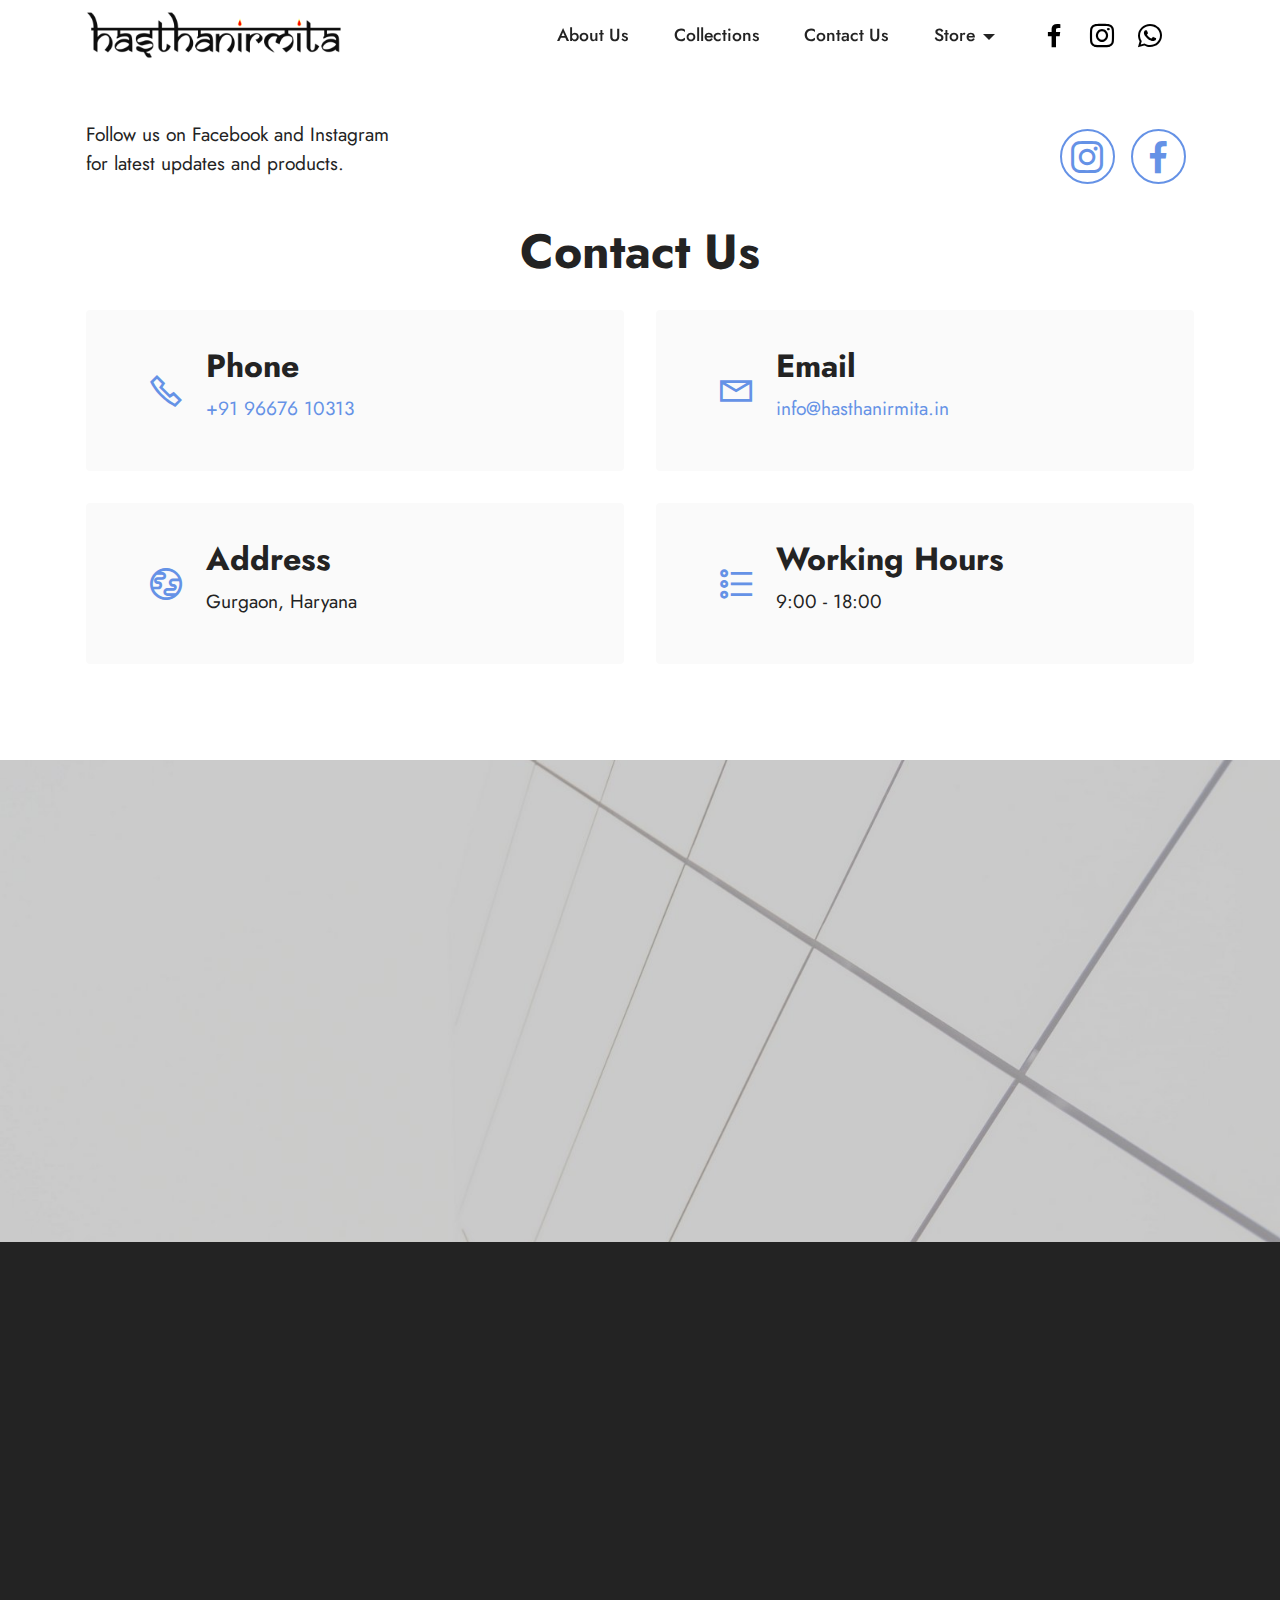
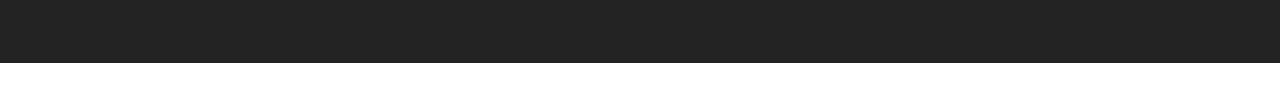
<file: contact.html>
<!DOCTYPE html>
<html  >
<head>
  <!-- Site made with Mobirise Website Builder v5.1.4, https://mobirise.com -->
  <meta charset="UTF-8">
  <meta http-equiv="X-UA-Compatible" content="IE=edge">
  <meta name="generator" content="Mobirise v5.1.4, mobirise.com">
  <meta name="viewport" content="width=device-width, initial-scale=1, minimum-scale=1">
  <link rel="shortcut icon" href="assets/images/logo-tetst-128x127.png" type="image/x-icon">
  <meta name="description" content="">
  
  
  <title>Contact Us</title>
  <link rel="stylesheet" href="assets/web/assets/mobirise-icons2/mobirise2.css">
  <link rel="stylesheet" href="assets/tether/tether.min.css">
  <link rel="stylesheet" href="assets/bootstrap/css/bootstrap.min.css">
  <link rel="stylesheet" href="assets/bootstrap/css/bootstrap-grid.min.css">
  <link rel="stylesheet" href="assets/bootstrap/css/bootstrap-reboot.min.css">
  <link rel="stylesheet" href="assets/dropdown/css/style.css">
  <link rel="stylesheet" href="assets/animatecss/animate.css">
  <link rel="stylesheet" href="assets/socicon/css/styles.css">
  <link rel="stylesheet" href="assets/formstyler/jquery.formstyler.css">
  <link rel="stylesheet" href="assets/formstyler/jquery.formstyler.theme.css">
  <link rel="stylesheet" href="assets/datepicker/jquery.datetimepicker.min.css">
  <link rel="stylesheet" href="assets/theme/css/style.css">
  <link rel="preload" as="style" href="assets/mobirise/css/mbr-additional.css"><link rel="stylesheet" href="assets/mobirise/css/mbr-additional.css" type="text/css">
  
  
  
  
</head>
<body>
  
  <section class="menu menu3 cid-sahpuvnNBE" once="menu" id="menu3-1p">
    
    <nav class="navbar navbar-dropdown navbar-fixed-top navbar-expand-lg">
        <div class="container">
            <div class="navbar-brand">
                <span class="navbar-logo">
                    
                        <img src="assets/images/namexl-710x131.png" alt="logo" style="height: 3rem;">
                    
                </span>
                
            </div>
            <button class="navbar-toggler" type="button" data-toggle="collapse" data-target="#navbarSupportedContent" aria-controls="navbarNavAltMarkup" aria-expanded="false" aria-label="Toggle navigation">
                <div class="hamburger">
                    <span></span>
                    <span></span>
                    <span></span>
                    <span></span>
                </div>
            </button>
            <div class="collapse navbar-collapse" id="navbarSupportedContent">
                <ul class="navbar-nav nav-dropdown nav-right" data-app-modern-menu="true"><li class="nav-item"><a class="nav-link link text-black display-4" href="index.html#features13-5">
                            About Us</a></li>
                    <li class="nav-item"><a class="nav-link link text-black display-4" href="index.html#features4-4">Collections</a></li><li class="nav-item"><a class="nav-link link text-black text-primary display-4" href="contact.html">Contact Us</a></li>
                    <li class="nav-item dropdown"><a class="nav-link link dropdown-toggle text-black display-4" href="#" aria-expanded="false" data-toggle="dropdown-submenu">Store</a><div class="dropdown-menu"><a class="dropdown-item text-black text-primary display-4" href="Store.html" aria-expanded="false">Catalogue</a><div class="dropdown"><a class="dropdown-item text-black dropdown-toggle display-4" href="#" aria-expanded="false" data-toggle="dropdown-submenu">Collections&nbsp;</a><div class="dropdown-menu dropdown-submenu"><a class="dropdown-item text-black display-4" href="#" aria-expanded="false">Alta</a><a class="dropdown-item text-black display-4" href="#" aria-expanded="false">Bharavi  </a><a class="dropdown-item text-black display-4" href="#" aria-expanded="false">Rainbow</a><a class="dropdown-item text-black display-4" href="#" aria-expanded="false">Ray</a><a class="dropdown-item text-black display-4" href="#" aria-expanded="false">Shubro</a></div></div><div class="dropdown"><a class="dropdown-item text-black dropdown-toggle display-4" href="#" aria-expanded="false" data-toggle="dropdown-submenu">New Arrivals</a><div class="dropdown-menu dropdown-submenu"><a class="dropdown-item text-black display-4" href="#" aria-expanded="false">CottonCandy</a><a class="dropdown-item text-black display-4" href="#" aria-expanded="false">Lush</a><a class="dropdown-item text-black display-4" href="#" aria-expanded="false">Kantha</a><a class="dropdown-item text-black display-4" href="#" aria-expanded="false">Angelic</a><a class="dropdown-item text-black display-4" href="#" aria-expanded="false">Unicorn</a></div></div></div></li></ul>
                <div class="icons-menu">
                    <a class="iconfont-wrapper" href="http://facebook.com/hasthanirmita" target="_blank">
                        <span class="p-2 mbr-iconfont socicon-facebook socicon"></span>
                    </a>
                    <a class="iconfont-wrapper" href="https://www.instagram.com/hasthanirmita/" target="_blank">
                        <span class="p-2 mbr-iconfont socicon-instagram socicon"></span>
                    </a>
                    <a class="iconfont-wrapper" href="https://www.whatsapp.com/catalog/919667610313/" target="_blank">
                        <span class="p-2 mbr-iconfont socicon-whatsapp socicon"></span>
                    </a>
                    
                </div>
                
            </div>
        </div>
    </nav>
</section>

<section class="contacts4 cid-scUhQ3WU3W" id="contacts4-1r">

    

    

    <div class="container">
        <div class="row align-items-center justify-content-center">
            <div class="text-content col-12 col-md-6">
                
                <p class="mbr-text mbr-fonts-style display-7">Follow us on Facebook and Instagram <br>for latest updates and products.</p>
            </div>
            <div class="icons d-flex align-items-center col-12 col-md-6 justify-content-end mt-md-0 mt-2 flex-wrap">
                <a href="https://instagram.com/hasthanirmita" target="_blank">
                    <span class="mbr-iconfont mbr-iconfont-social socicon-instagram socicon"></span>
                </a>
                <a href="https://www.facebook.com/pages/Mobirise/1616226671953247" target="_blank">
                    <span class="socicon-facebook socicon mbr-iconfont mbr-iconfont-social"></span>
                </a>
                
                
                
                
                
                
                
                
            </div>
        </div>
    </div>
    
</section>

<section class="contacts2 cid-scUhRImj1k" id="contacts2-1s">
    <!---->
    
    
    <div class="container">
        <div class="mbr-section-head">
            <h3 class="mbr-section-title mbr-fonts-style align-center mb-0 display-2">
                <strong>Contact Us</strong></h3>
            
        </div>
        <div class="row justify-content-center mt-4">
            <div class="card col-12 col-md-6">
                <div class="card-wrapper">
                    <div class="image-wrapper">
                        <span class="mbr-iconfont mobi-mbri-phone mobi-mbri"></span>
                    </div>
                    <div class="text-wrapper">
                        <h6 class="card-title mbr-fonts-style mb-1 display-5">
                            <strong>Phone</strong>
                        </h6>
                        <p class="mbr-text mbr-fonts-style display-7">
                            <a href="tel:+12345678910" class="text-primary">+91 96676 10313</a></p>
                    </div>
                </div>
            </div>
            <div class="card col-12 col-md-6">
                <div class="card-wrapper">
                    <div class="image-wrapper">
                        <span class="mbr-iconfont mobi-mbri-letter mobi-mbri"></span>
                    </div>
                    <div class="text-wrapper">
                        <h6 class="card-title mbr-fonts-style mb-1 display-5">
                            <strong>Email</strong>
                        </h6>
                        <p class="mbr-text mbr-fonts-style display-7">
                            <a href="mailto:info@hasthanirmita.in" class="text-primary">info@hasthanirmita.in</a>&nbsp; &nbsp; &nbsp; &nbsp; &nbsp; &nbsp; &nbsp; &nbsp; &nbsp; &nbsp; &nbsp; &nbsp; &nbsp;</p>
                    </div>
                </div>
            </div>
            <div class="card col-12 col-md-6">
                <div class="card-wrapper">
                    <div class="image-wrapper">
                        <span class="mbr-iconfont mobi-mbri-globe mobi-mbri"></span>
                    </div>
                    <div class="text-wrapper">
                        <h6 class="card-title mbr-fonts-style mb-1 display-5">
                            <strong>Address</strong>
                        </h6>
                        <p class="mbr-text mbr-fonts-style display-7">
                            Gurgaon, Haryana</p>
                    </div>
                </div>
            </div>
            <div class="card col-12 col-md-6">
                <div class="card-wrapper">
                    <div class="image-wrapper">
                        <span class="mbr-iconfont mobi-mbri-bulleted-list mobi-mbri"></span>
                    </div>
                    <div class="text-wrapper">
                        <h6 class="card-title mbr-fonts-style mb-1 display-5">
                            <strong>Working Hours</strong>
                        </h6>
                        <p class="mbr-text mbr-fonts-style display-7">
                            9:00 - 18:00&nbsp;</p>
                    </div>
                </div>
            </div>
        </div>
    </div>
</section>

<section class="form5 cid-scUk63vK08" id="form5-1v">
    
    <div class="mbr-overlay"></div>
    <div class="container">
        <div class="mbr-section-head">
            <h3 class="mbr-section-title mbr-fonts-style align-center mb-0 display-2"><strong>Drop us your message</strong></h3>
            
        </div>
        <div class="row justify-content-center mt-4">
            <div class="col-lg-8 mx-auto mbr-form" data-form-type="formoid">
                <form action="https://mobirise.eu/" method="POST" class="mbr-form form-with-styler" data-form-title="Form Name"><input type="hidden" name="email" data-form-email="true" value="bQcTwyNT4XC7o7KHTzJxIROjOydw1ZcbM1fYg7houVGljC8li9zQdN7bpQKy3zmeH//HlXBwer8RyeNrwR4qD4n19H2GfZrTIVBwdju5ERKdpYnxxPub1U27Hbt99foE">
                    <div class="">
                        <div hidden="hidden" data-form-alert="" class="alert alert-success col-12">Thanks for filling out the form!
We will get in touch with you soon.</div>
                        <div hidden="hidden" data-form-alert-danger="" class="alert alert-danger col-12">Oops...! some
                            problem!</div>
                    </div>
                    <div class="dragArea row">
                        <div class="col-md col-sm-12 form-group" data-for="name">
                            <input type="text" name="name" placeholder="Name" data-form-field="name" class="form-control" value="" id="name-form5-1v">
                        </div>
                        <div class="col-md col-sm-12 form-group" data-for="email">
                            <input type="email" name="email" placeholder="E-mail" data-form-field="email" class="form-control" value="" id="email-form5-1v">
                        </div>
                        
                        <div class="col-12 form-group" data-for="textarea">
                            <textarea name="textarea" placeholder="Message" data-form-field="textarea" class="form-control" id="textarea-form5-1v"></textarea>
                        </div>
                        <div class="col-lg-12 col-md-12 col-sm-12 align-center mbr-section-btn">
                            <button type="submit" class="btn btn-primary display-4">Send message</button>
                        </div>
                    </div>
                </form>
            </div>
        </div>
    </div>
</section>

<section class="footer4 cid-scbjDQZ7M6" once="footers" id="footer4-1q">

    
    
    <div class="container">
        <div class="row mbr-white">
            <div class="col-6 col-lg-3">
                <div class="media-wrap col-md-8 col-12">
                    
                        <img src="assets/images/favicon-1-226x227.png" alt="Mobirise">
                    
                </div>
            </div>
            <div class="col-12 col-md-6 col-lg-3">
                <h5 class="mbr-section-subtitle mbr-fonts-style mb-2 display-7">
                    <strong>About</strong>
                </h5>
                <p class="mbr-text mbr-fonts-style mb-4 display-4">This brand resemble women and the weavers of this country.This brand aims at changing the image of homegrown saree.</p>
                <h5 class="mbr-section-subtitle mbr-fonts-style mb-3 display-7">&nbsp;</h5>
                
            </div>
            <div class="col-12 col-md-6 col-lg-3">
                <h5 class="mbr-section-subtitle mbr-fonts-style mb-2 display-7"><strong>Contact Us</strong></h5>
                <ul class="list mbr-fonts-style display-4">
                    <li class="mbr-text item-wrap">Help Center</li>
                    <li class="mbr-text item-wrap">Forums</li>
                    <li class="mbr-text item-wrap">Address</li>
                    <li class="mbr-text item-wrap"><a href="mailto:info@hasthanirmita.in" class="text-white">info@hasthanirmita.in
</a></li>
                </ul>
            </div>
            <div class="col-12 col-md-6 col-lg-3">
                <h5 class="mbr-section-subtitle mbr-fonts-style mb-2 display-7"><strong>New Collections</strong></h5>
                <ul class="list mbr-fonts-style display-4">
                    <li class="mbr-text item-wrap">Angelic Collection</li>
                    <li class="mbr-text item-wrap">Kantha Collection&nbsp;</li>
                    <li class="mbr-text item-wrap">Unicorn Collection</li>
                    <li class="mbr-text item-wrap">Lush Collection</li>
                </ul>
            </div>
            <div class="col-12 mt-4">
                <p class="mbr-text mb-0 mbr-fonts-style copyright align-center display-7"><br>&nbsp; &nbsp; &nbsp; &nbsp; &nbsp; &nbsp; &nbsp; &nbsp; &nbsp; &nbsp; &nbsp;© Copyright 2020 hasthanirmita - All Rights Reserved
                </p>
            </div>
        </div>
    </div>
</section><section style="background-color: #fff; font-family: -apple-system, BlinkMacSystemFont, 'Segoe UI', 'Roboto', 'Helvetica Neue', Arial, sans-serif; color:#aaa; font-size:12px; padding: 0; align-items: center; display: flex;"><a href="https://mobirise.site/y" style="flex: 1 1; height: 3rem; padding-left: 1rem;"></a><p style="flex: 0 0 auto; margin:0; padding-right:1rem;">This <a href="https://mobirise.site/e" style="color:#aaa;">page</a> was created with Mobirise</p></section><script src="assets/web/assets/jquery/jquery.min.js"></script>  <script src="assets/popper/popper.min.js"></script>  <script src="assets/tether/tether.min.js"></script>  <script src="assets/bootstrap/js/bootstrap.min.js"></script>  <script src="assets/smoothscroll/smooth-scroll.js"></script>  <script src="assets/dropdown/js/nav-dropdown.js"></script>  <script src="assets/dropdown/js/navbar-dropdown.js"></script>  <script src="assets/touchswipe/jquery.touch-swipe.min.js"></script>  <script src="assets/viewportchecker/jquery.viewportchecker.js"></script>  <script src="assets/sociallikes/social-likes.js"></script>  <script src="assets/formstyler/jquery.formstyler.js"></script>  <script src="assets/formstyler/jquery.formstyler.min.js"></script>  <script src="assets/datepicker/jquery.datetimepicker.full.js"></script>  <script src="assets/theme/js/script.js"></script>  <script src="assets/formoid/formoid.min.js"></script>  
  
  
 <div id="scrollToTop" class="scrollToTop mbr-arrow-up"><a style="text-align: center;"><i class="mbr-arrow-up-icon mbr-arrow-up-icon-cm cm-icon cm-icon-smallarrow-up"></i></a></div>
    <input name="animation" type="hidden">
  </body>
</html>
</file>
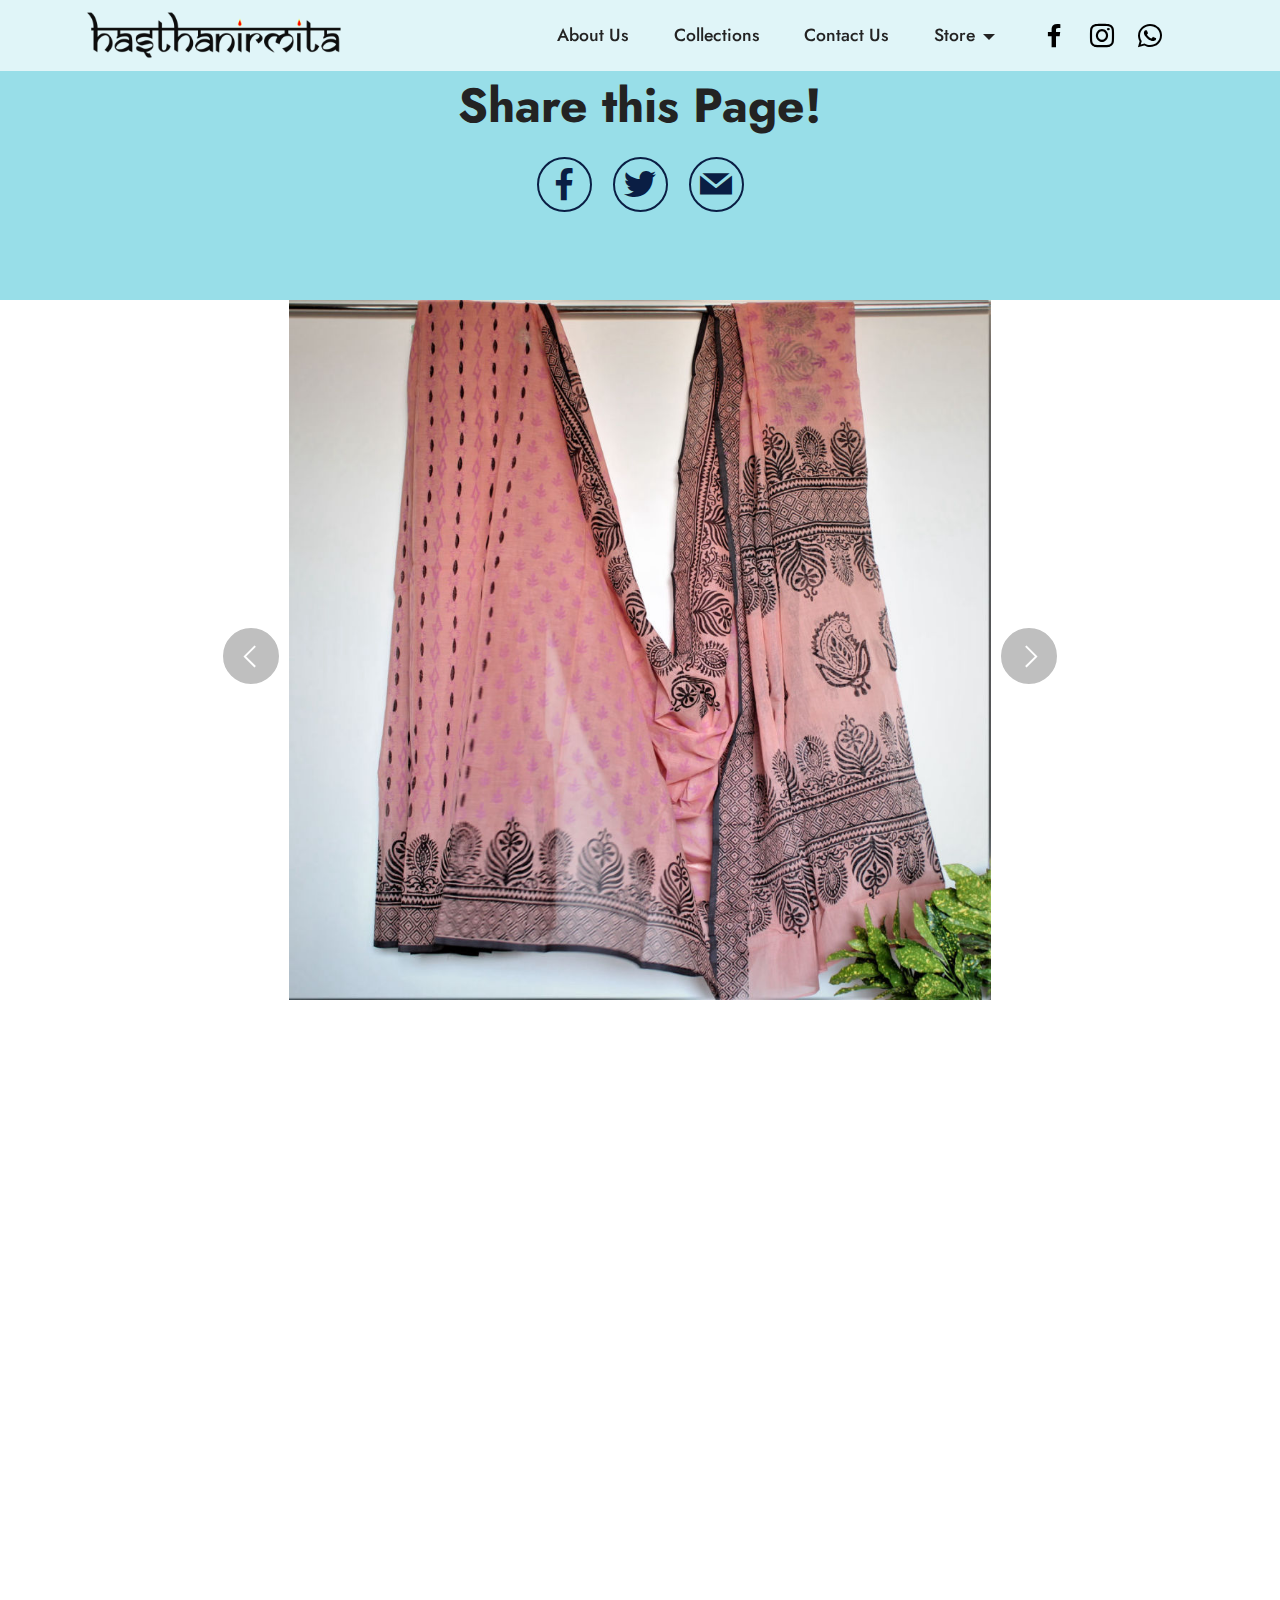
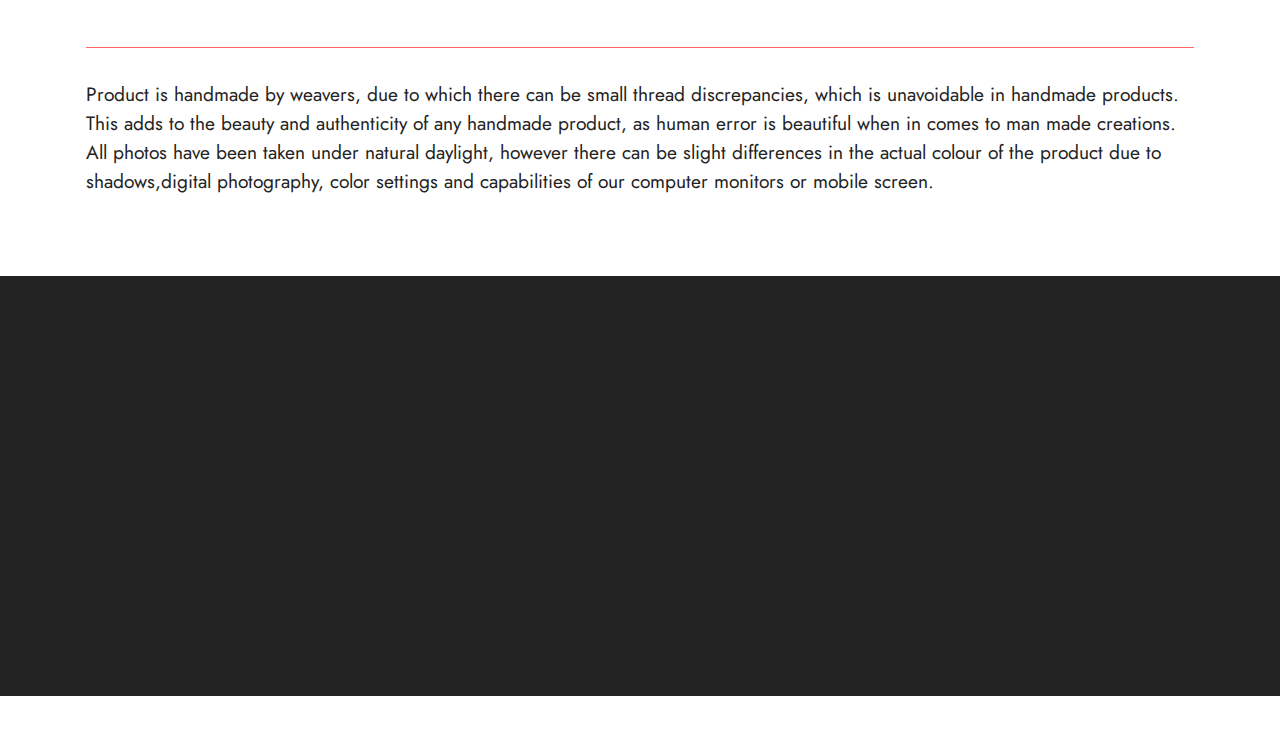
<file: handloomSaree.html>
<!DOCTYPE html>
<html  >
<head>
  <!-- Site made with Mobirise Website Builder v5.1.4, https://mobirise.com -->
  <meta charset="UTF-8">
  <meta http-equiv="X-UA-Compatible" content="IE=edge">
  <meta name="generator" content="Mobirise v5.1.4, mobirise.com">
  <meta name="viewport" content="width=device-width, initial-scale=1, minimum-scale=1">
  <link rel="shortcut icon" href="assets/images/logo-tetst-128x127.png" type="image/x-icon">
  <meta name="description" content="">
  
  
  <title>handloomSaree</title>
  <link rel="stylesheet" href="assets/web/assets/mobirise-icons2/mobirise2.css">
  <link rel="stylesheet" href="assets/tether/tether.min.css">
  <link rel="stylesheet" href="assets/bootstrap/css/bootstrap.min.css">
  <link rel="stylesheet" href="assets/bootstrap/css/bootstrap-grid.min.css">
  <link rel="stylesheet" href="assets/bootstrap/css/bootstrap-reboot.min.css">
  <link rel="stylesheet" href="assets/dropdown/css/style.css">
  <link rel="stylesheet" href="assets/animatecss/animate.css">
  <link rel="stylesheet" href="assets/socicon/css/styles.css">
  <link rel="stylesheet" href="assets/theme/css/style.css">
  <link rel="preload" as="style" href="assets/mobirise/css/mbr-additional.css"><link rel="stylesheet" href="assets/mobirise/css/mbr-additional.css" type="text/css">
  
  
  
  
</head>
<body>
  
  <section class="menu menu3 cid-sahpuvnNBE" once="menu" id="menu3-g">
    
    <nav class="navbar navbar-dropdown navbar-fixed-top navbar-expand-lg">
        <div class="container">
            <div class="navbar-brand">
                <span class="navbar-logo">
                    
                        <img src="assets/images/namexl-710x131.png" alt="logo" style="height: 3rem;">
                    
                </span>
                
            </div>
            <button class="navbar-toggler" type="button" data-toggle="collapse" data-target="#navbarSupportedContent" aria-controls="navbarNavAltMarkup" aria-expanded="false" aria-label="Toggle navigation">
                <div class="hamburger">
                    <span></span>
                    <span></span>
                    <span></span>
                    <span></span>
                </div>
            </button>
            <div class="collapse navbar-collapse" id="navbarSupportedContent">
                <ul class="navbar-nav nav-dropdown nav-right" data-app-modern-menu="true"><li class="nav-item"><a class="nav-link link text-black display-4" href="index.html#features13-5">
                            About Us</a></li>
                    <li class="nav-item"><a class="nav-link link text-black display-4" href="index.html#features4-4">Collections</a></li><li class="nav-item"><a class="nav-link link text-black text-primary display-4" href="contact.html">Contact Us</a></li>
                    <li class="nav-item dropdown"><a class="nav-link link dropdown-toggle text-black display-4" href="#" aria-expanded="false" data-toggle="dropdown-submenu">Store</a><div class="dropdown-menu"><a class="dropdown-item text-black text-primary display-4" href="Store.html" aria-expanded="false">Catalogue</a><div class="dropdown"><a class="dropdown-item text-black dropdown-toggle display-4" href="#" aria-expanded="false" data-toggle="dropdown-submenu">Collections&nbsp;</a><div class="dropdown-menu dropdown-submenu"><a class="dropdown-item text-black display-4" href="#" aria-expanded="false">Alta</a><a class="dropdown-item text-black display-4" href="#" aria-expanded="false">Bharavi  </a><a class="dropdown-item text-black display-4" href="#" aria-expanded="false">Rainbow</a><a class="dropdown-item text-black display-4" href="#" aria-expanded="false">Ray</a><a class="dropdown-item text-black display-4" href="#" aria-expanded="false">Shubro</a></div></div><div class="dropdown"><a class="dropdown-item text-black dropdown-toggle display-4" href="#" aria-expanded="false" data-toggle="dropdown-submenu">New Arrivals</a><div class="dropdown-menu dropdown-submenu"><a class="dropdown-item text-black display-4" href="#" aria-expanded="false">CottonCandy</a><a class="dropdown-item text-black display-4" href="#" aria-expanded="false">Lush</a><a class="dropdown-item text-black display-4" href="#" aria-expanded="false">Kantha</a><a class="dropdown-item text-black display-4" href="#" aria-expanded="false">Angelic</a><a class="dropdown-item text-black display-4" href="#" aria-expanded="false">Unicorn</a></div></div></div></li></ul>
                <div class="icons-menu">
                    <a class="iconfont-wrapper" href="http://facebook.com/hasthanirmita" target="_blank">
                        <span class="p-2 mbr-iconfont socicon-facebook socicon"></span>
                    </a>
                    <a class="iconfont-wrapper" href="https://www.instagram.com/hasthanirmita/" target="_blank">
                        <span class="p-2 mbr-iconfont socicon-instagram socicon"></span>
                    </a>
                    <a class="iconfont-wrapper" href="https://www.whatsapp.com/catalog/919667610313/" target="_blank">
                        <span class="p-2 mbr-iconfont socicon-whatsapp socicon"></span>
                    </a>
                    
                </div>
                
            </div>
        </div>
    </nav>
</section>

<section class="social2 cid-scmohFrhub" id="share2-q">
    
     
    
    

    <div class="container">
        <div class="media-container-row">
            <div class="col-12">
                <h3 class="mbr-section-title align-center mb-3 mbr-fonts-style display-2">
                    <strong>Share this Page!</strong>
                </h3>
                <div>
                    <div class="mbr-social-likes align-center" data-counters="false">
                        <span class="btn btn-social facebook m-2">
                            <i class="socicon socicon-facebook"></i>
                        </span>
                        <span class="btn btn-social twitter m-2">
                            <i class="socicon socicon-twitter"></i>
                        </span>
                        
                        
                        
                        <span class="btn btn-social mailru m-2">
                            <i class="socicon socicon-mail"></i>
                        </span>
                    </div>
                </div>
            </div>
        </div>
    </div>
</section>

<section class="slider2 cid-scxKosaeDo" id="slider2-10">
    

    
    <div class="container">
        <div class="row justify-content-center">
            <div class="col-12 col-md-10">
                <div class="carousel slide carousel-fade" id="sdnCRCkJeJ" data-ride="carousel" data-interval="3000">
                    
                    <ol class="carousel-indicators">
                        <li data-slide-to="0" class="active" data-target="#sdnCRCkJeJ"></li>
                        <li data-slide-to="1" data-target="#sdnCRCkJeJ"></li>
                        <li data-slide-to="2" data-target="#sdnCRCkJeJ"></li>
                    </ol>
                    <div class="carousel-inner">
                        <div class="carousel-item slider-image item active">
                            <div class="item-wrapper">
                                <img class="d-block w-100" src="assets/images/img-1200-980x978.jpg">
                                
                            </div>
                        </div>
                        <div class="carousel-item slider-image item">
                            <div class="item-wrapper">
                                <img class="d-block w-100" src="assets/images/img-1203-980x980.jpg">
                                
                            </div>
                        </div>
                        <div class="carousel-item slider-image item">
                            <div class="item-wrapper">
                                <img class="d-block w-100" src="assets/images/img-1202-980x980.jpg">
                                
                            </div>
                        </div>
                    </div>
                    <a class="carousel-control carousel-control-prev" role="button" data-slide="prev" href="#sdnCRCkJeJ">
                        <span class="mobi-mbri mobi-mbri-arrow-prev" aria-hidden="true"></span>
                        <span class="sr-only">Previous</span>
                    </a>
                    <a class="carousel-control carousel-control-next" role="button" data-slide="next" href="#sdnCRCkJeJ">
                        <span class="mobi-mbri mobi-mbri-arrow-next" aria-hidden="true"></span>
                        <span class="sr-only">Next</span>
                    </a>
                </div>
            </div>
        </div>
    </div>
</section>

<section class="features11 cid-scmnYWpXpX" id="features12-n">

    
    
    <div class="container">
        <div class="row align-items-center">
            <div class="col-12 col-lg">
                <div class="card-wrapper">
                    <div class="card-box">
                        <h4 class="card-title mbr-fonts-style mb-4 display-2">
                            <strong>handloom saree</strong></h4>
                        <p class="mbr-text mbr-fonts-style mb-4 display-7">🌸Cotton candy series🌸. 
<br>Fabric: hand lock printed cotton saree in peachy pink. 
<br>Comes with a running blouse piece</p>
                        <div class="mbr-text mbr-fonts-style counter-container display-7">
                            <ul>
                                <li>Cotton saree</li>
                                <li>No returns</li>
                                <li>Shipped world wide</li>
                            </ul>
                        </div>
                        <div class="mbr-section-btn mb-4"><a class="btn btn-secondary display-4" href="handloomSaree.html#top">Place an Order</a></div>
                    </div>
                </div>
            </div>
            <div class="col-12 col-lg-6 md-pb">
                <div class="image-wrapper">
                    <img src="assets/images/img-1200-980x978.jpg" alt="saree">
                </div>
            </div>
        </div>
    </div>
</section>

<section class="tabs content18 cid-scmr11riHI" id="tabs1-u">

    

    
    <div class="container">
        
        <div class="row justify-content-center mt-4">
            <div class="col-12 col-md-12">
                <ul class="nav nav-tabs mb-4" role="tablist">
                    <li class="nav-item first mbr-fonts-style"><a class="nav-link mbr-fonts-style show active display-7" role="tab" data-toggle="tab" href="#tabs1-u_tab0" aria-selected="true"><strong>&nbsp;Details&nbsp;</strong></a></li>
                    <li class="nav-item"><a class="nav-link mbr-fonts-style active display-7" role="tab" data-toggle="tab" href="#tabs1-u_tab1" aria-selected="true"><strong>More Info</strong></a></li>
                    
                    
                    
                    
                </ul>
                <div class="tab-content">
                    <div id="tab1" class="tab-pane in active" role="tabpanel">
                        <div class="row">
                            <div class="col-md-12">
                                <p class="mbr-text mbr-fonts-style display-7">Product is handmade by weavers, due to which there can be small thread discrepancies, which is unavoidable in handmade products. This adds to the beauty and authenticity of any handmade product, as human error is beautiful when in comes to man made creations. All photos have been taken under natural daylight, however there can be slight differences in the actual colour of the product due to shadows,digital photography, color settings and capabilities of our computer monitors or mobile screen.</p>
                            </div>
                        </div>
                    </div>
                    <div id="tab2" class="tab-pane" role="tabpanel">
                        <div class="row">
                            <div class="col-md-12">
                                <p class="mbr-text mbr-fonts-style display-7">No returns or exchanges (due to the recent pandemics). For price details and placing order DM.
<br>Shipped world wide.</p>
                            </div>
                        </div>
                    </div>
                    
                    
                    
                    
                </div>
            </div>
        </div>
    </div>
</section>

<section class="footer4 cid-scbjDQZ7M6" once="footers" id="footer4-h">

    
    
    <div class="container">
        <div class="row mbr-white">
            <div class="col-6 col-lg-3">
                <div class="media-wrap col-md-8 col-12">
                    
                        <img src="assets/images/favicon-1-226x227.png" alt="Mobirise">
                    
                </div>
            </div>
            <div class="col-12 col-md-6 col-lg-3">
                <h5 class="mbr-section-subtitle mbr-fonts-style mb-2 display-7">
                    <strong>About</strong>
                </h5>
                <p class="mbr-text mbr-fonts-style mb-4 display-4">This brand resemble women and the weavers of this country.This brand aims at changing the image of homegrown saree.</p>
                <h5 class="mbr-section-subtitle mbr-fonts-style mb-3 display-7">&nbsp;</h5>
                
            </div>
            <div class="col-12 col-md-6 col-lg-3">
                <h5 class="mbr-section-subtitle mbr-fonts-style mb-2 display-7"><strong>Contact Us</strong></h5>
                <ul class="list mbr-fonts-style display-4">
                    <li class="mbr-text item-wrap">Help Center</li>
                    <li class="mbr-text item-wrap">Forums</li>
                    <li class="mbr-text item-wrap">Address</li>
                    <li class="mbr-text item-wrap"><a href="mailto:info@hasthanirmita.in" class="text-white">info@hasthanirmita.in
</a></li>
                </ul>
            </div>
            <div class="col-12 col-md-6 col-lg-3">
                <h5 class="mbr-section-subtitle mbr-fonts-style mb-2 display-7"><strong>New Collections</strong></h5>
                <ul class="list mbr-fonts-style display-4">
                    <li class="mbr-text item-wrap">Angelic Collection</li>
                    <li class="mbr-text item-wrap">Kantha Collection&nbsp;</li>
                    <li class="mbr-text item-wrap">Unicorn Collection</li>
                    <li class="mbr-text item-wrap">Lush Collection</li>
                </ul>
            </div>
            <div class="col-12 mt-4">
                <p class="mbr-text mb-0 mbr-fonts-style copyright align-center display-7"><br>&nbsp; &nbsp; &nbsp; &nbsp; &nbsp; &nbsp; &nbsp; &nbsp; &nbsp; &nbsp; &nbsp;© Copyright 2020 hasthanirmita - All Rights Reserved
                </p>
            </div>
        </div>
    </div>
</section><section style="background-color: #fff; font-family: -apple-system, BlinkMacSystemFont, 'Segoe UI', 'Roboto', 'Helvetica Neue', Arial, sans-serif; color:#aaa; font-size:12px; padding: 0; align-items: center; display: flex;"><a href="https://mobirise.site/e" style="flex: 1 1; height: 3rem; padding-left: 1rem;"></a><p style="flex: 0 0 auto; margin:0; padding-right:1rem;"><a href="https://mobirise.site/t" style="color:#aaa;">Designed</a> with Mobirise bootstrap site template</p></section><script src="assets/web/assets/jquery/jquery.min.js"></script>  <script src="assets/popper/popper.min.js"></script>  <script src="assets/tether/tether.min.js"></script>  <script src="assets/bootstrap/js/bootstrap.min.js"></script>  <script src="assets/smoothscroll/smooth-scroll.js"></script>  <script src="assets/dropdown/js/nav-dropdown.js"></script>  <script src="assets/dropdown/js/navbar-dropdown.js"></script>  <script src="assets/touchswipe/jquery.touch-swipe.min.js"></script>  <script src="assets/viewportchecker/jquery.viewportchecker.js"></script>  <script src="assets/sociallikes/social-likes.js"></script>  <script src="assets/mbr-tabs/mbr-tabs.js"></script>  <script src="assets/theme/js/script.js"></script>  
  
  
 <div id="scrollToTop" class="scrollToTop mbr-arrow-up"><a style="text-align: center;"><i class="mbr-arrow-up-icon mbr-arrow-up-icon-cm cm-icon cm-icon-smallarrow-up"></i></a></div>
    <input name="animation" type="hidden">
  </body>
</html>
</file>
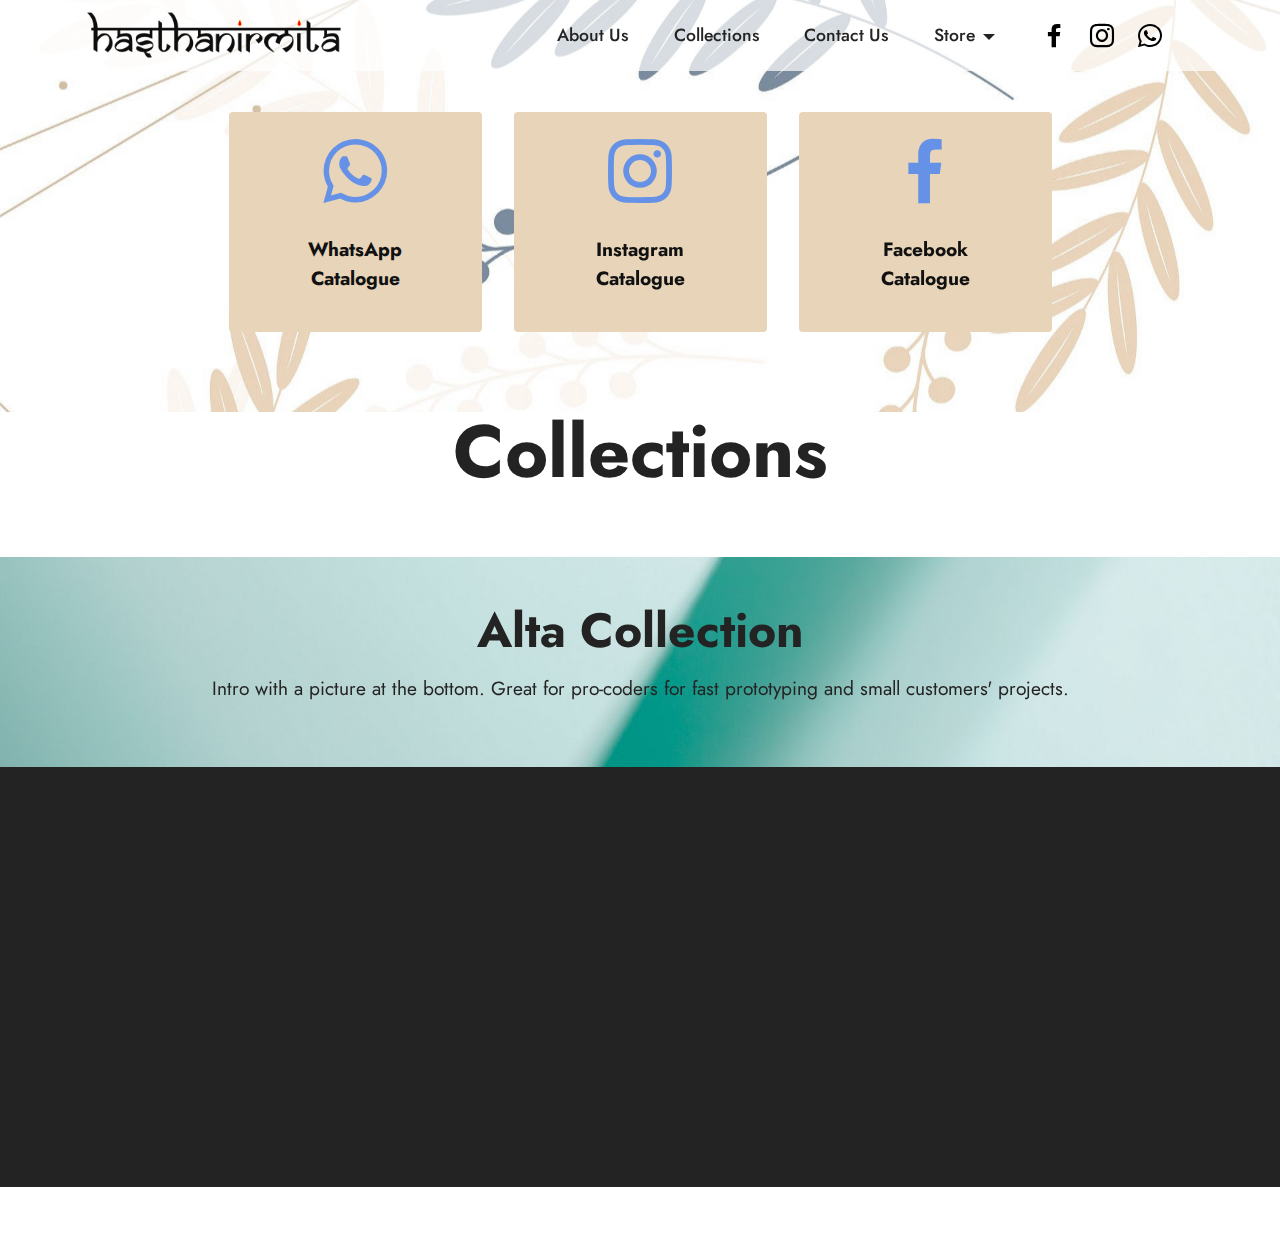
<file: Store.html>
<!DOCTYPE html>
<html  >
<head>
  <!-- Site made with Mobirise Website Builder v5.1.4, https://mobirise.com -->
  <meta charset="UTF-8">
  <meta http-equiv="X-UA-Compatible" content="IE=edge">
  <meta name="generator" content="Mobirise v5.1.4, mobirise.com">
  <meta name="viewport" content="width=device-width, initial-scale=1, minimum-scale=1">
  <link rel="shortcut icon" href="assets/images/logo-tetst-128x127.png" type="image/x-icon">
  <meta name="description" content="">
  
  
  <title>Storefront</title>
  <link rel="stylesheet" href="assets/web/assets/mobirise-icons2/mobirise2.css">
  <link rel="stylesheet" href="assets/tether/tether.min.css">
  <link rel="stylesheet" href="assets/bootstrap/css/bootstrap.min.css">
  <link rel="stylesheet" href="assets/bootstrap/css/bootstrap-grid.min.css">
  <link rel="stylesheet" href="assets/bootstrap/css/bootstrap-reboot.min.css">
  <link rel="stylesheet" href="assets/animatecss/animate.css">
  <link rel="stylesheet" href="assets/dropdown/css/style.css">
  <link rel="stylesheet" href="assets/socicon/css/styles.css">
  <link rel="stylesheet" href="assets/theme/css/style.css">
  <link rel="preload" as="style" href="assets/mobirise/css/mbr-additional.css"><link rel="stylesheet" href="assets/mobirise/css/mbr-additional.css" type="text/css">
  
  
  
  
</head>
<body>
  
  <section class="menu menu3 cid-sahpuvnNBE" once="menu" id="menu3-e">
    
    <nav class="navbar navbar-dropdown navbar-fixed-top navbar-expand-lg">
        <div class="container">
            <div class="navbar-brand">
                <span class="navbar-logo">
                    
                        <img src="assets/images/namexl-710x131.png" alt="logo" style="height: 3rem;">
                    
                </span>
                
            </div>
            <button class="navbar-toggler" type="button" data-toggle="collapse" data-target="#navbarSupportedContent" aria-controls="navbarNavAltMarkup" aria-expanded="false" aria-label="Toggle navigation">
                <div class="hamburger">
                    <span></span>
                    <span></span>
                    <span></span>
                    <span></span>
                </div>
            </button>
            <div class="collapse navbar-collapse" id="navbarSupportedContent">
                <ul class="navbar-nav nav-dropdown nav-right" data-app-modern-menu="true"><li class="nav-item"><a class="nav-link link text-black display-4" href="index.html#features13-5">
                            About Us</a></li>
                    <li class="nav-item"><a class="nav-link link text-black display-4" href="index.html#features4-4">Collections</a></li><li class="nav-item"><a class="nav-link link text-black text-primary display-4" href="contact.html">Contact Us</a></li>
                    <li class="nav-item dropdown"><a class="nav-link link dropdown-toggle text-black display-4" href="#" aria-expanded="false" data-toggle="dropdown-submenu">Store</a><div class="dropdown-menu"><a class="dropdown-item text-black text-primary display-4" href="Store.html" aria-expanded="false">Catalogue</a><div class="dropdown"><a class="dropdown-item text-black dropdown-toggle display-4" href="#" aria-expanded="false" data-toggle="dropdown-submenu">Collections&nbsp;</a><div class="dropdown-menu dropdown-submenu"><a class="dropdown-item text-black display-4" href="#" aria-expanded="false">Alta</a><a class="dropdown-item text-black display-4" href="#" aria-expanded="false">Bharavi  </a><a class="dropdown-item text-black display-4" href="#" aria-expanded="false">Rainbow</a><a class="dropdown-item text-black display-4" href="#" aria-expanded="false">Ray</a><a class="dropdown-item text-black display-4" href="#" aria-expanded="false">Shubro</a></div></div><div class="dropdown"><a class="dropdown-item text-black dropdown-toggle display-4" href="#" aria-expanded="false" data-toggle="dropdown-submenu">New Arrivals</a><div class="dropdown-menu dropdown-submenu"><a class="dropdown-item text-black display-4" href="#" aria-expanded="false">CottonCandy</a><a class="dropdown-item text-black display-4" href="#" aria-expanded="false">Lush</a><a class="dropdown-item text-black display-4" href="#" aria-expanded="false">Kantha</a><a class="dropdown-item text-black display-4" href="#" aria-expanded="false">Angelic</a><a class="dropdown-item text-black display-4" href="#" aria-expanded="false">Unicorn</a></div></div></div></li></ul>
                <div class="icons-menu">
                    <a class="iconfont-wrapper" href="http://facebook.com/hasthanirmita" target="_blank">
                        <span class="p-2 mbr-iconfont socicon-facebook socicon"></span>
                    </a>
                    <a class="iconfont-wrapper" href="https://www.instagram.com/hasthanirmita/" target="_blank">
                        <span class="p-2 mbr-iconfont socicon-instagram socicon"></span>
                    </a>
                    <a class="iconfont-wrapper" href="https://www.whatsapp.com/catalog/919667610313/" target="_blank">
                        <span class="p-2 mbr-iconfont socicon-whatsapp socicon"></span>
                    </a>
                    
                </div>
                
            </div>
        </div>
    </nav>
</section>

<section class="features1 cid-scmBZbITkk mbr-parallax-background" id="features2-x">

    

    <div class="mbr-overlay" style="opacity: 0.3; background-color: rgb(255, 255, 255);">
    </div>
    <div class="container">
        <div class="row justify-content-center">
            <div class="col-12 col-md-6 col-lg-3">
                <div class="card-wrapper">
                    <div class="card-box align-center">
                        <a href="http://wa.me/c/919667610313" target="_blank"><span class="mbr-iconfont socicon-whatsapp socicon"></span></a>
                        <h4 class="card-title align-center mbr-black mbr-fonts-style display-7"><strong>WhatsApp<br>Catalogue</strong></h4>
                    </div>
                </div>
            </div>
            <div class="col-12 col-md-6 col-lg-3">
                <div class="card-wrapper">
                    <div class="card-box align-center">
                        <a href="http://instaram.com/hasthanirmita" target="_blank"><span class="mbr-iconfont socicon-instagram socicon"></span></a>
                        <h4 class="card-title align-center mbr-black mbr-fonts-style display-7">
                            <strong>Instagram<br>Catalogue</strong></h4>
                    </div>
                </div>
            </div>
            <div class="col-12 col-md-6 col-lg-3">
                <div class="card-wrapper">
                    <div class="card-box align-center">
                        <a href="http://facebook.com/hasthanirmita" target="_blank"><span class="mbr-iconfont socicon-facebook socicon"></span></a>
                        <h4 class="card-title align-center mbr-black mbr-fonts-style display-7">
                            <strong>Facebook<br>Catalogue</strong></h4>
                    </div>
                </div>
            </div>
            
        </div>
    </div>
</section>

<section class="features17 cid-scVe7i8qtU" id="features18-1z">

    

    
    <div class="container">
        <div class="mbr-section-head">
            <div class="col-12">
                <h4 class="mbr-section-title mbr-fonts-style align-center mb-0 display-1">
                    <strong>Collections</strong></h4>
                
            </div>
        </div>
        <div class="row mt-4">
            <div class="col-12 col-md-6">
                <div class="card-wrapper mb-4">
                    
                </div>
            </div>
            
            
            
        </div>
    </div>
</section>

<section class="header10 cid-scVfaDAHv7 mbr-parallax-background" id="header10-21">

    

    

    <div class="align-center container-fluid">
        <div class="row justify-content-center">
            <div class="col-md-12 col-lg-9">
                <h1 class="mbr-section-title mbr-fonts-style mb-3 display-2"><strong>Alta Collection</strong></h1>
                <p class="mbr-text mbr-fonts-style display-7">
                    Intro with a picture at the bottom. Great for pro-coders for fast prototyping and small customers' projects.</p>
                
                
            </div>
        </div>
    </div>
</section>

<section class="footer4 cid-scbjDQZ7M6" once="footers" id="footer4-f">

    
    
    <div class="container">
        <div class="row mbr-white">
            <div class="col-6 col-lg-3">
                <div class="media-wrap col-md-8 col-12">
                    
                        <img src="assets/images/favicon-1-226x227.png" alt="Mobirise">
                    
                </div>
            </div>
            <div class="col-12 col-md-6 col-lg-3">
                <h5 class="mbr-section-subtitle mbr-fonts-style mb-2 display-7">
                    <strong>About</strong>
                </h5>
                <p class="mbr-text mbr-fonts-style mb-4 display-4">This brand resemble women and the weavers of this country.This brand aims at changing the image of homegrown saree.</p>
                <h5 class="mbr-section-subtitle mbr-fonts-style mb-3 display-7">&nbsp;</h5>
                
            </div>
            <div class="col-12 col-md-6 col-lg-3">
                <h5 class="mbr-section-subtitle mbr-fonts-style mb-2 display-7"><strong>Contact Us</strong></h5>
                <ul class="list mbr-fonts-style display-4">
                    <li class="mbr-text item-wrap">Help Center</li>
                    <li class="mbr-text item-wrap">Forums</li>
                    <li class="mbr-text item-wrap">Address</li>
                    <li class="mbr-text item-wrap"><a href="mailto:info@hasthanirmita.in" class="text-white">info@hasthanirmita.in
</a></li>
                </ul>
            </div>
            <div class="col-12 col-md-6 col-lg-3">
                <h5 class="mbr-section-subtitle mbr-fonts-style mb-2 display-7"><strong>New Collections</strong></h5>
                <ul class="list mbr-fonts-style display-4">
                    <li class="mbr-text item-wrap">Angelic Collection</li>
                    <li class="mbr-text item-wrap">Kantha Collection&nbsp;</li>
                    <li class="mbr-text item-wrap">Unicorn Collection</li>
                    <li class="mbr-text item-wrap">Lush Collection</li>
                </ul>
            </div>
            <div class="col-12 mt-4">
                <p class="mbr-text mb-0 mbr-fonts-style copyright align-center display-7"><br>&nbsp; &nbsp; &nbsp; &nbsp; &nbsp; &nbsp; &nbsp; &nbsp; &nbsp; &nbsp; &nbsp;© Copyright 2020 hasthanirmita - All Rights Reserved
                </p>
            </div>
        </div>
    </div>
</section><section style="background-color: #fff; font-family: -apple-system, BlinkMacSystemFont, 'Segoe UI', 'Roboto', 'Helvetica Neue', Arial, sans-serif; color:#aaa; font-size:12px; padding: 0; align-items: center; display: flex;"><a href="https://mobirise.site/h" style="flex: 1 1; height: 3rem; padding-left: 1rem;"></a><p style="flex: 0 0 auto; margin:0; padding-right:1rem;">Created with <a href="https://mobirise.site/b" style="color:#aaa;">Mobirise</a> site theme</p></section><script src="assets/web/assets/jquery/jquery.min.js"></script>  <script src="assets/popper/popper.min.js"></script>  <script src="assets/tether/tether.min.js"></script>  <script src="assets/bootstrap/js/bootstrap.min.js"></script>  <script src="assets/smoothscroll/smooth-scroll.js"></script>  <script src="assets/parallax/jarallax.min.js"></script>  <script src="assets/viewportchecker/jquery.viewportchecker.js"></script>  <script src="assets/dropdown/js/nav-dropdown.js"></script>  <script src="assets/dropdown/js/navbar-dropdown.js"></script>  <script src="assets/touchswipe/jquery.touch-swipe.min.js"></script>  <script src="assets/theme/js/script.js"></script>  
  
  
 <div id="scrollToTop" class="scrollToTop mbr-arrow-up"><a style="text-align: center;"><i class="mbr-arrow-up-icon mbr-arrow-up-icon-cm cm-icon cm-icon-smallarrow-up"></i></a></div>
    <input name="animation" type="hidden">
  </body>
</html>
</file>
<file: assets/web/assets/mobirise-icons2/mobirise2.css>
@font-face {
  font-family: 'Moririse2';
  font-display: swap;
  src:  url('mobirise2.eot?f2bix4');
  src:  url('mobirise2.eot?f2bix4#iefix') format('embedded-opentype'),
    url('mobirise2.ttf?f2bix4') format('truetype'),
    url('mobirise2.woff?f2bix4') format('woff'),
    url('mobirise2.svg?f2bix4#mobirise2') format('svg');
  font-weight: normal;
  font-style: normal;
}

[class^="mobi-"], [class*=" mobi-"] {
  /* use !important to prevent issues with browser extensions that change fonts */
  font-family: 'Moririse2' !important;
  speak: none;
  font-style: normal;
  font-weight: normal;
  font-variant: normal;
  text-transform: none;
  line-height: 1;

  /* Better Font Rendering =========== */
  -webkit-font-smoothing: antialiased;
  -moz-osx-font-smoothing: grayscale;
}

.mobi-mbri-add-submenu:before {
  content: "\e900";
}
.mobi-mbri-alert:before {
  content: "\e901";
}
.mobi-mbri-align-center:before {
  content: "\e902";
}
.mobi-mbri-align-justify:before {
  content: "\e903";
}
.mobi-mbri-align-left:before {
  content: "\e904";
}
.mobi-mbri-align-right:before {
  content: "\e905";
}
.mobi-mbri-android:before {
  content: "\e906";
}
.mobi-mbri-apple:before {
  content: "\e907";
}
.mobi-mbri-arrow-down:before {
  content: "\e908";
}
.mobi-mbri-arrow-next:before {
  content: "\e909";
}
.mobi-mbri-arrow-prev:before {
  content: "\e90a";
}
.mobi-mbri-arrow-up:before {
  content: "\e90b";
}
.mobi-mbri-bold:before {
  content: "\e90c";
}
.mobi-mbri-bookmark:before {
  content: "\e90d";
}
.mobi-mbri-bootstrap:before {
  content: "\e90e";
}
.mobi-mbri-briefcase:before {
  content: "\e90f";
}
.mobi-mbri-browse:before {
  content: "\e910";
}
.mobi-mbri-bulleted-list:before {
  content: "\e911";
}
.mobi-mbri-calendar:before {
  content: "\e912";
}
.mobi-mbri-camera:before {
  content: "\e913";
}
.mobi-mbri-cart-add:before {
  content: "\e914";
}
.mobi-mbri-cart-full:before {
  content: "\e915";
}
.mobi-mbri-cash:before {
  content: "\e916";
}
.mobi-mbri-change-style:before {
  content: "\e917";
}
.mobi-mbri-chat:before {
  content: "\e918";
}
.mobi-mbri-clock:before {
  content: "\e919";
}
.mobi-mbri-close:before {
  content: "\e91a";
}
.mobi-mbri-cloud:before {
  content: "\e91b";
}
.mobi-mbri-code:before {
  content: "\e91c";
}
.mobi-mbri-contact-form:before {
  content: "\e91d";
}
.mobi-mbri-credit-card:before {
  content: "\e91e";
}
.mobi-mbri-cursor-click:before {
  content: "\e91f";
}
.mobi-mbri-cust-feedback:before {
  content: "\e920";
}
.mobi-mbri-database:before {
  content: "\e921";
}
.mobi-mbri-delivery:before {
  content: "\e922";
}
.mobi-mbri-desktop:before {
  content: "\e923";
}
.mobi-mbri-devices:before {
  content: "\e924";
}
.mobi-mbri-down:before {
  content: "\e925";
}
.mobi-mbri-download-2:before {
  content: "\e926";
}
.mobi-mbri-download:before {
  content: "\e927";
}
.mobi-mbri-drag-n-drop-2:before {
  content: "\e928";
}
.mobi-mbri-drag-n-drop:before {
  content: "\e929";
}
.mobi-mbri-edit-2:before {
  content: "\e92a";
}
.mobi-mbri-edit:before {
  content: "\e92b";
}
.mobi-mbri-error:before {
  content: "\e92c";
}
.mobi-mbri-extension:before {
  content: "\e92d";
}
.mobi-mbri-features:before {
  content: "\e92e";
}
.mobi-mbri-file:before {
  content: "\e92f";
}
.mobi-mbri-flag:before {
  content: "\e930";
}
.mobi-mbri-folder:before {
  content: "\e931";
}
.mobi-mbri-gift:before {
  content: "\e932";
}
.mobi-mbri-github:before {
  content: "\e933";
}
.mobi-mbri-globe-2:before {
  content: "\e934";
}
.mobi-mbri-globe:before {
  content: "\e935";
}
.mobi-mbri-growing-chart:before {
  content: "\e936";
}
.mobi-mbri-hearth:before {
  content: "\e937";
}
.mobi-mbri-help:before {
  content: "\e938";
}
.mobi-mbri-home:before {
  content: "\e939";
}
.mobi-mbri-hot-cup:before {
  content: "\e93a";
}
.mobi-mbri-idea:before {
  content: "\e93b";
}
.mobi-mbri-image-gallery:before {
  content: "\e93c";
}
.mobi-mbri-image-slider:before {
  content: "\e93d";
}
.mobi-mbri-info:before {
  content: "\e93e";
}
.mobi-mbri-italic:before {
  content: "\e93f";
}
.mobi-mbri-key:before {
  content: "\e940";
}
.mobi-mbri-laptop:before {
  content: "\e941";
}
.mobi-mbri-layers:before {
  content: "\e942";
}
.mobi-mbri-left-right:before {
  content: "\e943";
}
.mobi-mbri-left:before {
  content: "\e944";
}
.mobi-mbri-letter:before {
  content: "\e945";
}
.mobi-mbri-like:before {
  content: "\e946";
}
.mobi-mbri-link:before {
  content: "\e947";
}
.mobi-mbri-lock:before {
  content: "\e948";
}
.mobi-mbri-login:before {
  content: "\e949";
}
.mobi-mbri-logout:before {
  content: "\e94a";
}
.mobi-mbri-magic-stick:before {
  content: "\e94b";
}
.mobi-mbri-map-pin:before {
  content: "\e94c";
}
.mobi-mbri-menu:before {
  content: "\e94d";
}
.mobi-mbri-mobile-2:before {
  content: "\e94e";
}
.mobi-mbri-mobile-horizontal:before {
  content: "\e94f";
}
.mobi-mbri-mobile:before {
  content: "\e950";
}
.mobi-mbri-mobirise:before {
  content: "\e951";
}
.mobi-mbri-more-horizontal:before {
  content: "\e952";
}
.mobi-mbri-more-vertical:before {
  content: "\e953";
}
.mobi-mbri-music:before {
  content: "\e954";
}
.mobi-mbri-new-file:before {
  content: "\e955";
}
.mobi-mbri-numbered-list:before {
  content: "\e956";
}
.mobi-mbri-opened-folder:before {
  content: "\e957";
}
.mobi-mbri-pages:before {
  content: "\e958";
}
.mobi-mbri-paper-plane:before {
  content: "\e959";
}
.mobi-mbri-paperclip:before {
  content: "\e95a";
}
.mobi-mbri-phone:before {
  content: "\e95b";
}
.mobi-mbri-photo:before {
  content: "\e95c";
}
.mobi-mbri-photos:before {
  content: "\e95d";
}
.mobi-mbri-pin:before {
  content: "\e95e";
}
.mobi-mbri-play:before {
  content: "\e95f";
}
.mobi-mbri-plus:before {
  content: "\e960";
}
.mobi-mbri-preview:before {
  content: "\e961";
}
.mobi-mbri-print:before {
  content: "\e962";
}
.mobi-mbri-protect:before {
  content: "\e963";
}
.mobi-mbri-question:before {
  content: "\e964";
}
.mobi-mbri-quote-left:before {
  content: "\e965";
}
.mobi-mbri-quote-right:before {
  content: "\e966";
}
.mobi-mbri-redo:before {
  content: "\e967";
}
.mobi-mbri-refresh:before {
  content: "\e968";
}
.mobi-mbri-responsive-2:before {
  content: "\e969";
}
.mobi-mbri-responsive:before {
  content: "\e96a";
}
.mobi-mbri-right:before {
  content: "\e96b";
}
.mobi-mbri-rocket:before {
  content: "\e96c";
}
.mobi-mbri-sad-face:before {
  content: "\e96d";
}
.mobi-mbri-sale:before {
  content: "\e96e";
}
.mobi-mbri-save:before {
  content: "\e96f";
}
.mobi-mbri-search:before {
  content: "\e970";
}
.mobi-mbri-setting-2:before {
  content: "\e971";
}
.mobi-mbri-setting-3:before {
  content: "\e972";
}
.mobi-mbri-setting:before {
  content: "\e973";
}
.mobi-mbri-share:before {
  content: "\e974";
}
.mobi-mbri-shopping-bag:before {
  content: "\e975";
}
.mobi-mbri-shopping-basket:before {
  content: "\e976";
}
.mobi-mbri-shopping-cart:before {
  content: "\e977";
}
.mobi-mbri-sites:before {
  content: "\e978";
}
.mobi-mbri-smile-face:before {
  content: "\e979";
}
.mobi-mbri-speed:before {
  content: "\e97a";
}
.mobi-mbri-star:before {
  content: "\e97b";
}
.mobi-mbri-success:before {
  content: "\e97c";
}
.mobi-mbri-sun:before {
  content: "\e97d";
}
.mobi-mbri-sun2:before {
  content: "\e97e";
}
.mobi-mbri-tablet-vertical:before {
  content: "\e97f";
}
.mobi-mbri-tablet:before {
  content: "\e980";
}
.mobi-mbri-target:before {
  content: "\e981";
}
.mobi-mbri-timer:before {
  content: "\e982";
}
.mobi-mbri-to-ftp:before {
  content: "\e983";
}
.mobi-mbri-to-local-drive:before {
  content: "\e984";
}
.mobi-mbri-touch-swipe:before {
  content: "\e985";
}
.mobi-mbri-touch:before {
  content: "\e986";
}
.mobi-mbri-trash:before {
  content: "\e987";
}
.mobi-mbri-underline:before {
  content: "\e988";
}
.mobi-mbri-undo:before {
  content: "\e989";
}
.mobi-mbri-unlink:before {
  content: "\e98a";
}
.mobi-mbri-unlock:before {
  content: "\e98b";
}
.mobi-mbri-up-down:before {
  content: "\e98c";
}
.mobi-mbri-up:before {
  content: "\e98d";
}
.mobi-mbri-update:before {
  content: "\e98e";
}
.mobi-mbri-upload-2:before {
  content: "\e98f";
}
.mobi-mbri-upload:before {
  content: "\e990";
}
.mobi-mbri-user-2:before {
  content: "\e991";
}
.mobi-mbri-user:before {
  content: "\e992";
}
.mobi-mbri-users:before {
  content: "\e993";
}
.mobi-mbri-video-play:before {
  content: "\e994";
}
.mobi-mbri-video:before {
  content: "\e995";
}
.mobi-mbri-watch:before {
  content: "\e996";
}
.mobi-mbri-website-theme-2:before {
  content: "\e997";
}
.mobi-mbri-website-theme:before {
  content: "\e998";
}
.mobi-mbri-wifi:before {
  content: "\e999";
}
.mobi-mbri-windows:before {
  content: "\e99a";
}
.mobi-mbri-zoom-in:before {
  content: "\e99b";
}
.mobi-mbri-zoom-out:before {
  content: "\e99c";
}
</file>
<file: assets/dropdown/css/style.css>
.navbar-dropdown {
  left: 0;
  padding: 0;
  position: absolute;
  right: 0;
  top: 0;
  transition: all 0.45s ease;
  z-index: 1030;
  background: #282828; }
  .navbar-dropdown .navbar-logo {
    margin-right: 0.8rem;
    transition: margin 0.3s ease-in-out;
    vertical-align: middle; }
    .navbar-dropdown .navbar-logo img {
      height: 3.125rem;
      transition: all 0.3s ease-in-out; }
    .navbar-dropdown .navbar-logo.mbr-iconfont {
      font-size: 3.125rem;
      line-height: 3.125rem; }
  .navbar-dropdown .navbar-caption {
    font-weight: 700;
    white-space: normal;
    vertical-align: -4px;
    line-height: 3.125rem !important; }
    .navbar-dropdown .navbar-caption, .navbar-dropdown .navbar-caption:hover {
      color: inherit;
      text-decoration: none; }
  .navbar-dropdown .mbr-iconfont + .navbar-caption {
    vertical-align: -1px; }
  .navbar-dropdown.navbar-fixed-top {
    position: fixed; }
  .navbar-dropdown .navbar-brand span {
    vertical-align: -4px; }
  .navbar-dropdown.bg-color.transparent {
    background: none; }
  .navbar-dropdown.navbar-short .navbar-brand {
    padding: 0.625rem 0; }
    .navbar-dropdown.navbar-short .navbar-brand span {
      vertical-align: -1px; }
  .navbar-dropdown.navbar-short .navbar-caption {
    line-height: 2.375rem !important;
    vertical-align: -2px; }
  .navbar-dropdown.navbar-short .navbar-logo {
    margin-right: 0.5rem; }
    .navbar-dropdown.navbar-short .navbar-logo img {
      height: 2.375rem; }
    .navbar-dropdown.navbar-short .navbar-logo.mbr-iconfont {
      font-size: 2.375rem;
      line-height: 2.375rem; }
  .navbar-dropdown.navbar-short .mbr-table-cell {
    height: 3.625rem; }
  .navbar-dropdown .navbar-close {
    left: 0.6875rem;
    position: fixed;
    top: 0.75rem;
    z-index: 1000; }
  .navbar-dropdown .hamburger-icon {
    content: "";
    display: inline-block;
    vertical-align: middle;
    width: 16px;
    -webkit-box-shadow: 0 -6px 0 1px #282828,0 0 0 1px #282828,0 6px 0 1px #282828;
    -moz-box-shadow: 0 -6px 0 1px #282828,0 0 0 1px #282828,0 6px 0 1px #282828;
    box-shadow: 0 -6px 0 1px #282828,0 0 0 1px #282828,0 6px 0 1px #282828; }

.dropdown-menu .dropdown-toggle[data-toggle="dropdown-submenu"]::after {
  border-bottom: 0.35em solid transparent;
  border-left: 0.35em solid;
  border-right: 0;
  border-top: 0.35em solid transparent;
  margin-left: 0.3rem; }

.dropdown-menu .dropdown-item:focus {
  outline: 0; }

.nav-dropdown {
  font-size: 0.75rem;
  font-weight: 500;
  height: auto !important; }
  .nav-dropdown .nav-btn {
    padding-left: 1rem; }
  .nav-dropdown .link {
    margin: .667em 1.667em;
    font-weight: 500;
    padding: 0;
    transition: color .2s ease-in-out; }
    .nav-dropdown .link.dropdown-toggle {
      margin-right: 2.583em; }
      .nav-dropdown .link.dropdown-toggle::after {
        margin-left: .25rem;
        border-top: 0.35em solid;
        border-right: 0.35em solid transparent;
        border-left: 0.35em solid transparent;
        border-bottom: 0; }
      .nav-dropdown .link.dropdown-toggle[aria-expanded="true"] {
        margin: 0;
        padding: 0.667em 3.263em  0.667em 1.667em; }
  .nav-dropdown .link::after,
  .nav-dropdown .dropdown-item::after {
    color: inherit; }
  .nav-dropdown .btn {
    font-size: 0.75rem;
    font-weight: 700;
    letter-spacing: 0;
    margin-bottom: 0;
    padding-left: 1.25rem;
    padding-right: 1.25rem; }
  .nav-dropdown .dropdown-menu {
    border-radius: 0;
    border: 0;
    left: 0;
    margin: 0;
    padding-bottom: 1.25rem;
    padding-top: 1.25rem;
    position: relative; }
  .nav-dropdown .dropdown-submenu {
    margin-left: 0.125rem;
    top: 0; }
  .nav-dropdown .dropdown-item {
    font-weight: 500;
    line-height: 2;
    padding: 0.3846em 4.615em 0.3846em 1.5385em;
    position: relative;
    transition: color .2s ease-in-out, background-color .2s ease-in-out; }
    .nav-dropdown .dropdown-item::after {
      margin-top: -0.3077em;
      position: absolute;
      right: 1.1538em;
      top: 50%; }
    .nav-dropdown .dropdown-item:focus, .nav-dropdown .dropdown-item:hover {
      background: none; }

@media (max-width: 767px) {
  .nav-dropdown.navbar-toggleable-sm {
    bottom: 0;
    display: none;
    left: 0;
    overflow-x: hidden;
    position: fixed;
    top: 0;
    transform: translateX(-100%);
    -ms-transform: translateX(-100%);
    -webkit-transform: translateX(-100%);
    width: 18.75rem;
    z-index: 999; } }
.nav-dropdown.navbar-toggleable-xl {
  bottom: 0;
  display: none;
  left: 0;
  overflow-x: hidden;
  position: fixed;
  top: 0;
  transform: translateX(-100%);
  -ms-transform: translateX(-100%);
  -webkit-transform: translateX(-100%);
  width: 18.75rem;
  z-index: 999; }

.nav-dropdown-sm {
  display: block !important;
  overflow-x: hidden;
  overflow: auto;
  padding-top: 3.875rem; }
  .nav-dropdown-sm::after {
    content: "";
    display: block;
    height: 3rem;
    width: 100%; }
  .nav-dropdown-sm.collapse.in ~ .navbar-close {
    display: block !important; }
  .nav-dropdown-sm.collapsing, .nav-dropdown-sm.collapse.in {
    transform: translateX(0);
    -ms-transform: translateX(0);
    -webkit-transform: translateX(0);
    transition: all 0.25s ease-out;
    -webkit-transition: all 0.25s ease-out;
    background: #282828; }
  .nav-dropdown-sm.collapsing[aria-expanded="false"] {
    transform: translateX(-100%);
    -ms-transform: translateX(-100%);
    -webkit-transform: translateX(-100%); }
  .nav-dropdown-sm .nav-item {
    display: block;
    margin-left: 0 !important;
    padding-left: 0; }
  .nav-dropdown-sm .link,
  .nav-dropdown-sm .dropdown-item {
    border-top: 1px dotted rgba(255, 255, 255, 0.1);
    font-size: 0.8125rem;
    line-height: 1.6;
    margin: 0 !important;
    padding: 0.875rem 2.4rem 0.875rem 1.5625rem !important;
    position: relative;
    white-space: normal; }
    .nav-dropdown-sm .link:focus, .nav-dropdown-sm .link:hover,
    .nav-dropdown-sm .dropdown-item:focus,
    .nav-dropdown-sm .dropdown-item:hover {
      background: rgba(0, 0, 0, 0.2) !important;
      color: #c0a375; }
  .nav-dropdown-sm .nav-btn {
    position: relative;
    padding: 1.5625rem 1.5625rem 0 1.5625rem; }
    .nav-dropdown-sm .nav-btn::before {
      border-top: 1px dotted rgba(255, 255, 255, 0.1);
      content: "";
      left: 0;
      position: absolute;
      top: 0;
      width: 100%; }
    .nav-dropdown-sm .nav-btn + .nav-btn {
      padding-top: 0.625rem; }
      .nav-dropdown-sm .nav-btn + .nav-btn::before {
        display: none; }
  .nav-dropdown-sm .btn {
    padding: 0.625rem 0; }
  .nav-dropdown-sm .dropdown-toggle[data-toggle="dropdown-submenu"]::after {
    margin-left: .25rem;
    border-top: 0.35em solid;
    border-right: 0.35em solid transparent;
    border-left: 0.35em solid transparent;
    border-bottom: 0; }
  .nav-dropdown-sm .dropdown-toggle[data-toggle="dropdown-submenu"][aria-expanded="true"]::after {
    border-top: 0;
    border-right: 0.35em solid transparent;
    border-left: 0.35em solid transparent;
    border-bottom: 0.35em solid; }
  .nav-dropdown-sm .dropdown-menu {
    margin: 0;
    padding: 0;
    position: relative;
    top: 0;
    left: 0;
    width: 100%;
    border: 0;
    float: none;
    border-radius: 0;
    background: none; }
  .nav-dropdown-sm .dropdown-submenu {
    left: 100%;
    margin-left: 0.125rem;
    margin-top: -1.25rem;
    top: 0; }

.navbar-toggleable-sm .nav-dropdown .dropdown-menu {
  position: absolute; }

.navbar-toggleable-sm .nav-dropdown .dropdown-submenu {
  left: 100%;
  margin-left: 0.125rem;
  margin-top: -1.25rem;
  top: 0; }

.navbar-toggleable-sm.opened .nav-dropdown .dropdown-menu {
  position: relative; }

.navbar-toggleable-sm.opened .nav-dropdown .dropdown-submenu {
  left: 0;
  margin-left: 00rem;
  margin-top: 0rem;
  top: 0; }

.is-builder .nav-dropdown.collapsing {
  transition: none !important; }

/*# sourceMappingURL=style.css.map */
</file>
<file: assets/socicon/css/styles.css>
@charset "UTF-8";

@font-face {
  font-family: 'Socicon';
  src:  url('../fonts/socicon.eot');
  src:  url('../fonts/socicon.eot?#iefix') format('embedded-opentype'),
    url('../fonts/socicon.woff2') format('woff2'),
    url('../fonts/socicon.ttf') format('truetype'),
    url('../fonts/socicon.woff') format('woff'),
    url('../fonts/socicon.svg#socicon') format('svg');
  font-weight: normal;
  font-style: normal;
}

[data-icon]:before {
  font-family: "socicon" !important;
  content: attr(data-icon);
  font-style: normal !important;
  font-weight: normal !important;
  font-variant: normal !important;
  text-transform: none !important;
  speak: none;
  line-height: 1;
  -webkit-font-smoothing: antialiased;
  -moz-osx-font-smoothing: grayscale;
}

[class^="socicon-"], [class*=" socicon-"] {
  /* use !important to prevent issues with browser extensions that change fonts */
  font-family: 'Socicon' !important;
  speak: none;
  font-style: normal;
  font-weight: normal;
  font-variant: normal;
  text-transform: none;
  line-height: 1;

  /* Better Font Rendering =========== */
  -webkit-font-smoothing: antialiased;
  -moz-osx-font-smoothing: grayscale;
}

.socicon-eitaa:before {
  content: "\e97c";
}
.socicon-soroush:before {
  content: "\e97d";
}
.socicon-bale:before {
  content: "\e97e";
}
.socicon-zazzle:before {
  content: "\e97b";
}
.socicon-society6:before {
  content: "\e97a";
}
.socicon-redbubble:before {
  content: "\e979";
}
.socicon-avvo:before {
  content: "\e978";
}
.socicon-stitcher:before {
  content: "\e977";
}
.socicon-googlehangouts:before {
  content: "\e974";
}
.socicon-dlive:before {
  content: "\e975";
}
.socicon-vsco:before {
  content: "\e976";
}
.socicon-flipboard:before {
  content: "\e973";
}
.socicon-ubuntu:before {
  content: "\e958";
}
.socicon-artstation:before {
  content: "\e959";
}
.socicon-invision:before {
  content: "\e95a";
}
.socicon-torial:before {
  content: "\e95b";
}
.socicon-collectorz:before {
  content: "\e95c";
}
.socicon-seenthis:before {
  content: "\e95d";
}
.socicon-googleplaymusic:before {
  content: "\e95e";
}
.socicon-debian:before {
  content: "\e95f";
}
.socicon-filmfreeway:before {
  content: "\e960";
}
.socicon-gnome:before {
  content: "\e961";
}
.socicon-itchio:before {
  content: "\e962";
}
.socicon-jamendo:before {
  content: "\e963";
}
.socicon-mix:before {
  content: "\e964";
}
.socicon-sharepoint:before {
  content: "\e965";
}
.socicon-tinder:before {
  content: "\e966";
}
.socicon-windguru:before {
  content: "\e967";
}
.socicon-cdbaby:before {
  content: "\e968";
}
.socicon-elementaryos:before {
  content: "\e969";
}
.socicon-stage32:before {
  content: "\e96a";
}
.socicon-tiktok:before {
  content: "\e96b";
}
.socicon-gitter:before {
  content: "\e96c";
}
.socicon-letterboxd:before {
  content: "\e96d";
}
.socicon-threema:before {
  content: "\e96e";
}
.socicon-splice:before {
  content: "\e96f";
}
.socicon-metapop:before {
  content: "\e970";
}
.socicon-naver:before {
  content: "\e971";
}
.socicon-remote:before {
  content: "\e972";
}
.socicon-internet:before {
  content: "\e957";
}
.socicon-moddb:before {
  content: "\e94b";
}
.socicon-indiedb:before {
  content: "\e94c";
}
.socicon-traxsource:before {
  content: "\e94d";
}
.socicon-gamefor:before {
  content: "\e94e";
}
.socicon-pixiv:before {
  content: "\e94f";
}
.socicon-myanimelist:before {
  content: "\e950";
}
.socicon-blackberry:before {
  content: "\e951";
}
.socicon-wickr:before {
  content: "\e952";
}
.socicon-spip:before {
  content: "\e953";
}
.socicon-napster:before {
  content: "\e954";
}
.socicon-beatport:before {
  content: "\e955";
}
.socicon-hackerone:before {
  content: "\e956";
}
.socicon-hackernews:before {
  content: "\e946";
}
.socicon-smashwords:before {
  content: "\e947";
}
.socicon-kobo:before {
  content: "\e948";
}
.socicon-bookbub:before {
  content: "\e949";
}
.socicon-mailru:before {
  content: "\e94a";
}
.socicon-gitlab:before {
  content: "\e945";
}
.socicon-instructables:before {
  content: "\e944";
}
.socicon-portfolio:before {
  content: "\e943";
}
.socicon-codered:before {
  content: "\e940";
}
.socicon-origin:before {
  content: "\e941";
}
.socicon-nextdoor:before {
  content: "\e942";
}
.socicon-udemy:before {
  content: "\e93f";
}
.socicon-livemaster:before {
  content: "\e93e";
}
.socicon-crunchbase:before {
  content: "\e93b";
}
.socicon-homefy:before {
  content: "\e93c";
}
.socicon-calendly:before {
  content: "\e93d";
}
.socicon-realtor:before {
  content: "\e90f";
}
.socicon-tidal:before {
  content: "\e910";
}
.socicon-qobuz:before {
  content: "\e911";
}
.socicon-natgeo:before {
  content: "\e912";
}
.socicon-mastodon:before {
  content: "\e913";
}
.socicon-unsplash:before {
  content: "\e914";
}
.socicon-homeadvisor:before {
  content: "\e915";
}
.socicon-angieslist:before {
  content: "\e916";
}
.socicon-codepen:before {
  content: "\e917";
}
.socicon-slack:before {
  content: "\e918";
}
.socicon-openaigym:before {
  content: "\e919";
}
.socicon-logmein:before {
  content: "\e91a";
}
.socicon-fiverr:before {
  content: "\e91b";
}
.socicon-gotomeeting:before {
  content: "\e91c";
}
.socicon-aliexpress:before {
  content: "\e91d";
}
.socicon-guru:before {
  content: "\e91e";
}
.socicon-appstore:before {
  content: "\e91f";
}
.socicon-homes:before {
  content: "\e920";
}
.socicon-zoom:before {
  content: "\e921";
}
.socicon-alibaba:before {
  content: "\e922";
}
.socicon-craigslist:before {
  content: "\e923";
}
.socicon-wix:before {
  content: "\e924";
}
.socicon-redfin:before {
  content: "\e925";
}
.socicon-googlecalendar:before {
  content: "\e926";
}
.socicon-shopify:before {
  content: "\e927";
}
.socicon-freelancer:before {
  content: "\e928";
}
.socicon-seedrs:before {
  content: "\e929";
}
.socicon-bing:before {
  content: "\e92a";
}
.socicon-doodle:before {
  content: "\e92b";
}
.socicon-bonanza:before {
  content: "\e92c";
}
.socicon-squarespace:before {
  content: "\e92d";
}
.socicon-toptal:before {
  content: "\e92e";
}
.socicon-gust:before {
  content: "\e92f";
}
.socicon-ask:before {
  content: "\e930";
}
.socicon-trulia:before {
  content: "\e931";
}
.socicon-loomly:before {
  content: "\e932";
}
.socicon-ghost:before {
  content: "\e933";
}
.socicon-upwork:before {
  content: "\e934";
}
.socicon-fundable:before {
  content: "\e935";
}
.socicon-booking:before {
  content: "\e936";
}
.socicon-googlemaps:before {
  content: "\e937";
}
.socicon-zillow:before {
  content: "\e938";
}
.socicon-niconico:before {
  content: "\e939";
}
.socicon-toneden:before {
  content: "\e93a";
}
.socicon-augment:before {
  content: "\e908";
}
.socicon-bitbucket:before {
  content: "\e909";
}
.socicon-fyuse:before {
  content: "\e90a";
}
.socicon-yt-gaming:before {
  content: "\e90b";
}
.socicon-sketchfab:before {
  content: "\e90c";
}
.socicon-mobcrush:before {
  content: "\e90d";
}
.socicon-microsoft:before {
  content: "\e90e";
}
.socicon-pandora:before {
  content: "\e907";
}
.socicon-messenger:before {
  content: "\e906";
}
.socicon-gamewisp:before {
  content: "\e905";
}
.socicon-bloglovin:before {
  content: "\e904";
}
.socicon-tunein:before {
  content: "\e903";
}
.socicon-gamejolt:before {
  content: "\e901";
}
.socicon-trello:before {
  content: "\e902";
}
.socicon-spreadshirt:before {
  content: "\e900";
}
.socicon-500px:before {
  content: "\e000";
}
.socicon-8tracks:before {
  content: "\e001";
}
.socicon-airbnb:before {
  content: "\e002";
}
.socicon-alliance:before {
  content: "\e003";
}
.socicon-amazon:before {
  content: "\e004";
}
.socicon-amplement:before {
  content: "\e005";
}
.socicon-android:before {
  content: "\e006";
}
.socicon-angellist:before {
  content: "\e007";
}
.socicon-apple:before {
  content: "\e008";
}
.socicon-appnet:before {
  content: "\e009";
}
.socicon-baidu:before {
  content: "\e00a";
}
.socicon-bandcamp:before {
  content: "\e00b";
}
.socicon-battlenet:before {
  content: "\e00c";
}
.socicon-mixer:before {
  content: "\e00d";
}
.socicon-bebee:before {
  content: "\e00e";
}
.socicon-bebo:before {
  content: "\e00f";
}
.socicon-behance:before {
  content: "\e010";
}
.socicon-blizzard:before {
  content: "\e011";
}
.socicon-blogger:before {
  content: "\e012";
}
.socicon-buffer:before {
  content: "\e013";
}
.socicon-chrome:before {
  content: "\e014";
}
.socicon-coderwall:before {
  content: "\e015";
}
.socicon-curse:before {
  content: "\e016";
}
.socicon-dailymotion:before {
  content: "\e017";
}
.socicon-deezer:before {
  content: "\e018";
}
.socicon-delicious:before {
  content: "\e019";
}
.socicon-deviantart:before {
  content: "\e01a";
}
.socicon-diablo:before {
  content: "\e01b";
}
.socicon-digg:before {
  content: "\e01c";
}
.socicon-discord:before {
  content: "\e01d";
}
.socicon-disqus:before {
  content: "\e01e";
}
.socicon-douban:before {
  content: "\e01f";
}
.socicon-draugiem:before {
  content: "\e020";
}
.socicon-dribbble:before {
  content: "\e021";
}
.socicon-drupal:before {
  content: "\e022";
}
.socicon-ebay:before {
  content: "\e023";
}
.socicon-ello:before {
  content: "\e024";
}
.socicon-endomodo:before {
  content: "\e025";
}
.socicon-envato:before {
  content: "\e026";
}
.socicon-etsy:before {
  content: "\e027";
}
.socicon-facebook:before {
  content: "\e028";
}
.socicon-feedburner:before {
  content: "\e029";
}
.socicon-filmweb:before {
  content: "\e02a";
}
.socicon-firefox:before {
  content: "\e02b";
}
.socicon-flattr:before {
  content: "\e02c";
}
.socicon-flickr:before {
  content: "\e02d";
}
.socicon-formulr:before {
  content: "\e02e";
}
.socicon-forrst:before {
  content: "\e02f";
}
.socicon-foursquare:before {
  content: "\e030";
}
.socicon-friendfeed:before {
  content: "\e031";
}
.socicon-github:before {
  content: "\e032";
}
.socicon-goodreads:before {
  content: "\e033";
}
.socicon-google:before {
  content: "\e034";
}
.socicon-googlescholar:before {
  content: "\e035";
}
.socicon-googlegroups:before {
  content: "\e036";
}
.socicon-googlephotos:before {
  content: "\e037";
}
.socicon-googleplus:before {
  content: "\e038";
}
.socicon-grooveshark:before {
  content: "\e039";
}
.socicon-hackerrank:before {
  content: "\e03a";
}
.socicon-hearthstone:before {
  content: "\e03b";
}
.socicon-hellocoton:before {
  content: "\e03c";
}
.socicon-heroes:before {
  content: "\e03d";
}
.socicon-smashcast:before {
  content: "\e03e";
}
.socicon-horde:before {
  content: "\e03f";
}
.socicon-houzz:before {
  content: "\e040";
}
.socicon-icq:before {
  content: "\e041";
}
.socicon-identica:before {
  content: "\e042";
}
.socicon-imdb:before {
  content: "\e043";
}
.socicon-instagram:before {
  content: "\e044";
}
.socicon-issuu:before {
  content: "\e045";
}
.socicon-istock:before {
  content: "\e046";
}
.socicon-itunes:before {
  content: "\e047";
}
.socicon-keybase:before {
  content: "\e048";
}
.socicon-lanyrd:before {
  content: "\e049";
}
.socicon-lastfm:before {
  content: "\e04a";
}
.socicon-line:before {
  content: "\e04b";
}
.socicon-linkedin:before {
  content: "\e04c";
}
.socicon-livejournal:before {
  content: "\e04d";
}
.socicon-lyft:before {
  content: "\e04e";
}
.socicon-macos:before {
  content: "\e04f";
}
.socicon-mail:before {
  content: "\e050";
}
.socicon-medium:before {
  content: "\e051";
}
.socicon-meetup:before {
  content: "\e052";
}
.socicon-mixcloud:before {
  content: "\e053";
}
.socicon-modelmayhem:before {
  content: "\e054";
}
.socicon-mumble:before {
  content: "\e055";
}
.socicon-myspace:before {
  content: "\e056";
}
.socicon-newsvine:before {
  content: "\e057";
}
.socicon-nintendo:before {
  content: "\e058";
}
.socicon-npm:before {
  content: "\e059";
}
.socicon-odnoklassniki:before {
  content: "\e05a";
}
.socicon-openid:before {
  content: "\e05b";
}
.socicon-opera:before {
  content: "\e05c";
}
.socicon-outlook:before {
  content: "\e05d";
}
.socicon-overwatch:before {
  content: "\e05e";
}
.socicon-patreon:before {
  content: "\e05f";
}
.socicon-paypal:before {
  content: "\e060";
}
.socicon-periscope:before {
  content: "\e061";
}
.socicon-persona:before {
  content: "\e062";
}
.socicon-pinterest:before {
  content: "\e063";
}
.socicon-play:before {
  content: "\e064";
}
.socicon-player:before {
  content: "\e065";
}
.socicon-playstation:before {
  content: "\e066";
}
.socicon-pocket:before {
  content: "\e067";
}
.socicon-qq:before {
  content: "\e068";
}
.socicon-quora:before {
  content: "\e069";
}
.socicon-raidcall:before {
  content: "\e06a";
}
.socicon-ravelry:before {
  content: "\e06b";
}
.socicon-reddit:before {
  content: "\e06c";
}
.socicon-renren:before {
  content: "\e06d";
}
.socicon-researchgate:before {
  content: "\e06e";
}
.socicon-residentadvisor:before {
  content: "\e06f";
}
.socicon-reverbnation:before {
  content: "\e070";
}
.socicon-rss:before {
  content: "\e071";
}
.socicon-sharethis:before {
  content: "\e072";
}
.socicon-skype:before {
  content: "\e073";
}
.socicon-slideshare:before {
  content: "\e074";
}
.socicon-smugmug:before {
  content: "\e075";
}
.socicon-snapchat:before {
  content: "\e076";
}
.socicon-songkick:before {
  content: "\e077";
}
.socicon-soundcloud:before {
  content: "\e078";
}
.socicon-spotify:before {
  content: "\e079";
}
.socicon-stackexchange:before {
  content: "\e07a";
}
.socicon-stackoverflow:before {
  content: "\e07b";
}
.socicon-starcraft:before {
  content: "\e07c";
}
.socicon-stayfriends:before {
  content: "\e07d";
}
.socicon-steam:before {
  content: "\e07e";
}
.socicon-storehouse:before {
  content: "\e07f";
}
.socicon-strava:before {
  content: "\e080";
}
.socicon-streamjar:before {
  content: "\e081";
}
.socicon-stumbleupon:before {
  content: "\e082";
}
.socicon-swarm:before {
  content: "\e083";
}
.socicon-teamspeak:before {
  content: "\e084";
}
.socicon-teamviewer:before {
  content: "\e085";
}
.socicon-technorati:before {
  content: "\e086";
}
.socicon-telegram:before {
  content: "\e087";
}
.socicon-tripadvisor:before {
  content: "\e088";
}
.socicon-tripit:before {
  content: "\e089";
}
.socicon-triplej:before {
  content: "\e08a";
}
.socicon-tumblr:before {
  content: "\e08b";
}
.socicon-twitch:before {
  content: "\e08c";
}
.socicon-twitter:before {
  content: "\e08d";
}
.socicon-uber:before {
  content: "\e08e";
}
.socicon-ventrilo:before {
  content: "\e08f";
}
.socicon-viadeo:before {
  content: "\e090";
}
.socicon-viber:before {
  content: "\e091";
}
.socicon-viewbug:before {
  content: "\e092";
}
.socicon-vimeo:before {
  content: "\e093";
}
.socicon-vine:before {
  content: "\e094";
}
.socicon-vkontakte:before {
  content: "\e095";
}
.socicon-warcraft:before {
  content: "\e096";
}
.socicon-wechat:before {
  content: "\e097";
}
.socicon-weibo:before {
  content: "\e098";
}
.socicon-whatsapp:before {
  content: "\e099";
}
.socicon-wikipedia:before {
  content: "\e09a";
}
.socicon-windows:before {
  content: "\e09b";
}
.socicon-wordpress:before {
  content: "\e09c";
}
.socicon-wykop:before {
  content: "\e09d";
}
.socicon-xbox:before {
  content: "\e09e";
}
.socicon-xing:before {
  content: "\e09f";
}
.socicon-yahoo:before {
  content: "\e0a0";
}
.socicon-yammer:before {
  content: "\e0a1";
}
.socicon-yandex:before {
  content: "\e0a2";
}
.socicon-yelp:before {
  content: "\e0a3";
}
.socicon-younow:before {
  content: "\e0a4";
}
.socicon-youtube:before {
  content: "\e0a5";
}
.socicon-zapier:before {
  content: "\e0a6";
}
.socicon-zerply:before {
  content: "\e0a7";
}
.socicon-zomato:before {
  content: "\e0a8";
}
.socicon-zynga:before {
  content: "\e0a9";
}
</file>
<file: assets/theme/css/style.css>
section {
  background-color: #ffffff;
}

body {
  font-style: normal;
  line-height: 1.5;
  font-weight: 400;
  color: #232323;
  position: relative;
}

section,
.container,
.container-fluid {
  position: relative;
  word-wrap: break-word;
}

a.mbr-iconfont:hover {
  text-decoration: none;
}

.article .lead p,
.article .lead ul,
.article .lead ol,
.article .lead pre,
.article .lead blockquote {
  margin-bottom: 0;
}

a {
  font-style: normal;
  font-weight: 400;
  cursor: pointer;
}

a, a:hover {
  text-decoration: none;
}

.mbr-section-title {
  font-style: normal;
  line-height: 1.3;
}

.mbr-section-subtitle {
  line-height: 1.3;
}

.mbr-text {
  font-style: normal;
  line-height: 1.7;
}

h1,
h2,
h3,
h4,
h5,
h6,
.display-1,
.display-2,
.display-4,
.display-5,
.display-7,
span,
p,
a {
  line-height: 1;
  word-break: break-word;
  word-wrap: break-word;
  font-weight: 400;
}

b,
strong {
  font-weight: bold;
}

input:-webkit-autofill, input:-webkit-autofill:hover, input:-webkit-autofill:focus, input:-webkit-autofill:active {
  transition-delay: 9999s;
  transition-property: background-color, color;
}

textarea[type="hidden"] {
  display: none;
}

section {
  background-position: 50% 50%;
  background-repeat: no-repeat;
  background-size: cover;
}

section .mbr-background-video,
section .mbr-background-video-preview {
  position: absolute;
  bottom: 0;
  left: 0;
  right: 0;
  top: 0;
}

.hidden {
  visibility: hidden;
}

.mbr-z-index20 {
  z-index: 20;
}

/*! Base colors */
.mbr-white {
  color: #ffffff;
}

.mbr-black {
  color: #111111;
}

.mbr-bg-white {
  background-color: #ffffff;
}

.mbr-bg-black {
  background-color: #000000;
}

/*! Text-aligns */
.align-left {
  text-align: left;
}

.align-center {
  text-align: center;
}

.align-right {
  text-align: right;
}

/*! Font-weight  */
.mbr-light {
  font-weight: 300;
}

.mbr-regular {
  font-weight: 400;
}

.mbr-semibold {
  font-weight: 500;
}

.mbr-bold {
  font-weight: 700;
}

/*! Media  */
.media-content {
  flex-basis: 100%;
}

.media-container-row {
  display: flex;
  flex-direction: row;
  flex-wrap: wrap;
  justify-content: center;
  align-content: center;
  align-items: start;
}

.media-container-row .media-size-item {
  width: 400px;
}

.media-container-column {
  display: flex;
  flex-direction: column;
  flex-wrap: wrap;
  justify-content: center;
  align-content: center;
  align-items: stretch;
}

.media-container-column > * {
  width: 100%;
}

@media (min-width: 992px) {
  .media-container-row {
    flex-wrap: nowrap;
  }
}

figure {
  margin-bottom: 0;
  overflow: hidden;
}

figure[mbr-media-size] {
  transition: width 0.1s;
}

img,
iframe {
  display: block;
  width: 100%;
}

.card {
  background-color: transparent;
  border: none;
}

.card-box {
  width: 100%;
}

.card-img {
  text-align: center;
  flex-shrink: 0;
  -webkit-flex-shrink: 0;
}

.media {
  max-width: 100%;
  margin: 0 auto;
}

.mbr-figure {
  align-self: center;
}

.media-container > div {
  max-width: 100%;
}

.mbr-figure img,
.card-img img {
  width: 100%;
}

@media (max-width: 991px) {
  .media-size-item {
    width: auto !important;
  }
  .media {
    width: auto;
  }
  .mbr-figure {
    width: 100% !important;
  }
}

/*! Buttons */
.mbr-section-btn {
  margin-left: -0.6rem;
  margin-right: -0.6rem;
  font-size: 0;
}

.btn {
  font-weight: 600;
  border-width: 1px;
  font-style: normal;
  margin: 0.6rem 0.6rem;
  white-space: normal;
  transition: all 0.2s ease-in-out;
  display: inline-flex;
  align-items: center;
  justify-content: center;
  word-break: break-word;
}

.btn-sm {
  font-weight: 600;
  letter-spacing: 0px;
  transition: all 0.3s ease-in-out;
}

.btn-md {
  font-weight: 600;
  letter-spacing: 0px;
  transition: all 0.3s ease-in-out;
}

.btn-lg {
  font-weight: 600;
  letter-spacing: 0px;
  transition: all 0.3s ease-in-out;
}

.btn-form {
  margin: 0;
}

.btn-form:hover {
  cursor: pointer;
}

nav .mbr-section-btn {
  margin-left: 0rem;
  margin-right: 0rem;
}

/*! Btn icon margin */
.btn .mbr-iconfont,
.btn.btn-sm .mbr-iconfont {
  order: 1;
  cursor: pointer;
  margin-left: 0.5rem;
  vertical-align: sub;
}

.btn.btn-md .mbr-iconfont,
.btn.btn-md .mbr-iconfont {
  margin-left: 0.8rem;
}

.mbr-regular {
  font-weight: 400;
}

.mbr-semibold {
  font-weight: 500;
}

.mbr-bold {
  font-weight: 700;
}

[type="submit"] {
  -webkit-appearance: none;
}

/*! Full-screen */
.mbr-fullscreen .mbr-overlay {
  min-height: 100vh;
}

.mbr-fullscreen {
  display: flex;
  display: -moz-flex;
  display: -ms-flex;
  display: -o-flex;
  align-items: center;
  min-height: 100vh;
  padding-top: 3rem;
  padding-bottom: 3rem;
}

/*! Map */
.map {
  height: 25rem;
  position: relative;
}

.map iframe {
  width: 100%;
  height: 100%;
}

/*! Scroll to top arrow */
.mbr-arrow-up {
  bottom: 25px;
  right: 90px;
  position: fixed;
  text-align: right;
  z-index: 5000;
  color: #ffffff;
  font-size: 32px;
}

.mbr-arrow-up a {
  background: rgba(0, 0, 0, 0.2);
  border-radius: 50%;
  color: #fff;
  display: inline-block;
  height: 60px;
  width: 60px;
  outline-style: none !important;
  position: relative;
  text-decoration: none;
  transition: all 0.3s ease-in-out;
  cursor: pointer;
  text-align: center;
}

.mbr-arrow-up a:hover {
  background-color: rgba(0, 0, 0, 0.4);
}

.mbr-arrow-up a i {
  line-height: 60px;
}

.mbr-arrow-up-icon {
  display: block;
  color: #fff;
}

.mbr-arrow-up-icon::before {
  content: "\203a";
  display: inline-block;
  font-family: serif;
  font-size: 32px;
  line-height: 1;
  font-style: normal;
  position: relative;
  top: 6px;
  left: -4px;
  -webkit-transform: rotate(-90deg);
          transform: rotate(-90deg);
}

/*! Arrow Down */
.mbr-arrow {
  position: absolute;
  bottom: 45px;
  left: 50%;
  width: 60px;
  height: 60px;
  cursor: pointer;
  background-color: rgba(80, 80, 80, 0.5);
  border-radius: 50%;
  -webkit-transform: translateX(-50%);
          transform: translateX(-50%);
}

@media (max-width: 767px) {
  .mbr-arrow {
    display: none;
  }
}

.mbr-arrow > a {
  display: inline-block;
  text-decoration: none;
  outline-style: none;
  -webkit-animation: arrowdown 1.7s ease-in-out infinite;
          animation: arrowdown 1.7s ease-in-out infinite;
  color: #ffffff;
}

.mbr-arrow > a > i {
  position: absolute;
  top: -2px;
  left: 15px;
  font-size: 2rem;
}

#scrollToTop a i::before {
  content: "";
  position: absolute;
  display: block;
  border-bottom: 3px solid #fff;
  border-left: 3px solid #fff;
  width: 40%;
  height: 40%;
  left: 50%;
  top: 50%;
  -webkit-transform: rotate(135deg);
  transform: translateY(-30%) translateX(-50%) rotate(135deg);
}

@keyframes arrowdown {
  0% {
    -webkit-transform: translateY(0px);
            transform: translateY(0px);
  }
  50% {
    -webkit-transform: translateY(-5px);
            transform: translateY(-5px);
  }
  100% {
    -webkit-transform: translateY(0px);
            transform: translateY(0px);
  }
}

@-webkit-keyframes arrowdown {
  0% {
    -webkit-transform: translateY(0px);
            transform: translateY(0px);
  }
  50% {
    -webkit-transform: translateY(-5px);
            transform: translateY(-5px);
  }
  100% {
    -webkit-transform: translateY(0px);
            transform: translateY(0px);
  }
}

@media (max-width: 500px) {
  .mbr-arrow-up {
    left: 50%;
    right: auto;
  }
}

/*Gradients animation*/
@keyframes gradient-animation {
  from {
    background-position: 0% 100%;
    -webkit-animation-timing-function: ease-in-out;
            animation-timing-function: ease-in-out;
  }
  to {
    background-position: 100% 0%;
    -webkit-animation-timing-function: ease-in-out;
            animation-timing-function: ease-in-out;
  }
}

@-webkit-keyframes gradient-animation {
  from {
    background-position: 0% 100%;
    -webkit-animation-timing-function: ease-in-out;
            animation-timing-function: ease-in-out;
  }
  to {
    background-position: 100% 0%;
    -webkit-animation-timing-function: ease-in-out;
            animation-timing-function: ease-in-out;
  }
}

.bg-gradient {
  background-size: 200% 200%;
  animation: gradient-animation 5s infinite alternate;
  -webkit-animation: gradient-animation 5s infinite alternate;
}

.menu .navbar-brand {
  display: -webkit-flex;
}

.menu .navbar-brand span {
  display: flex;
  display: -webkit-flex;
}

.menu .navbar-brand .navbar-caption-wrap {
  display: -webkit-flex;
}

.menu .navbar-brand .navbar-logo img {
  display: -webkit-flex;
}

@media (min-width: 768px) and (max-width: 991px) {
  .menu .navbar-toggleable-sm .navbar-nav {
    display: -ms-flexbox;
  }
}

@media (max-width: 991px) {
  .menu .navbar-collapse {
    max-height: 93.5vh;
  }
  .menu .navbar-collapse.show {
    overflow: auto;
  }
}

@media (min-width: 992px) {
  .menu .navbar-nav.nav-dropdown {
    display: -webkit-flex;
  }
  .menu .navbar-toggleable-sm .navbar-collapse {
    display: -webkit-flex !important;
  }
  .menu .collapsed .navbar-collapse {
    max-height: 93.5vh;
  }
  .menu .collapsed .navbar-collapse.show {
    overflow: auto;
  }
}

@media (max-width: 767px) {
  .menu .navbar-collapse {
    max-height: 80vh;
  }
}

.nav-link .mbr-iconfont {
  margin-right: .5rem;
}

.navbar {
  display: -webkit-flex;
  -webkit-flex-wrap: wrap;
  -webkit-align-items: center;
  -webkit-justify-content: space-between;
}

.navbar-collapse {
  -webkit-flex-basis: 100%;
  -webkit-flex-grow: 1;
  -webkit-align-items: center;
}

.nav-dropdown .link {
  padding: 0.667em 1.667em !important;
  margin: 0 !important;
}

.nav {
  display: -webkit-flex;
  -webkit-flex-wrap: wrap;
}

.row {
  display: -webkit-flex;
  -webkit-flex-wrap: wrap;
}

.justify-content-center {
  -webkit-justify-content: center;
}

.form-inline {
  display: -webkit-flex;
}

.card-wrapper {
  -webkit-flex: 1;
}

.carousel-control {
  z-index: 10;
  display: -webkit-flex;
}

.carousel-controls {
  display: -webkit-flex;
}

.media {
  display: -webkit-flex;
}

.form-group:focus {
  outline: none;
}

.jq-selectbox__select {
  padding: 7px 0;
  position: relative;
}

.jq-selectbox__dropdown {
  overflow: hidden;
  border-radius: 10px;
  position: absolute;
  top: 100%;
  left: 0 !important;
  width: 100% !important;
}

.jq-selectbox__trigger-arrow {
  right: 0;
  -webkit-transform: translateY(-50%);
          transform: translateY(-50%);
}

.jq-selectbox li {
  padding: 1.07em 0.5em;
}

input[type="range"] {
  padding-left: 0 !important;
  padding-right: 0 !important;
}

.modal-dialog,
.modal-content {
  height: 100%;
}

.modal-dialog .carousel-inner {
  height: calc(100vh - 1.75rem);
}

@media (max-width: 575px) {
  .modal-dialog .carousel-inner {
    height: calc(100vh - 1rem);
  }
}

.carousel-item {
  text-align: center;
}

.carousel-item img {
  margin: auto;
}

.navbar-toggler {
  align-self: flex-start;
  padding: 0.25rem 0.75rem;
  font-size: 1.25rem;
  line-height: 1;
  background: transparent;
  border: 1px solid transparent;
  border-radius: 0.25rem;
}

.navbar-toggler:focus,
.navbar-toggler:hover {
  text-decoration: none;
}

.navbar-toggler-icon {
  display: inline-block;
  width: 1.5em;
  height: 1.5em;
  vertical-align: middle;
  content: "";
  background: no-repeat center center;
  background-size: 100% 100%;
}

.navbar-toggler-left {
  position: absolute;
  left: 1rem;
}

.navbar-toggler-right {
  position: absolute;
  right: 1rem;
}

.card-img {
  width: auto;
}

.menu .navbar.collapsed:not(.beta-menu) {
  flex-direction: column;
}

.carousel-item.active,
.carousel-item-next,
.carousel-item-prev {
  display: flex;
}

.note-air-layout .dropup .dropdown-menu,
.note-air-layout .navbar-fixed-bottom .dropdown .dropdown-menu {
  bottom: initial !important;
}

html,
body {
  height: auto;
  min-height: 100vh;
}

.dropup .dropdown-toggle::after {
  display: none;
}

.form-asterisk {
  font-family: initial;
  position: absolute;
  top: -2px;
  font-weight: normal;
}

.form-control-label {
  position: relative;
  cursor: pointer;
  margin-bottom: 0.357em;
  padding: 0;
}

.alert {
  color: #ffffff;
  border-radius: 0;
  border: 0;
  font-size: 1.1rem;
  line-height: 1.5;
  margin-bottom: 1.875rem;
  padding: 1.25rem;
  position: relative;
  text-align: center;
}

.alert.alert-form::after {
  background-color: inherit;
  bottom: -7px;
  content: "";
  display: block;
  height: 14px;
  left: 50%;
  margin-left: -7px;
  position: absolute;
  -webkit-transform: rotate(45deg);
          transform: rotate(45deg);
  width: 14px;
}

.form-control {
  background-color: #ffffff;
  background-clip: border-box;
  color: #232323;
  line-height: 1rem !important;
  height: auto;
  padding: 0.6rem 1.2rem;
  transition: border-color 0.25s ease 0s;
  border: 1px solid transparent !important;
  border-radius: 4px;
  box-shadow: rgba(0, 0, 0, 0.07) 0px 1px 1px 0px, rgba(0, 0, 0, 0.07) 0px 1px 3px 0px, rgba(0, 0, 0, 0.03) 0px 0px 0px 1px;
}

.form-active .form-control:invalid {
  border-color: red;
}

form .row {
  margin-left: -0.6rem;
  margin-right: -0.6rem;
}

form .row [class*="col"] {
  padding-left: 0.6rem;
  padding-right: 0.6rem;
}

form .mbr-section-btn {
  margin: 0;
  padding-left: 0.6rem;
  padding-right: 0.6rem;
}

form .btn {
  display: flex;
  padding: 0.6rem 1.2rem;
  margin: 0;
}

form .form-check-input {
  margin-top: .5;
}

textarea.form-control {
  line-height: 1.5rem !important;
}

.form-group {
  margin-bottom: 1.2rem;
}

.form-control,
form .btn {
  min-height: 48px;
}

.form-control:focus {
  box-shadow: none;
}

:focus {
  outline: none;
}

.mbr-overlay {
  background-color: #000;
  bottom: 0;
  left: 0;
  opacity: 0.5;
  position: absolute;
  right: 0;
  top: 0;
  z-index: 0;
  pointer-events: none;
}

blockquote {
  font-style: italic;
  padding: 3rem;
  font-size: 1.09rem;
  position: relative;
  border-left: 3px solid;
}

ul,
ol,
pre,
blockquote {
  margin-bottom: 2.3125rem;
}

.mt-4 {
  margin-top: 2rem !important;
}

.mb-4 {
  margin-bottom: 2rem !important;
}

@media (min-width: 992px) {
  .container {
    padding-left: 16px;
    padding-right: 16px;
  }
  .row {
    margin-left: -16px;
    margin-right: -16px;
  }
  .row > [class*="col"] {
    padding-left: 16px;
    padding-right: 16px;
  }
}

@media (min-width: 768px) {
  .container-fluid {
    padding-left: 32px;
    padding-right: 32px;
  }
}

@media (min-width: 768px) and (max-width: 991px) {
  .mbr-container {
    padding-left: 32px;
    padding-right: 32px;
  }
}

@media (max-width: 767px) {
  .mbr-container {
    padding-left: 16px;
    padding-right: 16px;
  }
}

.card-wrapper,
.item-wrapper {
  overflow: hidden;
}

.app-video-wrapper > img {
  opacity: 1;
}
.engine {
	position: absolute;
	text-indent: -2400px;
	text-align: center;
	padding: 0;
	top: 0;
	left: -2400px;
}
</file>
<file: assets/mobirise/css/mbr-additional.css>
@import url(https://fonts.googleapis.com/css?family=Jost:100,200,300,400,500,600,700,800,900,100i,200i,300i,400i,500i,600i,700i,800i,900i&display=swap);





.btn {
  border-width: 2px;
}
body {
  font-family: Jost;
}
.display-1 {
  font-family: 'Jost', sans-serif;
  font-size: 4.6rem;
  line-height: 1.1;
}
.display-1 > .mbr-iconfont {
  font-size: 5.75rem;
}
.display-2 {
  font-family: 'Jost', sans-serif;
  font-size: 3rem;
  line-height: 1.1;
}
.display-2 > .mbr-iconfont {
  font-size: 3.75rem;
}
.display-4 {
  font-family: 'Jost', sans-serif;
  font-size: 1.1rem;
  line-height: 1.5;
}
.display-4 > .mbr-iconfont {
  font-size: 1.375rem;
}
.display-5 {
  font-family: 'Jost', sans-serif;
  font-size: 2rem;
  line-height: 1.5;
}
.display-5 > .mbr-iconfont {
  font-size: 2.5rem;
}
.display-7 {
  font-family: 'Jost', sans-serif;
  font-size: 1.2rem;
  line-height: 1.5;
}
.display-7 > .mbr-iconfont {
  font-size: 1.5rem;
}
/* ---- Fluid typography for mobile devices ---- */
/* 1.4 - font scale ratio ( bootstrap == 1.42857 ) */
/* 100vw - current viewport width */
/* (48 - 20)  48 == 48rem == 768px, 20 == 20rem == 320px(minimal supported viewport) */
/* 0.65 - min scale variable, may vary */
@media (max-width: 992px) {
  .display-1 {
    font-size: 3.68rem;
  }
}
@media (max-width: 768px) {
  .display-1 {
    font-size: 3.22rem;
    font-size: calc( 2.26rem + (4.6 - 2.26) * ((100vw - 20rem) / (48 - 20)));
    line-height: calc( 1.1 * (2.26rem + (4.6 - 2.26) * ((100vw - 20rem) / (48 - 20))));
  }
  .display-2 {
    font-size: 2.4rem;
    font-size: calc( 1.7rem + (3 - 1.7) * ((100vw - 20rem) / (48 - 20)));
    line-height: calc( 1.3 * (1.7rem + (3 - 1.7) * ((100vw - 20rem) / (48 - 20))));
  }
  .display-4 {
    font-size: 0.88rem;
    font-size: calc( 1.0350000000000001rem + (1.1 - 1.0350000000000001) * ((100vw - 20rem) / (48 - 20)));
    line-height: calc( 1.4 * (1.0350000000000001rem + (1.1 - 1.0350000000000001) * ((100vw - 20rem) / (48 - 20))));
  }
  .display-5 {
    font-size: 1.6rem;
    font-size: calc( 1.35rem + (2 - 1.35) * ((100vw - 20rem) / (48 - 20)));
    line-height: calc( 1.4 * (1.35rem + (2 - 1.35) * ((100vw - 20rem) / (48 - 20))));
  }
  .display-7 {
    font-size: 0.96rem;
    font-size: calc( 1.07rem + (1.2 - 1.07) * ((100vw - 20rem) / (48 - 20)));
    line-height: calc( 1.4 * (1.07rem + (1.2 - 1.07) * ((100vw - 20rem) / (48 - 20))));
  }
}
/* Buttons */
.btn {
  padding: 0.6rem 1.2rem;
  border-radius: 4px;
}
.btn-sm {
  padding: 0.6rem 1.2rem;
  border-radius: 4px;
}
.btn-md {
  padding: 0.6rem 1.2rem;
  border-radius: 4px;
}
.btn-lg {
  padding: 1rem 2.6rem;
  border-radius: 4px;
}
.bg-primary {
  background-color: #6592e6 !important;
}
.bg-success {
  background-color: #40b0bf !important;
}
.bg-info {
  background-color: #47b5ed !important;
}
.bg-warning {
  background-color: #fff0b0 !important;
}
.bg-danger {
  background-color: #ff9966 !important;
}
.btn-primary,
.btn-primary:active {
  background-color: #6592e6 !important;
  border-color: #6592e6 !important;
  color: #ffffff !important;
  box-shadow: 0 2px 2px 0 rgba(0, 0, 0, 0.2);
}
.btn-primary:hover,
.btn-primary:focus,
.btn-primary.focus,
.btn-primary.active {
  color: #ffffff !important;
  background-color: #2260d2 !important;
  border-color: #2260d2 !important;
  box-shadow: 0 2px 5px 0 rgba(0, 0, 0, 0.2);
}
.btn-primary.disabled,
.btn-primary:disabled {
  color: #ffffff !important;
  background-color: #2260d2 !important;
  border-color: #2260d2 !important;
}
.btn-secondary,
.btn-secondary:active {
  background-color: #ff6666 !important;
  border-color: #ff6666 !important;
  color: #ffffff !important;
  box-shadow: 0 2px 2px 0 rgba(0, 0, 0, 0.2);
}
.btn-secondary:hover,
.btn-secondary:focus,
.btn-secondary.focus,
.btn-secondary.active {
  color: #ffffff !important;
  background-color: #ff0f0f !important;
  border-color: #ff0f0f !important;
  box-shadow: 0 2px 5px 0 rgba(0, 0, 0, 0.2);
}
.btn-secondary.disabled,
.btn-secondary:disabled {
  color: #ffffff !important;
  background-color: #ff0f0f !important;
  border-color: #ff0f0f !important;
}
.btn-info,
.btn-info:active {
  background-color: #47b5ed !important;
  border-color: #47b5ed !important;
  color: #ffffff !important;
  box-shadow: 0 2px 2px 0 rgba(0, 0, 0, 0.2);
}
.btn-info:hover,
.btn-info:focus,
.btn-info.focus,
.btn-info.active {
  color: #ffffff !important;
  background-color: #148cca !important;
  border-color: #148cca !important;
  box-shadow: 0 2px 5px 0 rgba(0, 0, 0, 0.2);
}
.btn-info.disabled,
.btn-info:disabled {
  color: #ffffff !important;
  background-color: #148cca !important;
  border-color: #148cca !important;
}
.btn-success,
.btn-success:active {
  background-color: #40b0bf !important;
  border-color: #40b0bf !important;
  color: #ffffff !important;
  box-shadow: 0 2px 2px 0 rgba(0, 0, 0, 0.2);
}
.btn-success:hover,
.btn-success:focus,
.btn-success.focus,
.btn-success.active {
  color: #ffffff !important;
  background-color: #2a747e !important;
  border-color: #2a747e !important;
  box-shadow: 0 2px 5px 0 rgba(0, 0, 0, 0.2);
}
.btn-success.disabled,
.btn-success:disabled {
  color: #ffffff !important;
  background-color: #2a747e !important;
  border-color: #2a747e !important;
}
.btn-warning,
.btn-warning:active {
  background-color: #fff0b0 !important;
  border-color: #fff0b0 !important;
  color: #b08f00 !important;
  box-shadow: 0 2px 2px 0 rgba(0, 0, 0, 0.2);
}
.btn-warning:hover,
.btn-warning:focus,
.btn-warning.focus,
.btn-warning.active {
  color: #594800 !important;
  background-color: #ffe059 !important;
  border-color: #ffe059 !important;
  box-shadow: 0 2px 5px 0 rgba(0, 0, 0, 0.2);
}
.btn-warning.disabled,
.btn-warning:disabled {
  color: #b08f00 !important;
  background-color: #ffe059 !important;
  border-color: #ffe059 !important;
}
.btn-danger,
.btn-danger:active {
  background-color: #ff9966 !important;
  border-color: #ff9966 !important;
  color: #ffffff !important;
  box-shadow: 0 2px 2px 0 rgba(0, 0, 0, 0.2);
}
.btn-danger:hover,
.btn-danger:focus,
.btn-danger.focus,
.btn-danger.active {
  color: #ffffff !important;
  background-color: #ff5f0f !important;
  border-color: #ff5f0f !important;
  box-shadow: 0 2px 5px 0 rgba(0, 0, 0, 0.2);
}
.btn-danger.disabled,
.btn-danger:disabled {
  color: #ffffff !important;
  background-color: #ff5f0f !important;
  border-color: #ff5f0f !important;
}
.btn-white,
.btn-white:active {
  background-color: #fafafa !important;
  border-color: #fafafa !important;
  color: #7a7a7a !important;
  box-shadow: 0 2px 2px 0 rgba(0, 0, 0, 0.2);
}
.btn-white:hover,
.btn-white:focus,
.btn-white.focus,
.btn-white.active {
  color: #4f4f4f !important;
  background-color: #cfcfcf !important;
  border-color: #cfcfcf !important;
  box-shadow: 0 2px 5px 0 rgba(0, 0, 0, 0.2);
}
.btn-white.disabled,
.btn-white:disabled {
  color: #7a7a7a !important;
  background-color: #cfcfcf !important;
  border-color: #cfcfcf !important;
}
.btn-black,
.btn-black:active {
  background-color: #232323 !important;
  border-color: #232323 !important;
  color: #ffffff !important;
  box-shadow: 0 2px 2px 0 rgba(0, 0, 0, 0.2);
}
.btn-black:hover,
.btn-black:focus,
.btn-black.focus,
.btn-black.active {
  color: #ffffff !important;
  background-color: #000000 !important;
  border-color: #000000 !important;
  box-shadow: 0 2px 5px 0 rgba(0, 0, 0, 0.2);
}
.btn-black.disabled,
.btn-black:disabled {
  color: #ffffff !important;
  background-color: #000000 !important;
  border-color: #000000 !important;
}
.btn-primary-outline,
.btn-primary-outline:active {
  background-color: transparent !important;
  border-color: #6592e6;
  color: #6592e6;
}
.btn-primary-outline:hover,
.btn-primary-outline:focus,
.btn-primary-outline.focus,
.btn-primary-outline.active {
  color: #2260d2 !important;
  background-color: transparent!important;
  border-color: #2260d2 !important;
  box-shadow: none!important;
}
.btn-primary-outline.disabled,
.btn-primary-outline:disabled {
  color: #ffffff !important;
  background-color: #6592e6 !important;
  border-color: #6592e6 !important;
}
.btn-secondary-outline,
.btn-secondary-outline:active {
  background-color: transparent !important;
  border-color: #ff6666;
  color: #ff6666;
}
.btn-secondary-outline:hover,
.btn-secondary-outline:focus,
.btn-secondary-outline.focus,
.btn-secondary-outline.active {
  color: #ff0f0f !important;
  background-color: transparent!important;
  border-color: #ff0f0f !important;
  box-shadow: none!important;
}
.btn-secondary-outline.disabled,
.btn-secondary-outline:disabled {
  color: #ffffff !important;
  background-color: #ff6666 !important;
  border-color: #ff6666 !important;
}
.btn-info-outline,
.btn-info-outline:active {
  background-color: transparent !important;
  border-color: #47b5ed;
  color: #47b5ed;
}
.btn-info-outline:hover,
.btn-info-outline:focus,
.btn-info-outline.focus,
.btn-info-outline.active {
  color: #148cca !important;
  background-color: transparent!important;
  border-color: #148cca !important;
  box-shadow: none!important;
}
.btn-info-outline.disabled,
.btn-info-outline:disabled {
  color: #ffffff !important;
  background-color: #47b5ed !important;
  border-color: #47b5ed !important;
}
.btn-success-outline,
.btn-success-outline:active {
  background-color: transparent !important;
  border-color: #40b0bf;
  color: #40b0bf;
}
.btn-success-outline:hover,
.btn-success-outline:focus,
.btn-success-outline.focus,
.btn-success-outline.active {
  color: #2a747e !important;
  background-color: transparent!important;
  border-color: #2a747e !important;
  box-shadow: none!important;
}
.btn-success-outline.disabled,
.btn-success-outline:disabled {
  color: #ffffff !important;
  background-color: #40b0bf !important;
  border-color: #40b0bf !important;
}
.btn-warning-outline,
.btn-warning-outline:active {
  background-color: transparent !important;
  border-color: #fff0b0;
  color: #fff0b0;
}
.btn-warning-outline:hover,
.btn-warning-outline:focus,
.btn-warning-outline.focus,
.btn-warning-outline.active {
  color: #ffe059 !important;
  background-color: transparent!important;
  border-color: #ffe059 !important;
  box-shadow: none!important;
}
.btn-warning-outline.disabled,
.btn-warning-outline:disabled {
  color: #b08f00 !important;
  background-color: #fff0b0 !important;
  border-color: #fff0b0 !important;
}
.btn-danger-outline,
.btn-danger-outline:active {
  background-color: transparent !important;
  border-color: #ff9966;
  color: #ff9966;
}
.btn-danger-outline:hover,
.btn-danger-outline:focus,
.btn-danger-outline.focus,
.btn-danger-outline.active {
  color: #ff5f0f !important;
  background-color: transparent!important;
  border-color: #ff5f0f !important;
  box-shadow: none!important;
}
.btn-danger-outline.disabled,
.btn-danger-outline:disabled {
  color: #ffffff !important;
  background-color: #ff9966 !important;
  border-color: #ff9966 !important;
}
.btn-black-outline,
.btn-black-outline:active {
  background-color: transparent !important;
  border-color: #232323;
  color: #232323;
}
.btn-black-outline:hover,
.btn-black-outline:focus,
.btn-black-outline.focus,
.btn-black-outline.active {
  color: #000000 !important;
  background-color: transparent!important;
  border-color: #000000 !important;
  box-shadow: none!important;
}
.btn-black-outline.disabled,
.btn-black-outline:disabled {
  color: #ffffff !important;
  background-color: #232323 !important;
  border-color: #232323 !important;
}
.btn-white-outline,
.btn-white-outline:active {
  background-color: transparent !important;
  border-color: #fafafa;
  color: #fafafa;
}
.btn-white-outline:hover,
.btn-white-outline:focus,
.btn-white-outline.focus,
.btn-white-outline.active {
  color: #cfcfcf !important;
  background-color: transparent!important;
  border-color: #cfcfcf !important;
  box-shadow: none!important;
}
.btn-white-outline.disabled,
.btn-white-outline:disabled {
  color: #7a7a7a !important;
  background-color: #fafafa !important;
  border-color: #fafafa !important;
}
.text-primary {
  color: #6592e6 !important;
}
.text-secondary {
  color: #ff6666 !important;
}
.text-success {
  color: #40b0bf !important;
}
.text-info {
  color: #47b5ed !important;
}
.text-warning {
  color: #fff0b0 !important;
}
.text-danger {
  color: #ff9966 !important;
}
.text-white {
  color: #fafafa !important;
}
.text-black {
  color: #232323 !important;
}
a.text-primary:hover,
a.text-primary:focus,
a.text-primary.active {
  color: #205ac5 !important;
}
a.text-secondary:hover,
a.text-secondary:focus,
a.text-secondary.active {
  color: #ff0000 !important;
}
a.text-success:hover,
a.text-success:focus,
a.text-success.active {
  color: #266a73 !important;
}
a.text-info:hover,
a.text-info:focus,
a.text-info.active {
  color: #1283bc !important;
}
a.text-warning:hover,
a.text-warning:focus,
a.text-warning.active {
  color: #ffdd4a !important;
}
a.text-danger:hover,
a.text-danger:focus,
a.text-danger.active {
  color: #ff5500 !important;
}
a.text-white:hover,
a.text-white:focus,
a.text-white.active {
  color: #c7c7c7 !important;
}
a.text-black:hover,
a.text-black:focus,
a.text-black.active {
  color: #000000 !important;
}
a[class*="text-"]:not(.nav-link):not(.dropdown-item):not([role]) {
  position: relative;
  background-image: transparent;
  background-size: 10000px 2px;
  background-repeat: no-repeat;
  background-position: 0px 1.2em;
  background-position: -10000px 1.2em;
}
a[class*="text-"]:not(.nav-link):not(.dropdown-item):not([role]):hover {
  transition: background-position 2s ease-in-out;
  background-image: linear-gradient(currentColor 50%, currentColor 50%);
  background-position: 0px 1.2em;
}
.nav-tabs .nav-link.active {
  color: #6592e6;
}
.nav-tabs .nav-link:not(.active) {
  color: #232323;
}
.alert-success {
  background-color: #70c770;
}
.alert-info {
  background-color: #47b5ed;
}
.alert-warning {
  background-color: #fff0b0;
}
.alert-danger {
  background-color: #ff9966;
}
.mbr-section-btn a.btn:not(.btn-form) {
  border-radius: 100px;
}
.mbr-section-btn a.btn:not(.btn-form):hover,
.mbr-section-btn a.btn:not(.btn-form):focus {
  box-shadow: 0 10px 40px 0 rgba(0, 0, 0, 0.2) !important;
  -webkit-box-shadow: 0 10px 40px 0 rgba(0, 0, 0, 0.2) !important;
}
.mbr-gallery-filter li a {
  border-radius: 100px !important;
}
.mbr-gallery-filter li.active .btn {
  background-color: #6592e6;
  border-color: #6592e6;
  color: #ffffff;
}
.mbr-gallery-filter li.active .btn:focus {
  box-shadow: none;
}
.nav-tabs .nav-link {
  border-radius: 100px !important;
}
a,
a:hover {
  color: #6592e6;
}
.mbr-plan-header.bg-primary .mbr-plan-subtitle,
.mbr-plan-header.bg-primary .mbr-plan-price-desc {
  color: #ffffff;
}
.mbr-plan-header.bg-success .mbr-plan-subtitle,
.mbr-plan-header.bg-success .mbr-plan-price-desc {
  color: #a0d8df;
}
.mbr-plan-header.bg-info .mbr-plan-subtitle,
.mbr-plan-header.bg-info .mbr-plan-price-desc {
  color: #ffffff;
}
.mbr-plan-header.bg-warning .mbr-plan-subtitle,
.mbr-plan-header.bg-warning .mbr-plan-price-desc {
  color: #ffffff;
}
.mbr-plan-header.bg-danger .mbr-plan-subtitle,
.mbr-plan-header.bg-danger .mbr-plan-price-desc {
  color: #ffffff;
}
/* Scroll to top button*/
#scrollToTop a {
  border-radius: 100px;
}
.form-control {
  font-family: 'Jost', sans-serif;
  font-size: 1.1rem;
  line-height: 1.5;
  font-weight: 400;
}
.form-control > .mbr-iconfont {
  font-size: 1.375rem;
}
.form-control:hover,
.form-control:focus {
  box-shadow: rgba(0, 0, 0, 0.07) 0px 1px 1px 0px, rgba(0, 0, 0, 0.07) 0px 1px 3px 0px, rgba(0, 0, 0, 0.03) 0px 0px 0px 1px;
  border-color: #6592e6 !important;
}
.form-control:-webkit-input-placeholder {
  font-family: 'Jost', sans-serif;
  font-size: 1.1rem;
  line-height: 1.5;
  font-weight: 400;
}
.form-control:-webkit-input-placeholder > .mbr-iconfont {
  font-size: 1.375rem;
}
blockquote {
  border-color: #6592e6;
}
/* Forms */
.mbr-form .input-group-btn a.btn {
  border-radius: 100px !important;
}
.mbr-form .input-group-btn a.btn:hover {
  box-shadow: 0 10px 40px 0 rgba(0, 0, 0, 0.2);
}
.mbr-form .input-group-btn button[type="submit"] {
  border-radius: 100px !important;
  padding: 1rem 3rem;
}
.mbr-form .input-group-btn button[type="submit"]:hover {
  box-shadow: 0 10px 40px 0 rgba(0, 0, 0, 0.2);
}
.jq-selectbox li:hover,
.jq-selectbox li.selected {
  background-color: #6592e6;
  color: #ffffff;
}
.jq-number__spin {
  transition: 0.25s ease;
}
.jq-number__spin:hover {
  border-color: #6592e6;
}
.jq-selectbox .jq-selectbox__trigger-arrow,
.jq-number__spin.minus:after,
.jq-number__spin.plus:after {
  transition: 0.4s;
  border-top-color: #353535;
  border-bottom-color: #353535;
}
.jq-selectbox:hover .jq-selectbox__trigger-arrow,
.jq-number__spin.minus:hover:after,
.jq-number__spin.plus:hover:after {
  border-top-color: #6592e6;
  border-bottom-color: #6592e6;
}
.xdsoft_datetimepicker .xdsoft_calendar td.xdsoft_default,
.xdsoft_datetimepicker .xdsoft_calendar td.xdsoft_current,
.xdsoft_datetimepicker .xdsoft_timepicker .xdsoft_time_box > div > div.xdsoft_current {
  color: #ffffff !important;
  background-color: #6592e6 !important;
  box-shadow: none !important;
}
.xdsoft_datetimepicker .xdsoft_calendar td:hover,
.xdsoft_datetimepicker .xdsoft_timepicker .xdsoft_time_box > div > div:hover {
  color: #000000 !important;
  background: #ff6666 !important;
  box-shadow: none !important;
}
.lazy-bg {
  background-image: none !important;
}
.lazy-placeholder:not(section),
.lazy-none {
  display: block;
  position: relative;
  padding-bottom: 56.25%;
  width: 100%;
  height: auto;
}
iframe.lazy-placeholder,
.lazy-placeholder:after {
  content: '';
  position: absolute;
  width: 200px;
  height: 200px;
  background: transparent no-repeat center;
  background-size: contain;
  top: 50%;
  left: 50%;
  transform: translateX(-50%) translateY(-50%);
  background-image: url("data:image/svg+xml;charset=UTF-8,%3csvg width='32' height='32' viewBox='0 0 64 64' xmlns='http://www.w3.org/2000/svg' stroke='%236592e6' %3e%3cg fill='none' fill-rule='evenodd'%3e%3cg transform='translate(16 16)' stroke-width='2'%3e%3ccircle stroke-opacity='.5' cx='16' cy='16' r='16'/%3e%3cpath d='M32 16c0-9.94-8.06-16-16-16'%3e%3canimateTransform attributeName='transform' type='rotate' from='0 16 16' to='360 16 16' dur='1s' repeatCount='indefinite'/%3e%3c/path%3e%3c/g%3e%3c/g%3e%3c/svg%3e");
}
section.lazy-placeholder:after {
  opacity: 0.5;
}
body {
  overflow-x: hidden;
}
a {
  transition: color 0.6s;
}
.cid-sahpuvnNBE {
  z-index: 1000;
  width: 100%;
}
.cid-sahpuvnNBE nav.navbar {
  position: fixed;
}
.cid-sahpuvnNBE .dropdown-item:before {
  font-family: Moririse2 !important;
  content: '\e966';
  display: inline-block;
  width: 0;
  position: absolute;
  left: 1rem;
  top: 0.5rem;
  margin-right: 0.5rem;
  line-height: 1;
  font-size: inherit;
  vertical-align: middle;
  text-align: center;
  overflow: hidden;
  transform: scale(0, 1);
  transition: all 0.25s ease-in-out;
}
.cid-sahpuvnNBE .dropdown-menu {
  padding: 0;
  border-radius: 4px;
  box-shadow: 0 1px 3px 0 rgba(0, 0, 0, 0.1);
}
.cid-sahpuvnNBE .dropdown-item {
  border-bottom: 1px solid #e6e6e6;
}
.cid-sahpuvnNBE .dropdown-item:hover,
.cid-sahpuvnNBE .dropdown-item:focus {
  background: #6592e6 !important;
  color: white !important;
}
.cid-sahpuvnNBE .dropdown-item:first-child {
  border-top-left-radius: 4px;
  border-top-right-radius: 4px;
}
.cid-sahpuvnNBE .dropdown-item:last-child {
  border-bottom: none;
  border-bottom-left-radius: 4px;
  border-bottom-right-radius: 4px;
}
.cid-sahpuvnNBE .nav-dropdown .link {
  padding: 0 0.3em !important;
  margin: .667em 1em !important;
}
.cid-sahpuvnNBE .nav-dropdown .link.dropdown-toggle::after {
  margin-left: 0.5rem;
  margin-top: 0.2rem;
}
.cid-sahpuvnNBE .nav-link {
  position: relative;
}
.cid-sahpuvnNBE .container {
  display: flex;
  margin: auto;
}
.cid-sahpuvnNBE .iconfont-wrapper {
  color: #000000 !important;
  font-size: 1.5rem;
  padding-right: .5rem;
}
.cid-sahpuvnNBE .dropdown-menu,
.cid-sahpuvnNBE .navbar.opened {
  background: #ffffff !important;
}
.cid-sahpuvnNBE .nav-item:focus,
.cid-sahpuvnNBE .nav-link:focus {
  outline: none;
}
.cid-sahpuvnNBE .dropdown .dropdown-menu .dropdown-item {
  width: auto;
  transition: all 0.25s ease-in-out;
}
.cid-sahpuvnNBE .dropdown .dropdown-menu .dropdown-item::after {
  right: 0.5rem;
}
.cid-sahpuvnNBE .dropdown .dropdown-menu .dropdown-item .mbr-iconfont {
  margin-right: .5rem;
  vertical-align: sub;
}
.cid-sahpuvnNBE .dropdown .dropdown-menu .dropdown-item .mbr-iconfont:before {
  display: inline-block;
  transform: scale(1, 1);
  transition: all 0.25s ease-in-out;
}
.cid-sahpuvnNBE .collapsed .dropdown-menu .dropdown-item:before {
  display: none;
}
.cid-sahpuvnNBE .collapsed .dropdown .dropdown-menu .dropdown-item {
  padding: 0.235em 1.5em 0.235em 1.5em !important;
  transition: none;
  margin: 0 !important;
}
.cid-sahpuvnNBE .navbar {
  min-height: 70px;
  transition: all .3s;
  border-bottom: 1px solid transparent;
  background: rgba(255, 255, 255, 0.7);
}
.cid-sahpuvnNBE .navbar.opened {
  transition: all .3s;
}
.cid-sahpuvnNBE .navbar .dropdown-item {
  padding: .5rem 1.8rem;
}
.cid-sahpuvnNBE .navbar .navbar-logo img {
  width: auto;
}
.cid-sahpuvnNBE .navbar .navbar-collapse {
  justify-content: flex-end;
  z-index: 1;
}
.cid-sahpuvnNBE .navbar.collapsed {
  justify-content: center;
}
.cid-sahpuvnNBE .navbar.collapsed .nav-item .nav-link::before {
  display: none;
}
.cid-sahpuvnNBE .navbar.collapsed.opened .dropdown-menu {
  top: 0;
}
@media (min-width: 992px) {
  .cid-sahpuvnNBE .navbar.collapsed.opened:not(.navbar-short) .navbar-collapse {
    max-height: calc(98.5vh - 3rem);
  }
}
.cid-sahpuvnNBE .navbar.collapsed .dropdown-menu .dropdown-submenu {
  left: 0 !important;
}
.cid-sahpuvnNBE .navbar.collapsed .dropdown-menu .dropdown-item:after {
  right: auto;
}
.cid-sahpuvnNBE .navbar.collapsed .dropdown-menu .dropdown-toggle[data-toggle="dropdown-submenu"]:after {
  margin-left: 0.5rem;
  margin-top: 0.2rem;
  border-top: 0.35em solid;
  border-right: 0.35em solid transparent;
  border-left: 0.35em solid transparent;
  border-bottom: 0;
  top: 41%;
}
.cid-sahpuvnNBE .navbar.collapsed ul.navbar-nav li {
  margin: auto;
}
.cid-sahpuvnNBE .navbar.collapsed .dropdown-menu .dropdown-item {
  padding: .25rem 1.5rem;
  text-align: center;
}
.cid-sahpuvnNBE .navbar.collapsed .icons-menu {
  padding-left: 0;
  padding-right: 0;
  padding-top: .5rem;
  padding-bottom: .5rem;
}
@media (max-width: 991px) {
  .cid-sahpuvnNBE .navbar .nav-item .nav-link::before {
    display: none;
  }
  .cid-sahpuvnNBE .navbar.opened .dropdown-menu {
    top: 0;
  }
  .cid-sahpuvnNBE .navbar .dropdown-menu .dropdown-submenu {
    left: 0 !important;
  }
  .cid-sahpuvnNBE .navbar .dropdown-menu .dropdown-item:after {
    right: auto;
  }
  .cid-sahpuvnNBE .navbar .dropdown-menu .dropdown-toggle[data-toggle="dropdown-submenu"]:after {
    margin-left: 0.5rem;
    margin-top: 0.2rem;
    border-top: 0.35em solid;
    border-right: 0.35em solid transparent;
    border-left: 0.35em solid transparent;
    border-bottom: 0;
    top: 40%;
  }
  .cid-sahpuvnNBE .navbar .navbar-logo img {
    height: 3rem !important;
  }
  .cid-sahpuvnNBE .navbar ul.navbar-nav li {
    margin: auto;
  }
  .cid-sahpuvnNBE .navbar .dropdown-menu .dropdown-item {
    padding: .25rem 1.5rem !important;
    text-align: center;
  }
  .cid-sahpuvnNBE .navbar .navbar-brand {
    flex-shrink: initial;
    flex-basis: auto;
    word-break: break-word;
    padding-right: 2rem;
  }
  .cid-sahpuvnNBE .navbar .navbar-toggler {
    flex-basis: auto;
  }
  .cid-sahpuvnNBE .navbar .icons-menu {
    padding-left: 0;
    padding-top: .5rem;
    padding-bottom: .5rem;
  }
}
.cid-sahpuvnNBE .navbar.navbar-short {
  min-height: 60px;
}
.cid-sahpuvnNBE .navbar.navbar-short .navbar-logo img {
  height: 2.5rem !important;
}
.cid-sahpuvnNBE .navbar.navbar-short .navbar-brand {
  min-height: 60px;
  padding: 0;
}
.cid-sahpuvnNBE .navbar-brand {
  min-height: 70px;
  flex-shrink: 0;
  align-items: center;
  margin-right: 0;
  padding: 0;
  transition: all .3s;
  word-break: break-word;
  z-index: 1;
}
.cid-sahpuvnNBE .navbar-brand .navbar-caption {
  line-height: inherit !important;
}
.cid-sahpuvnNBE .navbar-brand .navbar-logo a {
  outline: none;
}
.cid-sahpuvnNBE .dropdown-item.active,
.cid-sahpuvnNBE .dropdown-item:active {
  background-color: transparent;
}
.cid-sahpuvnNBE .navbar-expand-lg .navbar-nav .nav-link {
  padding: 0;
}
.cid-sahpuvnNBE .nav-dropdown .link.dropdown-toggle {
  margin-right: 1.667em;
}
.cid-sahpuvnNBE .nav-dropdown .link.dropdown-toggle[aria-expanded="true"] {
  margin-right: 0;
  padding: 0.667em 1.667em;
}
.cid-sahpuvnNBE .navbar.navbar-expand-lg .dropdown .dropdown-menu {
  background: #ffffff;
}
.cid-sahpuvnNBE .navbar.navbar-expand-lg .dropdown .dropdown-menu .dropdown-submenu {
  margin: 0;
  left: 100%;
}
.cid-sahpuvnNBE .navbar .dropdown.open > .dropdown-menu {
  display: block;
}
.cid-sahpuvnNBE ul.navbar-nav {
  flex-wrap: wrap;
}
.cid-sahpuvnNBE .navbar-buttons {
  text-align: center;
  min-width: 170px;
}
.cid-sahpuvnNBE button.navbar-toggler {
  outline: none;
  width: 31px;
  height: 20px;
  cursor: pointer;
  transition: all .2s;
  position: relative;
  align-self: center;
}
.cid-sahpuvnNBE button.navbar-toggler .hamburger span {
  position: absolute;
  right: 0;
  width: 30px;
  height: 2px;
  border-right: 5px;
  background-color: #000000;
}
.cid-sahpuvnNBE button.navbar-toggler .hamburger span:nth-child(1) {
  top: 0;
  transition: all .2s;
}
.cid-sahpuvnNBE button.navbar-toggler .hamburger span:nth-child(2) {
  top: 8px;
  transition: all .15s;
}
.cid-sahpuvnNBE button.navbar-toggler .hamburger span:nth-child(3) {
  top: 8px;
  transition: all .15s;
}
.cid-sahpuvnNBE button.navbar-toggler .hamburger span:nth-child(4) {
  top: 16px;
  transition: all .2s;
}
.cid-sahpuvnNBE nav.opened .hamburger span:nth-child(1) {
  top: 8px;
  width: 0;
  opacity: 0;
  right: 50%;
  transition: all .2s;
}
.cid-sahpuvnNBE nav.opened .hamburger span:nth-child(2) {
  transform: rotate(45deg);
  transition: all .25s;
}
.cid-sahpuvnNBE nav.opened .hamburger span:nth-child(3) {
  transform: rotate(-45deg);
  transition: all .25s;
}
.cid-sahpuvnNBE nav.opened .hamburger span:nth-child(4) {
  top: 8px;
  width: 0;
  opacity: 0;
  right: 50%;
  transition: all .2s;
}
.cid-sahpuvnNBE .navbar-dropdown {
  padding: 0 1rem;
  position: fixed;
}
.cid-sahpuvnNBE a.nav-link {
  display: flex;
  align-items: center;
  justify-content: center;
}
.cid-sahpuvnNBE .icons-menu {
  flex-wrap: nowrap;
  display: flex;
  justify-content: center;
  padding-left: 1rem;
  padding-right: 1rem;
  padding-top: 0.3rem;
  text-align: center;
}
@media screen and (-ms-high-contrast: active), (-ms-high-contrast: none) {
  .cid-sahpuvnNBE .navbar {
    height: 70px;
  }
  .cid-sahpuvnNBE .navbar.opened {
    height: auto;
  }
  .cid-sahpuvnNBE .nav-item .nav-link:hover::before {
    width: 175%;
    max-width: calc(100% + 2rem);
    left: -1rem;
  }
}
.cid-sd7IYp3LST {
  padding-top: 0;
  padding-bottom: 0;
  background-color: #fafafa;
}
.cid-sd7IYp3LST .carousel {
  width: 100%;
}
.cid-sd7IYp3LST .carousel-inner {
  display: flex;
  align-content: center;
  align-items: center;
}
.cid-sd7IYp3LST .carousel-item img {
  height: 100vh;
  object-fit: cover;
}
.cid-sd7IYp3LST .mbr-overlay {
  z-index: 1;
}
.cid-sd7IYp3LST .carousel-caption {
  bottom: 40px;
}
.cid-sd7IYp3LST .mobi-mbri-arrow-next {
  margin-left: 5px;
}
.cid-sd7IYp3LST .mobi-mbri-arrow-prev {
  margin-right: 5px;
}
.cid-sd7IYp3LST .carousel-control:hover {
  background: #1b1b1b;
  color: #fff;
  opacity: 1;
}
.cid-sd7IYp3LST .item-wrapper {
  width: 100%;
}
@media (max-width: 767px) {
  .cid-sd7IYp3LST .container .carousel-control {
    margin-bottom: 0;
  }
  .cid-sd7IYp3LST .content-slider-wrap {
    width: 100% !important;
  }
}
.cid-sd7IYp3LST .container .carousel-indicators {
  margin-bottom: 3px;
}
.cid-sd7IYp3LST .carousel-control {
  top: 50%;
  width: 60px;
  height: 60px;
  margin-top: -1.5rem;
  font-size: 22px;
  background-color: rgba(0, 0, 0, 0.5);
  border: 2px solid #fff;
  border-radius: 50%;
  transition: all 0.3s;
}
.cid-sd7IYp3LST .carousel-control.carousel-control-prev {
  left: 0;
  margin-left: 2.5rem;
}
.cid-sd7IYp3LST .carousel-control.carousel-control-next {
  right: 0;
  margin-right: 2.5rem;
}
@media (max-width: 767px) {
  .cid-sd7IYp3LST .carousel-control {
    top: auto;
    bottom: 1rem;
  }
}
.cid-sd7IYp3LST .carousel-indicators {
  position: absolute;
  bottom: 0;
  margin-bottom: 1.5rem !important;
}
.cid-sd7IYp3LST .carousel-indicators li {
  max-width: 15px;
  height: 15px;
  width: 15px;
  max-height: 15px;
  margin: 3px;
  background-color: rgba(0, 0, 0, 0.5);
  border: 2px solid #fff;
  border-radius: 50%;
  opacity: 0.5;
  transition: all 0.3s;
}
.cid-sd7IYp3LST .carousel-indicators li.active,
.cid-sd7IYp3LST .carousel-indicators li:hover {
  opacity: 0.9;
}
.cid-sd7IYp3LST .carousel-indicators li::after,
.cid-sd7IYp3LST .carousel-indicators li::before {
  content: none;
}
.cid-sd7IYp3LST .carousel-indicators.ie-fix {
  left: 50%;
  display: block;
  width: 60%;
  margin-left: -30%;
  text-align: center;
}
@media (max-width: 768px) {
  .cid-sd7IYp3LST .carousel-indicators {
    display: none !important;
  }
}
.cid-sd7IYp3LST H5 {
  color: #000000;
  text-align: right;
}
.cid-sd7IYp3LST P {
  text-align: right;
  color: #353535;
}
.cid-scbmTIzuVt {
  padding-top: 6rem;
  padding-bottom: 6rem;
  background-color: #fafafa;
}
.cid-scbmTIzuVt .item {
  display: flex;
  align-items: center;
  margin-bottom: 2rem;
}
.cid-scbmTIzuVt .icon-box {
  background: #ff6666;
  width: 60px;
  min-width: 60px;
  height: 60px;
  border-radius: 50%;
  margin-right: 1rem;
  display: flex;
  justify-content: center;
  align-items: center;
}
.cid-scbmTIzuVt .mbr-iconfont {
  font-size: 2rem;
  color: #ffffff;
}
@media (max-width: 991px) {
  .cid-scbmTIzuVt .card {
    margin-bottom: 2rem;
  }
  .cid-scbmTIzuVt .card-wrapper {
    margin-bottom: 2rem;
  }
}
.cid-sd7hUWWhOK {
  background-image: url("../../../assets/images/zz-2000x1333.jpeg");
}
.cid-sd7hUWWhOK .card-wrapper {
  background: #ffffff;
  border-radius: 4px;
}
@media (max-width: 767px) {
  .cid-sd7hUWWhOK .card-wrapper {
    padding: 1rem;
  }
}
@media (min-width: 768px) and (max-width: 991px) {
  .cid-sd7hUWWhOK .card-wrapper {
    padding: 2rem;
  }
}
@media (min-width: 992px) {
  .cid-sd7hUWWhOK .card-wrapper {
    padding: 4rem;
  }
}
.cid-scbjDQZ7M6 {
  padding-top: 4rem;
  padding-bottom: 3rem;
  background-color: #232323;
}
.cid-scbjDQZ7M6 .media-wrap {
  padding: 0;
}
@media (max-width: 991px) {
  .cid-scbjDQZ7M6 .media-wrap {
    margin-bottom: 1rem;
  }
}
@media (max-width: 767px) {
  .cid-scbjDQZ7M6 .row {
    text-align: center;
  }
  .cid-scbjDQZ7M6 .row > div {
    margin: auto;
  }
  .cid-scbjDQZ7M6 .social-row {
    justify-content: center;
  }
}
.cid-scbjDQZ7M6 .social-row {
  display: flex;
  flex-wrap: wrap;
}
.cid-scbjDQZ7M6 .list {
  list-style: none;
  padding-left: 0;
  color: #bbbbbb;
  text-align: left;
}
@media (max-width: 991px) {
  .cid-scbjDQZ7M6 .list {
    margin-bottom: 2rem;
  }
}
@media (min-width: 992px) {
  .cid-scbjDQZ7M6 .list {
    margin-bottom: 0rem;
  }
}
.cid-scbjDQZ7M6 .mbr-text {
  color: #bbbbbb;
  text-align: left;
}
.cid-scbjDQZ7M6 .soc-item {
  display: flex;
  align-items: center;
  justify-content: center;
  border-radius: 50%;
  background-color: white;
  margin-right: 0.5rem;
  margin-bottom: 1rem;
  padding: 0.5rem;
  height: 2.5rem;
  width: 2.5rem;
}
.cid-scbjDQZ7M6 .mbr-iconfont {
  color: black;
}
@media (max-width: 991px) {
  .cid-scbjDQZ7M6 div > *:last-child {
    margin-top: 0 !important;
  }
}
.cid-scbjDQZ7M6 .copyright {
  text-align: center;
  color: #bbbbbb;
}
.cid-scbjDQZ7M6 H5 {
  color: #9fdbf8;
}
.cid-scbjDQZ7M6 .mbr-section-subtitle {
  color: #fafafa;
}
.cid-sahpuvnNBE {
  z-index: 1000;
  width: 100%;
}
.cid-sahpuvnNBE nav.navbar {
  position: fixed;
}
.cid-sahpuvnNBE .dropdown-item:before {
  font-family: Moririse2 !important;
  content: '\e966';
  display: inline-block;
  width: 0;
  position: absolute;
  left: 1rem;
  top: 0.5rem;
  margin-right: 0.5rem;
  line-height: 1;
  font-size: inherit;
  vertical-align: middle;
  text-align: center;
  overflow: hidden;
  transform: scale(0, 1);
  transition: all 0.25s ease-in-out;
}
.cid-sahpuvnNBE .dropdown-menu {
  padding: 0;
  border-radius: 4px;
  box-shadow: 0 1px 3px 0 rgba(0, 0, 0, 0.1);
}
.cid-sahpuvnNBE .dropdown-item {
  border-bottom: 1px solid #e6e6e6;
}
.cid-sahpuvnNBE .dropdown-item:hover,
.cid-sahpuvnNBE .dropdown-item:focus {
  background: #6592e6 !important;
  color: white !important;
}
.cid-sahpuvnNBE .dropdown-item:first-child {
  border-top-left-radius: 4px;
  border-top-right-radius: 4px;
}
.cid-sahpuvnNBE .dropdown-item:last-child {
  border-bottom: none;
  border-bottom-left-radius: 4px;
  border-bottom-right-radius: 4px;
}
.cid-sahpuvnNBE .nav-dropdown .link {
  padding: 0 0.3em !important;
  margin: .667em 1em !important;
}
.cid-sahpuvnNBE .nav-dropdown .link.dropdown-toggle::after {
  margin-left: 0.5rem;
  margin-top: 0.2rem;
}
.cid-sahpuvnNBE .nav-link {
  position: relative;
}
.cid-sahpuvnNBE .container {
  display: flex;
  margin: auto;
}
.cid-sahpuvnNBE .iconfont-wrapper {
  color: #000000 !important;
  font-size: 1.5rem;
  padding-right: .5rem;
}
.cid-sahpuvnNBE .dropdown-menu,
.cid-sahpuvnNBE .navbar.opened {
  background: #ffffff !important;
}
.cid-sahpuvnNBE .nav-item:focus,
.cid-sahpuvnNBE .nav-link:focus {
  outline: none;
}
.cid-sahpuvnNBE .dropdown .dropdown-menu .dropdown-item {
  width: auto;
  transition: all 0.25s ease-in-out;
}
.cid-sahpuvnNBE .dropdown .dropdown-menu .dropdown-item::after {
  right: 0.5rem;
}
.cid-sahpuvnNBE .dropdown .dropdown-menu .dropdown-item .mbr-iconfont {
  margin-right: .5rem;
  vertical-align: sub;
}
.cid-sahpuvnNBE .dropdown .dropdown-menu .dropdown-item .mbr-iconfont:before {
  display: inline-block;
  transform: scale(1, 1);
  transition: all 0.25s ease-in-out;
}
.cid-sahpuvnNBE .collapsed .dropdown-menu .dropdown-item:before {
  display: none;
}
.cid-sahpuvnNBE .collapsed .dropdown .dropdown-menu .dropdown-item {
  padding: 0.235em 1.5em 0.235em 1.5em !important;
  transition: none;
  margin: 0 !important;
}
.cid-sahpuvnNBE .navbar {
  min-height: 70px;
  transition: all .3s;
  border-bottom: 1px solid transparent;
  background: rgba(255, 255, 255, 0.7);
}
.cid-sahpuvnNBE .navbar.opened {
  transition: all .3s;
}
.cid-sahpuvnNBE .navbar .dropdown-item {
  padding: .5rem 1.8rem;
}
.cid-sahpuvnNBE .navbar .navbar-logo img {
  width: auto;
}
.cid-sahpuvnNBE .navbar .navbar-collapse {
  justify-content: flex-end;
  z-index: 1;
}
.cid-sahpuvnNBE .navbar.collapsed {
  justify-content: center;
}
.cid-sahpuvnNBE .navbar.collapsed .nav-item .nav-link::before {
  display: none;
}
.cid-sahpuvnNBE .navbar.collapsed.opened .dropdown-menu {
  top: 0;
}
@media (min-width: 992px) {
  .cid-sahpuvnNBE .navbar.collapsed.opened:not(.navbar-short) .navbar-collapse {
    max-height: calc(98.5vh - 3rem);
  }
}
.cid-sahpuvnNBE .navbar.collapsed .dropdown-menu .dropdown-submenu {
  left: 0 !important;
}
.cid-sahpuvnNBE .navbar.collapsed .dropdown-menu .dropdown-item:after {
  right: auto;
}
.cid-sahpuvnNBE .navbar.collapsed .dropdown-menu .dropdown-toggle[data-toggle="dropdown-submenu"]:after {
  margin-left: 0.5rem;
  margin-top: 0.2rem;
  border-top: 0.35em solid;
  border-right: 0.35em solid transparent;
  border-left: 0.35em solid transparent;
  border-bottom: 0;
  top: 41%;
}
.cid-sahpuvnNBE .navbar.collapsed ul.navbar-nav li {
  margin: auto;
}
.cid-sahpuvnNBE .navbar.collapsed .dropdown-menu .dropdown-item {
  padding: .25rem 1.5rem;
  text-align: center;
}
.cid-sahpuvnNBE .navbar.collapsed .icons-menu {
  padding-left: 0;
  padding-right: 0;
  padding-top: .5rem;
  padding-bottom: .5rem;
}
@media (max-width: 991px) {
  .cid-sahpuvnNBE .navbar .nav-item .nav-link::before {
    display: none;
  }
  .cid-sahpuvnNBE .navbar.opened .dropdown-menu {
    top: 0;
  }
  .cid-sahpuvnNBE .navbar .dropdown-menu .dropdown-submenu {
    left: 0 !important;
  }
  .cid-sahpuvnNBE .navbar .dropdown-menu .dropdown-item:after {
    right: auto;
  }
  .cid-sahpuvnNBE .navbar .dropdown-menu .dropdown-toggle[data-toggle="dropdown-submenu"]:after {
    margin-left: 0.5rem;
    margin-top: 0.2rem;
    border-top: 0.35em solid;
    border-right: 0.35em solid transparent;
    border-left: 0.35em solid transparent;
    border-bottom: 0;
    top: 40%;
  }
  .cid-sahpuvnNBE .navbar .navbar-logo img {
    height: 3rem !important;
  }
  .cid-sahpuvnNBE .navbar ul.navbar-nav li {
    margin: auto;
  }
  .cid-sahpuvnNBE .navbar .dropdown-menu .dropdown-item {
    padding: .25rem 1.5rem !important;
    text-align: center;
  }
  .cid-sahpuvnNBE .navbar .navbar-brand {
    flex-shrink: initial;
    flex-basis: auto;
    word-break: break-word;
    padding-right: 2rem;
  }
  .cid-sahpuvnNBE .navbar .navbar-toggler {
    flex-basis: auto;
  }
  .cid-sahpuvnNBE .navbar .icons-menu {
    padding-left: 0;
    padding-top: .5rem;
    padding-bottom: .5rem;
  }
}
.cid-sahpuvnNBE .navbar.navbar-short {
  min-height: 60px;
}
.cid-sahpuvnNBE .navbar.navbar-short .navbar-logo img {
  height: 2.5rem !important;
}
.cid-sahpuvnNBE .navbar.navbar-short .navbar-brand {
  min-height: 60px;
  padding: 0;
}
.cid-sahpuvnNBE .navbar-brand {
  min-height: 70px;
  flex-shrink: 0;
  align-items: center;
  margin-right: 0;
  padding: 0;
  transition: all .3s;
  word-break: break-word;
  z-index: 1;
}
.cid-sahpuvnNBE .navbar-brand .navbar-caption {
  line-height: inherit !important;
}
.cid-sahpuvnNBE .navbar-brand .navbar-logo a {
  outline: none;
}
.cid-sahpuvnNBE .dropdown-item.active,
.cid-sahpuvnNBE .dropdown-item:active {
  background-color: transparent;
}
.cid-sahpuvnNBE .navbar-expand-lg .navbar-nav .nav-link {
  padding: 0;
}
.cid-sahpuvnNBE .nav-dropdown .link.dropdown-toggle {
  margin-right: 1.667em;
}
.cid-sahpuvnNBE .nav-dropdown .link.dropdown-toggle[aria-expanded="true"] {
  margin-right: 0;
  padding: 0.667em 1.667em;
}
.cid-sahpuvnNBE .navbar.navbar-expand-lg .dropdown .dropdown-menu {
  background: #ffffff;
}
.cid-sahpuvnNBE .navbar.navbar-expand-lg .dropdown .dropdown-menu .dropdown-submenu {
  margin: 0;
  left: 100%;
}
.cid-sahpuvnNBE .navbar .dropdown.open > .dropdown-menu {
  display: block;
}
.cid-sahpuvnNBE ul.navbar-nav {
  flex-wrap: wrap;
}
.cid-sahpuvnNBE .navbar-buttons {
  text-align: center;
  min-width: 170px;
}
.cid-sahpuvnNBE button.navbar-toggler {
  outline: none;
  width: 31px;
  height: 20px;
  cursor: pointer;
  transition: all .2s;
  position: relative;
  align-self: center;
}
.cid-sahpuvnNBE button.navbar-toggler .hamburger span {
  position: absolute;
  right: 0;
  width: 30px;
  height: 2px;
  border-right: 5px;
  background-color: #0a1e44;
}
.cid-sahpuvnNBE button.navbar-toggler .hamburger span:nth-child(1) {
  top: 0;
  transition: all .2s;
}
.cid-sahpuvnNBE button.navbar-toggler .hamburger span:nth-child(2) {
  top: 8px;
  transition: all .15s;
}
.cid-sahpuvnNBE button.navbar-toggler .hamburger span:nth-child(3) {
  top: 8px;
  transition: all .15s;
}
.cid-sahpuvnNBE button.navbar-toggler .hamburger span:nth-child(4) {
  top: 16px;
  transition: all .2s;
}
.cid-sahpuvnNBE nav.opened .hamburger span:nth-child(1) {
  top: 8px;
  width: 0;
  opacity: 0;
  right: 50%;
  transition: all .2s;
}
.cid-sahpuvnNBE nav.opened .hamburger span:nth-child(2) {
  transform: rotate(45deg);
  transition: all .25s;
}
.cid-sahpuvnNBE nav.opened .hamburger span:nth-child(3) {
  transform: rotate(-45deg);
  transition: all .25s;
}
.cid-sahpuvnNBE nav.opened .hamburger span:nth-child(4) {
  top: 8px;
  width: 0;
  opacity: 0;
  right: 50%;
  transition: all .2s;
}
.cid-sahpuvnNBE .navbar-dropdown {
  padding: 0 1rem;
  position: fixed;
}
.cid-sahpuvnNBE a.nav-link {
  display: flex;
  align-items: center;
  justify-content: center;
}
.cid-sahpuvnNBE .icons-menu {
  flex-wrap: nowrap;
  display: flex;
  justify-content: center;
  padding-left: 1rem;
  padding-right: 1rem;
  padding-top: 0.3rem;
  text-align: center;
}
@media screen and (-ms-high-contrast: active), (-ms-high-contrast: none) {
  .cid-sahpuvnNBE .navbar {
    height: 70px;
  }
  .cid-sahpuvnNBE .navbar.opened {
    height: auto;
  }
  .cid-sahpuvnNBE .nav-item .nav-link:hover::before {
    width: 175%;
    max-width: calc(100% + 2rem);
    left: -1rem;
  }
}
.cid-scmohFrhub {
  padding-top: 5rem;
  padding-bottom: 5rem;
  background-color: #98dee8;
}
.cid-scmohFrhub [class^="socicon-"]:before,
.cid-scmohFrhub [class*=" socicon-"]:before {
  line-height: 55px;
}
.cid-scmohFrhub .btn-social {
  font-size: 32px;
  border-radius: 50%;
  width: 55px;
  height: 55px;
  line-height: 55px;
  padding: 0;
  position: relative;
  cursor: pointer;
  color: #0a1e44;
  border-width: 2px;
  transition: all .3s;
  border-color: #0a1e44;
}
.cid-scmohFrhub .btn-social:hover {
  background: #0a1e44;
}
.cid-scmohFrhub .btn-social:hover i.socicon {
  color: #ffffff !important;
}
.cid-scxKosaeDo {
  padding-top: 0rem;
  padding-bottom: 0rem;
  background-color: #ffffff;
}
.cid-scxKosaeDo .mbr-overlay {
  z-index: 1;
}
@media (min-width: 992px) {
  .cid-scxKosaeDo .carousel {
    min-height: 700px;
  }
  .cid-scxKosaeDo .carousel img {
    max-height: 700px;
    object-fit: contain;
  }
}
@media (max-width: 991px) and (min-width: 768px) {
  .cid-scxKosaeDo .carousel {
    min-height: 455px;
  }
  .cid-scxKosaeDo .carousel img {
    max-height: 455px;
    object-fit: contain;
  }
}
@media (max-width: 767px) {
  .cid-scxKosaeDo .carousel {
    min-height: 385px;
  }
  .cid-scxKosaeDo .carousel img {
    max-height: 385px;
    object-fit: contain;
  }
  .cid-scxKosaeDo .container .carousel-control {
    margin-bottom: 0;
  }
  .cid-scxKosaeDo .content-slider-wrap {
    width: 100% !important;
  }
}
.cid-scxKosaeDo .carousel,
.cid-scxKosaeDo .carousel-inner {
  display: flex;
  align-items: center;
}
.cid-scxKosaeDo .item-wrapper {
  width: 100%;
}
.cid-scxKosaeDo .carousel-caption {
  bottom: 40px;
}
.cid-scxKosaeDo .carousel-control:hover {
  background: #1b1b1b;
  color: #fff;
  opacity: 1;
}
.cid-scxKosaeDo .mobi-mbri-arrow-next {
  margin-left: 5px;
}
.cid-scxKosaeDo .mobi-mbri-arrow-prev {
  margin-right: 5px;
}
.cid-scxKosaeDo .container .carousel-indicators {
  margin-bottom: 3px;
}
.cid-scxKosaeDo .carousel-control {
  top: 50%;
  width: 60px;
  height: 60px;
  margin-top: -1.5rem;
  font-size: 22px;
  background-color: rgba(0, 0, 0, 0.5);
  border: 2px solid #fff;
  border-radius: 50%;
  transition: all 0.3s;
}
.cid-scxKosaeDo .carousel-control.carousel-control-prev {
  left: 0;
  margin-left: 2.5rem;
}
.cid-scxKosaeDo .carousel-control.carousel-control-next {
  right: 0;
  margin-right: 2.5rem;
}
@media (max-width: 767px) {
  .cid-scxKosaeDo .carousel-control {
    top: auto;
    bottom: 1rem;
  }
}
.cid-scxKosaeDo .carousel-indicators {
  position: absolute;
  bottom: 0;
  margin-bottom: 1.5rem !important;
}
.cid-scxKosaeDo .carousel-indicators li {
  max-width: 15px;
  height: 15px;
  width: 15px;
  max-height: 15px;
  margin: 3px;
  background-color: rgba(0, 0, 0, 0.5);
  border: 2px solid #fff;
  border-radius: 50%;
  opacity: 0.5;
  transition: all 0.3s;
}
.cid-scxKosaeDo .carousel-indicators li.active,
.cid-scxKosaeDo .carousel-indicators li:hover {
  opacity: 0.9;
}
.cid-scxKosaeDo .carousel-indicators li::after,
.cid-scxKosaeDo .carousel-indicators li::before {
  content: none;
}
.cid-scxKosaeDo .carousel-indicators.ie-fix {
  left: 50%;
  display: block;
  width: 60%;
  margin-left: -30%;
  text-align: center;
}
@media (max-width: 768px) {
  .cid-scxKosaeDo .carousel-indicators {
    display: none !important;
  }
}
.cid-scmnYWpXpX {
  padding-top: 1rem;
  padding-bottom: 0rem;
  background-color: #ffffff;
}
.cid-scmnYWpXpX .card-wrapper {
  padding-right: 2rem;
}
@media (max-width: 992px) {
  .cid-scmnYWpXpX .card {
    margin-bottom: 2rem!important;
  }
  .cid-scmnYWpXpX .card-wrapper {
    padding: 0 1rem;
  }
}
@media (max-width: 767px) {
  .cid-scmnYWpXpX .link-wrap {
    align-items: center;
  }
}
.cid-scmnYWpXpX .image-wrapper img {
  width: 100%;
  object-fit: cover;
}
.cid-scmnYWpXpX .mbr-text UL {
  text-align: left;
}
.cid-scmnYWpXpX .mbr-text,
.cid-scmnYWpXpX .link-wrap,
.cid-scmnYWpXpX .mbr-section-btn {
  text-align: left;
}
.cid-scmr11riHI {
  padding-top: 0rem;
  padding-bottom: 4rem;
  background-color: #ffffff;
}
.cid-scmr11riHI .nav-tabs .nav-item.open .nav-link:focus,
.cid-scmr11riHI .nav-tabs .nav-link.active:focus {
  outline: none;
}
.cid-scmr11riHI .nav-tabs {
  flex-wrap: wrap;
  border-bottom: 1px solid #ff6666;
}
@media (max-width: 767px) {
  .cid-scmr11riHI .nav-item {
    width: 100%;
    margin: 0;
  }
}
.cid-scmr11riHI .nav-tabs .nav-link {
  transition: all .5s;
  border: none;
  border-bottom: 3px solid transparent;
}
.cid-scmr11riHI .nav-tabs .nav-link:not(.active) {
  color: #000000;
}
.cid-scmr11riHI .nav-tabs .nav-item {
  margin-right: 1.5rem;
}
.cid-scmr11riHI .nav-link,
.cid-scmr11riHI .nav-link.active {
  padding: 1rem 0;
  background-color: transparent;
}
.cid-scmr11riHI .nav-tabs .nav-link.active {
  color: #ff6666;
  border-bottom: 3px solid #ff6666;
}
.cid-scmr11riHI H4 {
  text-align: center;
}
.cid-scmr11riHI H3 {
  text-align: center;
}
.cid-scbjDQZ7M6 {
  padding-top: 4rem;
  padding-bottom: 3rem;
  background-color: #232323;
}
.cid-scbjDQZ7M6 .media-wrap {
  padding: 0;
}
@media (max-width: 991px) {
  .cid-scbjDQZ7M6 .media-wrap {
    margin-bottom: 1rem;
  }
}
@media (max-width: 767px) {
  .cid-scbjDQZ7M6 .row {
    text-align: center;
  }
  .cid-scbjDQZ7M6 .row > div {
    margin: auto;
  }
  .cid-scbjDQZ7M6 .social-row {
    justify-content: center;
  }
}
.cid-scbjDQZ7M6 .social-row {
  display: flex;
  flex-wrap: wrap;
}
.cid-scbjDQZ7M6 .list {
  list-style: none;
  padding-left: 0;
  color: #bbbbbb;
  text-align: left;
}
@media (max-width: 991px) {
  .cid-scbjDQZ7M6 .list {
    margin-bottom: 2rem;
  }
}
@media (min-width: 992px) {
  .cid-scbjDQZ7M6 .list {
    margin-bottom: 0rem;
  }
}
.cid-scbjDQZ7M6 .mbr-text {
  color: #bbbbbb;
  text-align: left;
}
.cid-scbjDQZ7M6 .soc-item {
  display: flex;
  align-items: center;
  justify-content: center;
  border-radius: 50%;
  background-color: white;
  margin-right: 0.5rem;
  margin-bottom: 1rem;
  padding: 0.5rem;
  height: 2.5rem;
  width: 2.5rem;
}
.cid-scbjDQZ7M6 .mbr-iconfont {
  color: black;
}
@media (max-width: 991px) {
  .cid-scbjDQZ7M6 div > *:last-child {
    margin-top: 0 !important;
  }
}
.cid-scbjDQZ7M6 .copyright {
  text-align: center;
  color: #bbbbbb;
}
.cid-scbjDQZ7M6 H5 {
  color: #9fdbf8;
}
.cid-scbjDQZ7M6 .mbr-section-subtitle {
  color: #fafafa;
}
.cid-scmBZbITkk {
  padding-top: 7rem;
  padding-bottom: 3rem;
  background-image: url("../../../assets/images/mbr-1920x1280.jpg");
}
.cid-scmBZbITkk .mbr-iconfont {
  display: block;
  font-size: 4rem;
  color: #6592e6;
  margin-bottom: 2rem;
}
.cid-scmBZbITkk .card-wrapper {
  min-height: 220px;
  transition: all 0.3s;
  border-radius: 4px;
  padding: 1rem;
  background: #e7d4b9;
  display: flex;
  justify-content: center;
  align-items: center;
  margin-bottom: 2rem;
}
.cid-scVe7i8qtU {
  padding-top: 0rem;
  padding-bottom: 0rem;
  background-color: #ffffff;
}
.cid-scVfaDAHv7 {
  padding-top: 3rem;
  padding-bottom: 3rem;
  background-image: url("../../../assets/images/background7.jpg");
}
.cid-scVfaDAHv7 .image-wrap img {
  width: 100%;
}
@media (min-width: 992px) {
  .cid-scVfaDAHv7 .image-wrap img {
    display: block;
    margin: auto;
    width: 60%;
  }
}
.cid-sahpuvnNBE {
  z-index: 1000;
  width: 100%;
}
.cid-sahpuvnNBE nav.navbar {
  position: fixed;
}
.cid-sahpuvnNBE .dropdown-item:before {
  font-family: Moririse2 !important;
  content: '\e966';
  display: inline-block;
  width: 0;
  position: absolute;
  left: 1rem;
  top: 0.5rem;
  margin-right: 0.5rem;
  line-height: 1;
  font-size: inherit;
  vertical-align: middle;
  text-align: center;
  overflow: hidden;
  transform: scale(0, 1);
  transition: all 0.25s ease-in-out;
}
.cid-sahpuvnNBE .dropdown-menu {
  padding: 0;
  border-radius: 4px;
  box-shadow: 0 1px 3px 0 rgba(0, 0, 0, 0.1);
}
.cid-sahpuvnNBE .dropdown-item {
  border-bottom: 1px solid #e6e6e6;
}
.cid-sahpuvnNBE .dropdown-item:hover,
.cid-sahpuvnNBE .dropdown-item:focus {
  background: #6592e6 !important;
  color: white !important;
}
.cid-sahpuvnNBE .dropdown-item:first-child {
  border-top-left-radius: 4px;
  border-top-right-radius: 4px;
}
.cid-sahpuvnNBE .dropdown-item:last-child {
  border-bottom: none;
  border-bottom-left-radius: 4px;
  border-bottom-right-radius: 4px;
}
.cid-sahpuvnNBE .nav-dropdown .link {
  padding: 0 0.3em !important;
  margin: .667em 1em !important;
}
.cid-sahpuvnNBE .nav-dropdown .link.dropdown-toggle::after {
  margin-left: 0.5rem;
  margin-top: 0.2rem;
}
.cid-sahpuvnNBE .nav-link {
  position: relative;
}
.cid-sahpuvnNBE .container {
  display: flex;
  margin: auto;
}
.cid-sahpuvnNBE .iconfont-wrapper {
  color: #000000 !important;
  font-size: 1.5rem;
  padding-right: .5rem;
}
.cid-sahpuvnNBE .dropdown-menu,
.cid-sahpuvnNBE .navbar.opened {
  background: #ffffff !important;
}
.cid-sahpuvnNBE .nav-item:focus,
.cid-sahpuvnNBE .nav-link:focus {
  outline: none;
}
.cid-sahpuvnNBE .dropdown .dropdown-menu .dropdown-item {
  width: auto;
  transition: all 0.25s ease-in-out;
}
.cid-sahpuvnNBE .dropdown .dropdown-menu .dropdown-item::after {
  right: 0.5rem;
}
.cid-sahpuvnNBE .dropdown .dropdown-menu .dropdown-item .mbr-iconfont {
  margin-right: .5rem;
  vertical-align: sub;
}
.cid-sahpuvnNBE .dropdown .dropdown-menu .dropdown-item .mbr-iconfont:before {
  display: inline-block;
  transform: scale(1, 1);
  transition: all 0.25s ease-in-out;
}
.cid-sahpuvnNBE .collapsed .dropdown-menu .dropdown-item:before {
  display: none;
}
.cid-sahpuvnNBE .collapsed .dropdown .dropdown-menu .dropdown-item {
  padding: 0.235em 1.5em 0.235em 1.5em !important;
  transition: none;
  margin: 0 !important;
}
.cid-sahpuvnNBE .navbar {
  min-height: 70px;
  transition: all .3s;
  border-bottom: 1px solid transparent;
  background: rgba(255, 255, 255, 0.7);
}
.cid-sahpuvnNBE .navbar.opened {
  transition: all .3s;
}
.cid-sahpuvnNBE .navbar .dropdown-item {
  padding: .5rem 1.8rem;
}
.cid-sahpuvnNBE .navbar .navbar-logo img {
  width: auto;
}
.cid-sahpuvnNBE .navbar .navbar-collapse {
  justify-content: flex-end;
  z-index: 1;
}
.cid-sahpuvnNBE .navbar.collapsed {
  justify-content: center;
}
.cid-sahpuvnNBE .navbar.collapsed .nav-item .nav-link::before {
  display: none;
}
.cid-sahpuvnNBE .navbar.collapsed.opened .dropdown-menu {
  top: 0;
}
@media (min-width: 992px) {
  .cid-sahpuvnNBE .navbar.collapsed.opened:not(.navbar-short) .navbar-collapse {
    max-height: calc(98.5vh - 3rem);
  }
}
.cid-sahpuvnNBE .navbar.collapsed .dropdown-menu .dropdown-submenu {
  left: 0 !important;
}
.cid-sahpuvnNBE .navbar.collapsed .dropdown-menu .dropdown-item:after {
  right: auto;
}
.cid-sahpuvnNBE .navbar.collapsed .dropdown-menu .dropdown-toggle[data-toggle="dropdown-submenu"]:after {
  margin-left: 0.5rem;
  margin-top: 0.2rem;
  border-top: 0.35em solid;
  border-right: 0.35em solid transparent;
  border-left: 0.35em solid transparent;
  border-bottom: 0;
  top: 41%;
}
.cid-sahpuvnNBE .navbar.collapsed ul.navbar-nav li {
  margin: auto;
}
.cid-sahpuvnNBE .navbar.collapsed .dropdown-menu .dropdown-item {
  padding: .25rem 1.5rem;
  text-align: center;
}
.cid-sahpuvnNBE .navbar.collapsed .icons-menu {
  padding-left: 0;
  padding-right: 0;
  padding-top: .5rem;
  padding-bottom: .5rem;
}
@media (max-width: 991px) {
  .cid-sahpuvnNBE .navbar .nav-item .nav-link::before {
    display: none;
  }
  .cid-sahpuvnNBE .navbar.opened .dropdown-menu {
    top: 0;
  }
  .cid-sahpuvnNBE .navbar .dropdown-menu .dropdown-submenu {
    left: 0 !important;
  }
  .cid-sahpuvnNBE .navbar .dropdown-menu .dropdown-item:after {
    right: auto;
  }
  .cid-sahpuvnNBE .navbar .dropdown-menu .dropdown-toggle[data-toggle="dropdown-submenu"]:after {
    margin-left: 0.5rem;
    margin-top: 0.2rem;
    border-top: 0.35em solid;
    border-right: 0.35em solid transparent;
    border-left: 0.35em solid transparent;
    border-bottom: 0;
    top: 40%;
  }
  .cid-sahpuvnNBE .navbar .navbar-logo img {
    height: 3rem !important;
  }
  .cid-sahpuvnNBE .navbar ul.navbar-nav li {
    margin: auto;
  }
  .cid-sahpuvnNBE .navbar .dropdown-menu .dropdown-item {
    padding: .25rem 1.5rem !important;
    text-align: center;
  }
  .cid-sahpuvnNBE .navbar .navbar-brand {
    flex-shrink: initial;
    flex-basis: auto;
    word-break: break-word;
    padding-right: 2rem;
  }
  .cid-sahpuvnNBE .navbar .navbar-toggler {
    flex-basis: auto;
  }
  .cid-sahpuvnNBE .navbar .icons-menu {
    padding-left: 0;
    padding-top: .5rem;
    padding-bottom: .5rem;
  }
}
.cid-sahpuvnNBE .navbar.navbar-short {
  min-height: 60px;
}
.cid-sahpuvnNBE .navbar.navbar-short .navbar-logo img {
  height: 2.5rem !important;
}
.cid-sahpuvnNBE .navbar.navbar-short .navbar-brand {
  min-height: 60px;
  padding: 0;
}
.cid-sahpuvnNBE .navbar-brand {
  min-height: 70px;
  flex-shrink: 0;
  align-items: center;
  margin-right: 0;
  padding: 0;
  transition: all .3s;
  word-break: break-word;
  z-index: 1;
}
.cid-sahpuvnNBE .navbar-brand .navbar-caption {
  line-height: inherit !important;
}
.cid-sahpuvnNBE .navbar-brand .navbar-logo a {
  outline: none;
}
.cid-sahpuvnNBE .dropdown-item.active,
.cid-sahpuvnNBE .dropdown-item:active {
  background-color: transparent;
}
.cid-sahpuvnNBE .navbar-expand-lg .navbar-nav .nav-link {
  padding: 0;
}
.cid-sahpuvnNBE .nav-dropdown .link.dropdown-toggle {
  margin-right: 1.667em;
}
.cid-sahpuvnNBE .nav-dropdown .link.dropdown-toggle[aria-expanded="true"] {
  margin-right: 0;
  padding: 0.667em 1.667em;
}
.cid-sahpuvnNBE .navbar.navbar-expand-lg .dropdown .dropdown-menu {
  background: #ffffff;
}
.cid-sahpuvnNBE .navbar.navbar-expand-lg .dropdown .dropdown-menu .dropdown-submenu {
  margin: 0;
  left: 100%;
}
.cid-sahpuvnNBE .navbar .dropdown.open > .dropdown-menu {
  display: block;
}
.cid-sahpuvnNBE ul.navbar-nav {
  flex-wrap: wrap;
}
.cid-sahpuvnNBE .navbar-buttons {
  text-align: center;
  min-width: 170px;
}
.cid-sahpuvnNBE button.navbar-toggler {
  outline: none;
  width: 31px;
  height: 20px;
  cursor: pointer;
  transition: all .2s;
  position: relative;
  align-self: center;
}
.cid-sahpuvnNBE button.navbar-toggler .hamburger span {
  position: absolute;
  right: 0;
  width: 30px;
  height: 2px;
  border-right: 5px;
  background-color: #0a1e44;
}
.cid-sahpuvnNBE button.navbar-toggler .hamburger span:nth-child(1) {
  top: 0;
  transition: all .2s;
}
.cid-sahpuvnNBE button.navbar-toggler .hamburger span:nth-child(2) {
  top: 8px;
  transition: all .15s;
}
.cid-sahpuvnNBE button.navbar-toggler .hamburger span:nth-child(3) {
  top: 8px;
  transition: all .15s;
}
.cid-sahpuvnNBE button.navbar-toggler .hamburger span:nth-child(4) {
  top: 16px;
  transition: all .2s;
}
.cid-sahpuvnNBE nav.opened .hamburger span:nth-child(1) {
  top: 8px;
  width: 0;
  opacity: 0;
  right: 50%;
  transition: all .2s;
}
.cid-sahpuvnNBE nav.opened .hamburger span:nth-child(2) {
  transform: rotate(45deg);
  transition: all .25s;
}
.cid-sahpuvnNBE nav.opened .hamburger span:nth-child(3) {
  transform: rotate(-45deg);
  transition: all .25s;
}
.cid-sahpuvnNBE nav.opened .hamburger span:nth-child(4) {
  top: 8px;
  width: 0;
  opacity: 0;
  right: 50%;
  transition: all .2s;
}
.cid-sahpuvnNBE .navbar-dropdown {
  padding: 0 1rem;
  position: fixed;
}
.cid-sahpuvnNBE a.nav-link {
  display: flex;
  align-items: center;
  justify-content: center;
}
.cid-sahpuvnNBE .icons-menu {
  flex-wrap: nowrap;
  display: flex;
  justify-content: center;
  padding-left: 1rem;
  padding-right: 1rem;
  padding-top: 0.3rem;
  text-align: center;
}
@media screen and (-ms-high-contrast: active), (-ms-high-contrast: none) {
  .cid-sahpuvnNBE .navbar {
    height: 70px;
  }
  .cid-sahpuvnNBE .navbar.opened {
    height: auto;
  }
  .cid-sahpuvnNBE .nav-item .nav-link:hover::before {
    width: 175%;
    max-width: calc(100% + 2rem);
    left: -1rem;
  }
}
.cid-scbjDQZ7M6 {
  padding-top: 4rem;
  padding-bottom: 3rem;
  background-color: #232323;
}
.cid-scbjDQZ7M6 .media-wrap {
  padding: 0;
}
@media (max-width: 991px) {
  .cid-scbjDQZ7M6 .media-wrap {
    margin-bottom: 1rem;
  }
}
@media (max-width: 767px) {
  .cid-scbjDQZ7M6 .row {
    text-align: center;
  }
  .cid-scbjDQZ7M6 .row > div {
    margin: auto;
  }
  .cid-scbjDQZ7M6 .social-row {
    justify-content: center;
  }
}
.cid-scbjDQZ7M6 .social-row {
  display: flex;
  flex-wrap: wrap;
}
.cid-scbjDQZ7M6 .list {
  list-style: none;
  padding-left: 0;
  color: #bbbbbb;
  text-align: left;
}
@media (max-width: 991px) {
  .cid-scbjDQZ7M6 .list {
    margin-bottom: 2rem;
  }
}
@media (min-width: 992px) {
  .cid-scbjDQZ7M6 .list {
    margin-bottom: 0rem;
  }
}
.cid-scbjDQZ7M6 .mbr-text {
  color: #bbbbbb;
  text-align: left;
}
.cid-scbjDQZ7M6 .soc-item {
  display: flex;
  align-items: center;
  justify-content: center;
  border-radius: 50%;
  background-color: white;
  margin-right: 0.5rem;
  margin-bottom: 1rem;
  padding: 0.5rem;
  height: 2.5rem;
  width: 2.5rem;
}
.cid-scbjDQZ7M6 .mbr-iconfont {
  color: black;
}
@media (max-width: 991px) {
  .cid-scbjDQZ7M6 div > *:last-child {
    margin-top: 0 !important;
  }
}
.cid-scbjDQZ7M6 .copyright {
  text-align: center;
  color: #bbbbbb;
}
.cid-scbjDQZ7M6 H5 {
  color: #9fdbf8;
}
.cid-scbjDQZ7M6 .mbr-section-subtitle {
  color: #fafafa;
}
.cid-scxMwulNBJ {
  z-index: 1000;
  width: 100%;
}
.cid-scxMwulNBJ nav.navbar {
  position: fixed;
}
.cid-scxMwulNBJ .dropdown-item:before {
  font-family: Moririse2 !important;
  content: '\e966';
  display: inline-block;
  width: 0;
  position: absolute;
  left: 1rem;
  top: 0.5rem;
  margin-right: 0.5rem;
  line-height: 1;
  font-size: inherit;
  vertical-align: middle;
  text-align: center;
  overflow: hidden;
  transform: scale(0, 1);
  transition: all 0.25s ease-in-out;
}
.cid-scxMwulNBJ .dropdown-menu {
  padding: 0;
  border-radius: 4px;
  box-shadow: 0 1px 3px 0 rgba(0, 0, 0, 0.1);
}
.cid-scxMwulNBJ .dropdown-item {
  border-bottom: 1px solid #e6e6e6;
}
.cid-scxMwulNBJ .dropdown-item:hover,
.cid-scxMwulNBJ .dropdown-item:focus {
  background: #6592e6 !important;
  color: white !important;
}
.cid-scxMwulNBJ .dropdown-item:first-child {
  border-top-left-radius: 4px;
  border-top-right-radius: 4px;
}
.cid-scxMwulNBJ .dropdown-item:last-child {
  border-bottom: none;
  border-bottom-left-radius: 4px;
  border-bottom-right-radius: 4px;
}
.cid-scxMwulNBJ .nav-dropdown .link {
  padding: 0 0.3em !important;
  margin: .667em 1em !important;
}
.cid-scxMwulNBJ .nav-dropdown .link.dropdown-toggle::after {
  margin-left: 0.5rem;
  margin-top: 0.2rem;
}
.cid-scxMwulNBJ .nav-link {
  position: relative;
}
.cid-scxMwulNBJ .container {
  display: flex;
  margin: auto;
}
.cid-scxMwulNBJ .iconfont-wrapper {
  color: #000000 !important;
  font-size: 1.5rem;
  padding-right: .5rem;
}
.cid-scxMwulNBJ .dropdown-menu,
.cid-scxMwulNBJ .navbar.opened {
  background: #ffffff !important;
}
.cid-scxMwulNBJ .nav-item:focus,
.cid-scxMwulNBJ .nav-link:focus {
  outline: none;
}
.cid-scxMwulNBJ .dropdown .dropdown-menu .dropdown-item {
  width: auto;
  transition: all 0.25s ease-in-out;
}
.cid-scxMwulNBJ .dropdown .dropdown-menu .dropdown-item::after {
  right: 0.5rem;
}
.cid-scxMwulNBJ .dropdown .dropdown-menu .dropdown-item .mbr-iconfont {
  margin-right: .5rem;
  vertical-align: sub;
}
.cid-scxMwulNBJ .dropdown .dropdown-menu .dropdown-item .mbr-iconfont:before {
  display: inline-block;
  transform: scale(1, 1);
  transition: all 0.25s ease-in-out;
}
.cid-scxMwulNBJ .collapsed .dropdown-menu .dropdown-item:before {
  display: none;
}
.cid-scxMwulNBJ .collapsed .dropdown .dropdown-menu .dropdown-item {
  padding: 0.235em 1.5em 0.235em 1.5em !important;
  transition: none;
  margin: 0 !important;
}
.cid-scxMwulNBJ .navbar {
  min-height: 70px;
  transition: all .3s;
  border-bottom: 1px solid transparent;
  background: rgba(255, 255, 255, 0.7);
}
.cid-scxMwulNBJ .navbar.opened {
  transition: all .3s;
}
.cid-scxMwulNBJ .navbar .dropdown-item {
  padding: .5rem 1.8rem;
}
.cid-scxMwulNBJ .navbar .navbar-logo img {
  width: auto;
}
.cid-scxMwulNBJ .navbar .navbar-collapse {
  justify-content: flex-end;
  z-index: 1;
}
.cid-scxMwulNBJ .navbar.collapsed {
  justify-content: center;
}
.cid-scxMwulNBJ .navbar.collapsed .nav-item .nav-link::before {
  display: none;
}
.cid-scxMwulNBJ .navbar.collapsed.opened .dropdown-menu {
  top: 0;
}
@media (min-width: 992px) {
  .cid-scxMwulNBJ .navbar.collapsed.opened:not(.navbar-short) .navbar-collapse {
    max-height: calc(98.5vh - 3rem);
  }
}
.cid-scxMwulNBJ .navbar.collapsed .dropdown-menu .dropdown-submenu {
  left: 0 !important;
}
.cid-scxMwulNBJ .navbar.collapsed .dropdown-menu .dropdown-item:after {
  right: auto;
}
.cid-scxMwulNBJ .navbar.collapsed .dropdown-menu .dropdown-toggle[data-toggle="dropdown-submenu"]:after {
  margin-left: 0.5rem;
  margin-top: 0.2rem;
  border-top: 0.35em solid;
  border-right: 0.35em solid transparent;
  border-left: 0.35em solid transparent;
  border-bottom: 0;
  top: 41%;
}
.cid-scxMwulNBJ .navbar.collapsed ul.navbar-nav li {
  margin: auto;
}
.cid-scxMwulNBJ .navbar.collapsed .dropdown-menu .dropdown-item {
  padding: .25rem 1.5rem;
  text-align: center;
}
.cid-scxMwulNBJ .navbar.collapsed .icons-menu {
  padding-left: 0;
  padding-right: 0;
  padding-top: .5rem;
  padding-bottom: .5rem;
}
@media (max-width: 991px) {
  .cid-scxMwulNBJ .navbar .nav-item .nav-link::before {
    display: none;
  }
  .cid-scxMwulNBJ .navbar.opened .dropdown-menu {
    top: 0;
  }
  .cid-scxMwulNBJ .navbar .dropdown-menu .dropdown-submenu {
    left: 0 !important;
  }
  .cid-scxMwulNBJ .navbar .dropdown-menu .dropdown-item:after {
    right: auto;
  }
  .cid-scxMwulNBJ .navbar .dropdown-menu .dropdown-toggle[data-toggle="dropdown-submenu"]:after {
    margin-left: 0.5rem;
    margin-top: 0.2rem;
    border-top: 0.35em solid;
    border-right: 0.35em solid transparent;
    border-left: 0.35em solid transparent;
    border-bottom: 0;
    top: 40%;
  }
  .cid-scxMwulNBJ .navbar .navbar-logo img {
    height: 3rem !important;
  }
  .cid-scxMwulNBJ .navbar ul.navbar-nav li {
    margin: auto;
  }
  .cid-scxMwulNBJ .navbar .dropdown-menu .dropdown-item {
    padding: .25rem 1.5rem !important;
    text-align: center;
  }
  .cid-scxMwulNBJ .navbar .navbar-brand {
    flex-shrink: initial;
    flex-basis: auto;
    word-break: break-word;
    padding-right: 2rem;
  }
  .cid-scxMwulNBJ .navbar .navbar-toggler {
    flex-basis: auto;
  }
  .cid-scxMwulNBJ .navbar .icons-menu {
    padding-left: 0;
    padding-top: .5rem;
    padding-bottom: .5rem;
  }
}
.cid-scxMwulNBJ .navbar.navbar-short {
  min-height: 60px;
}
.cid-scxMwulNBJ .navbar.navbar-short .navbar-logo img {
  height: 2.5rem !important;
}
.cid-scxMwulNBJ .navbar.navbar-short .navbar-brand {
  min-height: 60px;
  padding: 0;
}
.cid-scxMwulNBJ .navbar-brand {
  min-height: 70px;
  flex-shrink: 0;
  align-items: center;
  margin-right: 0;
  padding: 0;
  transition: all .3s;
  word-break: break-word;
  z-index: 1;
}
.cid-scxMwulNBJ .navbar-brand .navbar-caption {
  line-height: inherit !important;
}
.cid-scxMwulNBJ .navbar-brand .navbar-logo a {
  outline: none;
}
.cid-scxMwulNBJ .dropdown-item.active,
.cid-scxMwulNBJ .dropdown-item:active {
  background-color: transparent;
}
.cid-scxMwulNBJ .navbar-expand-lg .navbar-nav .nav-link {
  padding: 0;
}
.cid-scxMwulNBJ .nav-dropdown .link.dropdown-toggle {
  margin-right: 1.667em;
}
.cid-scxMwulNBJ .nav-dropdown .link.dropdown-toggle[aria-expanded="true"] {
  margin-right: 0;
  padding: 0.667em 1.667em;
}
.cid-scxMwulNBJ .navbar.navbar-expand-lg .dropdown .dropdown-menu {
  background: #ffffff;
}
.cid-scxMwulNBJ .navbar.navbar-expand-lg .dropdown .dropdown-menu .dropdown-submenu {
  margin: 0;
  left: 100%;
}
.cid-scxMwulNBJ .navbar .dropdown.open > .dropdown-menu {
  display: block;
}
.cid-scxMwulNBJ ul.navbar-nav {
  flex-wrap: wrap;
}
.cid-scxMwulNBJ .navbar-buttons {
  text-align: center;
  min-width: 170px;
}
.cid-scxMwulNBJ button.navbar-toggler {
  outline: none;
  width: 31px;
  height: 20px;
  cursor: pointer;
  transition: all .2s;
  position: relative;
  align-self: center;
}
.cid-scxMwulNBJ button.navbar-toggler .hamburger span {
  position: absolute;
  right: 0;
  width: 30px;
  height: 2px;
  border-right: 5px;
  background-color: #0a1e44;
}
.cid-scxMwulNBJ button.navbar-toggler .hamburger span:nth-child(1) {
  top: 0;
  transition: all .2s;
}
.cid-scxMwulNBJ button.navbar-toggler .hamburger span:nth-child(2) {
  top: 8px;
  transition: all .15s;
}
.cid-scxMwulNBJ button.navbar-toggler .hamburger span:nth-child(3) {
  top: 8px;
  transition: all .15s;
}
.cid-scxMwulNBJ button.navbar-toggler .hamburger span:nth-child(4) {
  top: 16px;
  transition: all .2s;
}
.cid-scxMwulNBJ nav.opened .hamburger span:nth-child(1) {
  top: 8px;
  width: 0;
  opacity: 0;
  right: 50%;
  transition: all .2s;
}
.cid-scxMwulNBJ nav.opened .hamburger span:nth-child(2) {
  transform: rotate(45deg);
  transition: all .25s;
}
.cid-scxMwulNBJ nav.opened .hamburger span:nth-child(3) {
  transform: rotate(-45deg);
  transition: all .25s;
}
.cid-scxMwulNBJ nav.opened .hamburger span:nth-child(4) {
  top: 8px;
  width: 0;
  opacity: 0;
  right: 50%;
  transition: all .2s;
}
.cid-scxMwulNBJ .navbar-dropdown {
  padding: 0 1rem;
  position: fixed;
}
.cid-scxMwulNBJ a.nav-link {
  display: flex;
  align-items: center;
  justify-content: center;
}
.cid-scxMwulNBJ .icons-menu {
  flex-wrap: nowrap;
  display: flex;
  justify-content: center;
  padding-left: 1rem;
  padding-right: 1rem;
  padding-top: 0.3rem;
  text-align: center;
}
@media screen and (-ms-high-contrast: active), (-ms-high-contrast: none) {
  .cid-scxMwulNBJ .navbar {
    height: 70px;
  }
  .cid-scxMwulNBJ .navbar.opened {
    height: auto;
  }
  .cid-scxMwulNBJ .nav-item .nav-link:hover::before {
    width: 175%;
    max-width: calc(100% + 2rem);
    left: -1rem;
  }
}
.cid-scxMwBiZKS {
  padding-top: 0rem;
  padding-bottom: 0rem;
  background-color: #ffffff;
}
.cid-scxMwBiZKS .mbr-overlay {
  z-index: 1;
}
@media (min-width: 992px) {
  .cid-scxMwBiZKS .carousel {
    min-height: 700px;
  }
  .cid-scxMwBiZKS .carousel img {
    max-height: 700px;
    object-fit: contain;
  }
}
@media (max-width: 991px) and (min-width: 768px) {
  .cid-scxMwBiZKS .carousel {
    min-height: 455px;
  }
  .cid-scxMwBiZKS .carousel img {
    max-height: 455px;
    object-fit: contain;
  }
}
@media (max-width: 767px) {
  .cid-scxMwBiZKS .carousel {
    min-height: 385px;
  }
  .cid-scxMwBiZKS .carousel img {
    max-height: 385px;
    object-fit: contain;
  }
  .cid-scxMwBiZKS .container .carousel-control {
    margin-bottom: 0;
  }
  .cid-scxMwBiZKS .content-slider-wrap {
    width: 100% !important;
  }
}
.cid-scxMwBiZKS .carousel,
.cid-scxMwBiZKS .carousel-inner {
  display: flex;
  align-items: center;
}
.cid-scxMwBiZKS .item-wrapper {
  width: 100%;
}
.cid-scxMwBiZKS .carousel-caption {
  bottom: 40px;
}
.cid-scxMwBiZKS .carousel-control:hover {
  background: #1b1b1b;
  color: #fff;
  opacity: 1;
}
.cid-scxMwBiZKS .mobi-mbri-arrow-next {
  margin-left: 5px;
}
.cid-scxMwBiZKS .mobi-mbri-arrow-prev {
  margin-right: 5px;
}
.cid-scxMwBiZKS .container .carousel-indicators {
  margin-bottom: 3px;
}
.cid-scxMwBiZKS .carousel-control {
  top: 50%;
  width: 60px;
  height: 60px;
  margin-top: -1.5rem;
  font-size: 22px;
  background-color: rgba(0, 0, 0, 0.5);
  border: 2px solid #fff;
  border-radius: 50%;
  transition: all 0.3s;
}
.cid-scxMwBiZKS .carousel-control.carousel-control-prev {
  left: 0;
  margin-left: 2.5rem;
}
.cid-scxMwBiZKS .carousel-control.carousel-control-next {
  right: 0;
  margin-right: 2.5rem;
}
@media (max-width: 767px) {
  .cid-scxMwBiZKS .carousel-control {
    top: auto;
    bottom: 1rem;
  }
}
.cid-scxMwBiZKS .carousel-indicators {
  position: absolute;
  bottom: 0;
  margin-bottom: 1.5rem !important;
}
.cid-scxMwBiZKS .carousel-indicators li {
  max-width: 15px;
  height: 15px;
  width: 15px;
  max-height: 15px;
  margin: 3px;
  background-color: rgba(0, 0, 0, 0.5);
  border: 2px solid #fff;
  border-radius: 50%;
  opacity: 0.5;
  transition: all 0.3s;
}
.cid-scxMwBiZKS .carousel-indicators li.active,
.cid-scxMwBiZKS .carousel-indicators li:hover {
  opacity: 0.9;
}
.cid-scxMwBiZKS .carousel-indicators li::after,
.cid-scxMwBiZKS .carousel-indicators li::before {
  content: none;
}
.cid-scxMwBiZKS .carousel-indicators.ie-fix {
  left: 50%;
  display: block;
  width: 60%;
  margin-left: -30%;
  text-align: center;
}
@media (max-width: 768px) {
  .cid-scxMwBiZKS .carousel-indicators {
    display: none !important;
  }
}
.cid-scxMwBI6xS {
  padding-top: 6rem;
  padding-bottom: 0rem;
  background-image: url("../../../assets/images/background3.jpg");
}
.cid-scxMwBI6xS .card-wrapper {
  padding-right: 2rem;
}
@media (max-width: 992px) {
  .cid-scxMwBI6xS .card {
    margin-bottom: 2rem!important;
  }
  .cid-scxMwBI6xS .card-wrapper {
    padding: 0 1rem;
  }
}
@media (max-width: 767px) {
  .cid-scxMwBI6xS .link-wrap {
    align-items: center;
  }
}
.cid-scxMwBI6xS .image-wrapper img {
  width: 100%;
  object-fit: cover;
}
.cid-scxMwBI6xS .mbr-text UL {
  text-align: left;
}
.cid-scxMwBI6xS .mbr-text,
.cid-scxMwBI6xS .link-wrap,
.cid-scxMwBI6xS .mbr-section-btn {
  text-align: left;
}
.cid-scxMwC2vmj {
  padding-top: 0rem;
  padding-bottom: 4rem;
  background-image: url("../../../assets/images/background1.jpg");
}
.cid-scxMwC2vmj .nav-tabs .nav-item.open .nav-link:focus,
.cid-scxMwC2vmj .nav-tabs .nav-link.active:focus {
  outline: none;
}
.cid-scxMwC2vmj .nav-tabs {
  flex-wrap: wrap;
  border-bottom: 1px solid #ff6666;
}
@media (max-width: 767px) {
  .cid-scxMwC2vmj .nav-item {
    width: 100%;
    margin: 0;
  }
}
.cid-scxMwC2vmj .nav-tabs .nav-link {
  transition: all .5s;
  border: none;
  border-bottom: 3px solid transparent;
}
.cid-scxMwC2vmj .nav-tabs .nav-link:not(.active) {
  color: #000000;
}
.cid-scxMwC2vmj .nav-tabs .nav-item {
  margin-right: 1.5rem;
}
.cid-scxMwC2vmj .nav-link,
.cid-scxMwC2vmj .nav-link.active {
  padding: 1rem 0;
  background-color: transparent;
}
.cid-scxMwC2vmj .nav-tabs .nav-link.active {
  color: #ff6666;
  border-bottom: 3px solid #ff6666;
}
.cid-scxMwC2vmj H4 {
  text-align: center;
}
.cid-scxMwC2vmj H3 {
  text-align: center;
}
.cid-scxMwCu0Ci {
  padding-top: 4rem;
  padding-bottom: 3rem;
  background-color: #232323;
}
.cid-scxMwCu0Ci .media-wrap {
  padding: 0;
}
@media (max-width: 991px) {
  .cid-scxMwCu0Ci .media-wrap {
    margin-bottom: 1rem;
  }
}
@media (max-width: 767px) {
  .cid-scxMwCu0Ci .row {
    text-align: center;
  }
  .cid-scxMwCu0Ci .row > div {
    margin: auto;
  }
  .cid-scxMwCu0Ci .social-row {
    justify-content: center;
  }
}
.cid-scxMwCu0Ci .social-row {
  display: flex;
  flex-wrap: wrap;
}
.cid-scxMwCu0Ci .list {
  list-style: none;
  padding-left: 0;
  color: #bbbbbb;
  text-align: left;
}
@media (max-width: 991px) {
  .cid-scxMwCu0Ci .list {
    margin-bottom: 2rem;
  }
}
@media (min-width: 992px) {
  .cid-scxMwCu0Ci .list {
    margin-bottom: 0rem;
  }
}
.cid-scxMwCu0Ci .mbr-text {
  color: #bbbbbb;
  text-align: left;
}
.cid-scxMwCu0Ci .soc-item {
  display: flex;
  align-items: center;
  justify-content: center;
  border-radius: 50%;
  background-color: white;
  margin-right: 0.5rem;
  margin-bottom: 1rem;
  padding: 0.5rem;
  height: 2.5rem;
  width: 2.5rem;
}
.cid-scxMwCu0Ci .mbr-iconfont {
  color: black;
}
@media (max-width: 991px) {
  .cid-scxMwCu0Ci div > *:last-child {
    margin-top: 0 !important;
  }
}
.cid-scxMwCu0Ci .copyright {
  text-align: center;
  color: #bbbbbb;
}
.cid-scxMwCu0Ci H5 {
  color: #9fdbf8;
}
.cid-scxMwCu0Ci .mbr-section-subtitle {
  color: #fafafa;
}
.cid-sahpuvnNBE {
  z-index: 1000;
  width: 100%;
}
.cid-sahpuvnNBE nav.navbar {
  position: fixed;
}
.cid-sahpuvnNBE .dropdown-item:before {
  font-family: Moririse2 !important;
  content: '\e966';
  display: inline-block;
  width: 0;
  position: absolute;
  left: 1rem;
  top: 0.5rem;
  margin-right: 0.5rem;
  line-height: 1;
  font-size: inherit;
  vertical-align: middle;
  text-align: center;
  overflow: hidden;
  transform: scale(0, 1);
  transition: all 0.25s ease-in-out;
}
.cid-sahpuvnNBE .dropdown-menu {
  padding: 0;
  border-radius: 4px;
  box-shadow: 0 1px 3px 0 rgba(0, 0, 0, 0.1);
}
.cid-sahpuvnNBE .dropdown-item {
  border-bottom: 1px solid #e6e6e6;
}
.cid-sahpuvnNBE .dropdown-item:hover,
.cid-sahpuvnNBE .dropdown-item:focus {
  background: #6592e6 !important;
  color: white !important;
}
.cid-sahpuvnNBE .dropdown-item:first-child {
  border-top-left-radius: 4px;
  border-top-right-radius: 4px;
}
.cid-sahpuvnNBE .dropdown-item:last-child {
  border-bottom: none;
  border-bottom-left-radius: 4px;
  border-bottom-right-radius: 4px;
}
.cid-sahpuvnNBE .nav-dropdown .link {
  padding: 0 0.3em !important;
  margin: .667em 1em !important;
}
.cid-sahpuvnNBE .nav-dropdown .link.dropdown-toggle::after {
  margin-left: 0.5rem;
  margin-top: 0.2rem;
}
.cid-sahpuvnNBE .nav-link {
  position: relative;
}
.cid-sahpuvnNBE .container {
  display: flex;
  margin: auto;
}
.cid-sahpuvnNBE .iconfont-wrapper {
  color: #000000 !important;
  font-size: 1.5rem;
  padding-right: .5rem;
}
.cid-sahpuvnNBE .dropdown-menu,
.cid-sahpuvnNBE .navbar.opened {
  background: #ffffff !important;
}
.cid-sahpuvnNBE .nav-item:focus,
.cid-sahpuvnNBE .nav-link:focus {
  outline: none;
}
.cid-sahpuvnNBE .dropdown .dropdown-menu .dropdown-item {
  width: auto;
  transition: all 0.25s ease-in-out;
}
.cid-sahpuvnNBE .dropdown .dropdown-menu .dropdown-item::after {
  right: 0.5rem;
}
.cid-sahpuvnNBE .dropdown .dropdown-menu .dropdown-item .mbr-iconfont {
  margin-right: .5rem;
  vertical-align: sub;
}
.cid-sahpuvnNBE .dropdown .dropdown-menu .dropdown-item .mbr-iconfont:before {
  display: inline-block;
  transform: scale(1, 1);
  transition: all 0.25s ease-in-out;
}
.cid-sahpuvnNBE .collapsed .dropdown-menu .dropdown-item:before {
  display: none;
}
.cid-sahpuvnNBE .collapsed .dropdown .dropdown-menu .dropdown-item {
  padding: 0.235em 1.5em 0.235em 1.5em !important;
  transition: none;
  margin: 0 !important;
}
.cid-sahpuvnNBE .navbar {
  min-height: 70px;
  transition: all .3s;
  border-bottom: 1px solid transparent;
  background: rgba(255, 255, 255, 0.7);
}
.cid-sahpuvnNBE .navbar.opened {
  transition: all .3s;
}
.cid-sahpuvnNBE .navbar .dropdown-item {
  padding: .5rem 1.8rem;
}
.cid-sahpuvnNBE .navbar .navbar-logo img {
  width: auto;
}
.cid-sahpuvnNBE .navbar .navbar-collapse {
  justify-content: flex-end;
  z-index: 1;
}
.cid-sahpuvnNBE .navbar.collapsed {
  justify-content: center;
}
.cid-sahpuvnNBE .navbar.collapsed .nav-item .nav-link::before {
  display: none;
}
.cid-sahpuvnNBE .navbar.collapsed.opened .dropdown-menu {
  top: 0;
}
@media (min-width: 992px) {
  .cid-sahpuvnNBE .navbar.collapsed.opened:not(.navbar-short) .navbar-collapse {
    max-height: calc(98.5vh - 3rem);
  }
}
.cid-sahpuvnNBE .navbar.collapsed .dropdown-menu .dropdown-submenu {
  left: 0 !important;
}
.cid-sahpuvnNBE .navbar.collapsed .dropdown-menu .dropdown-item:after {
  right: auto;
}
.cid-sahpuvnNBE .navbar.collapsed .dropdown-menu .dropdown-toggle[data-toggle="dropdown-submenu"]:after {
  margin-left: 0.5rem;
  margin-top: 0.2rem;
  border-top: 0.35em solid;
  border-right: 0.35em solid transparent;
  border-left: 0.35em solid transparent;
  border-bottom: 0;
  top: 41%;
}
.cid-sahpuvnNBE .navbar.collapsed ul.navbar-nav li {
  margin: auto;
}
.cid-sahpuvnNBE .navbar.collapsed .dropdown-menu .dropdown-item {
  padding: .25rem 1.5rem;
  text-align: center;
}
.cid-sahpuvnNBE .navbar.collapsed .icons-menu {
  padding-left: 0;
  padding-right: 0;
  padding-top: .5rem;
  padding-bottom: .5rem;
}
@media (max-width: 991px) {
  .cid-sahpuvnNBE .navbar .nav-item .nav-link::before {
    display: none;
  }
  .cid-sahpuvnNBE .navbar.opened .dropdown-menu {
    top: 0;
  }
  .cid-sahpuvnNBE .navbar .dropdown-menu .dropdown-submenu {
    left: 0 !important;
  }
  .cid-sahpuvnNBE .navbar .dropdown-menu .dropdown-item:after {
    right: auto;
  }
  .cid-sahpuvnNBE .navbar .dropdown-menu .dropdown-toggle[data-toggle="dropdown-submenu"]:after {
    margin-left: 0.5rem;
    margin-top: 0.2rem;
    border-top: 0.35em solid;
    border-right: 0.35em solid transparent;
    border-left: 0.35em solid transparent;
    border-bottom: 0;
    top: 40%;
  }
  .cid-sahpuvnNBE .navbar .navbar-logo img {
    height: 3rem !important;
  }
  .cid-sahpuvnNBE .navbar ul.navbar-nav li {
    margin: auto;
  }
  .cid-sahpuvnNBE .navbar .dropdown-menu .dropdown-item {
    padding: .25rem 1.5rem !important;
    text-align: center;
  }
  .cid-sahpuvnNBE .navbar .navbar-brand {
    flex-shrink: initial;
    flex-basis: auto;
    word-break: break-word;
    padding-right: 2rem;
  }
  .cid-sahpuvnNBE .navbar .navbar-toggler {
    flex-basis: auto;
  }
  .cid-sahpuvnNBE .navbar .icons-menu {
    padding-left: 0;
    padding-top: .5rem;
    padding-bottom: .5rem;
  }
}
.cid-sahpuvnNBE .navbar.navbar-short {
  min-height: 60px;
}
.cid-sahpuvnNBE .navbar.navbar-short .navbar-logo img {
  height: 2.5rem !important;
}
.cid-sahpuvnNBE .navbar.navbar-short .navbar-brand {
  min-height: 60px;
  padding: 0;
}
.cid-sahpuvnNBE .navbar-brand {
  min-height: 70px;
  flex-shrink: 0;
  align-items: center;
  margin-right: 0;
  padding: 0;
  transition: all .3s;
  word-break: break-word;
  z-index: 1;
}
.cid-sahpuvnNBE .navbar-brand .navbar-caption {
  line-height: inherit !important;
}
.cid-sahpuvnNBE .navbar-brand .navbar-logo a {
  outline: none;
}
.cid-sahpuvnNBE .dropdown-item.active,
.cid-sahpuvnNBE .dropdown-item:active {
  background-color: transparent;
}
.cid-sahpuvnNBE .navbar-expand-lg .navbar-nav .nav-link {
  padding: 0;
}
.cid-sahpuvnNBE .nav-dropdown .link.dropdown-toggle {
  margin-right: 1.667em;
}
.cid-sahpuvnNBE .nav-dropdown .link.dropdown-toggle[aria-expanded="true"] {
  margin-right: 0;
  padding: 0.667em 1.667em;
}
.cid-sahpuvnNBE .navbar.navbar-expand-lg .dropdown .dropdown-menu {
  background: #ffffff;
}
.cid-sahpuvnNBE .navbar.navbar-expand-lg .dropdown .dropdown-menu .dropdown-submenu {
  margin: 0;
  left: 100%;
}
.cid-sahpuvnNBE .navbar .dropdown.open > .dropdown-menu {
  display: block;
}
.cid-sahpuvnNBE ul.navbar-nav {
  flex-wrap: wrap;
}
.cid-sahpuvnNBE .navbar-buttons {
  text-align: center;
  min-width: 170px;
}
.cid-sahpuvnNBE button.navbar-toggler {
  outline: none;
  width: 31px;
  height: 20px;
  cursor: pointer;
  transition: all .2s;
  position: relative;
  align-self: center;
}
.cid-sahpuvnNBE button.navbar-toggler .hamburger span {
  position: absolute;
  right: 0;
  width: 30px;
  height: 2px;
  border-right: 5px;
  background-color: #0a1e44;
}
.cid-sahpuvnNBE button.navbar-toggler .hamburger span:nth-child(1) {
  top: 0;
  transition: all .2s;
}
.cid-sahpuvnNBE button.navbar-toggler .hamburger span:nth-child(2) {
  top: 8px;
  transition: all .15s;
}
.cid-sahpuvnNBE button.navbar-toggler .hamburger span:nth-child(3) {
  top: 8px;
  transition: all .15s;
}
.cid-sahpuvnNBE button.navbar-toggler .hamburger span:nth-child(4) {
  top: 16px;
  transition: all .2s;
}
.cid-sahpuvnNBE nav.opened .hamburger span:nth-child(1) {
  top: 8px;
  width: 0;
  opacity: 0;
  right: 50%;
  transition: all .2s;
}
.cid-sahpuvnNBE nav.opened .hamburger span:nth-child(2) {
  transform: rotate(45deg);
  transition: all .25s;
}
.cid-sahpuvnNBE nav.opened .hamburger span:nth-child(3) {
  transform: rotate(-45deg);
  transition: all .25s;
}
.cid-sahpuvnNBE nav.opened .hamburger span:nth-child(4) {
  top: 8px;
  width: 0;
  opacity: 0;
  right: 50%;
  transition: all .2s;
}
.cid-sahpuvnNBE .navbar-dropdown {
  padding: 0 1rem;
  position: fixed;
}
.cid-sahpuvnNBE a.nav-link {
  display: flex;
  align-items: center;
  justify-content: center;
}
.cid-sahpuvnNBE .icons-menu {
  flex-wrap: nowrap;
  display: flex;
  justify-content: center;
  padding-left: 1rem;
  padding-right: 1rem;
  padding-top: 0.3rem;
  text-align: center;
}
@media screen and (-ms-high-contrast: active), (-ms-high-contrast: none) {
  .cid-sahpuvnNBE .navbar {
    height: 70px;
  }
  .cid-sahpuvnNBE .navbar.opened {
    height: auto;
  }
  .cid-sahpuvnNBE .nav-item .nav-link:hover::before {
    width: 175%;
    max-width: calc(100% + 2rem);
    left: -1rem;
  }
}
.cid-scUhQ3WU3W {
  padding-top: 120px;
  padding-bottom: 0px;
  background-color: #ffffff;
}
.cid-scUhQ3WU3W .media-container-row {
  justify-content: space-between;
}
.cid-scUhQ3WU3W .text-content {
  max-width: 50%;
}
.cid-scUhQ3WU3W .mbr-iconfont-social {
  margin: 0.5rem;
  font-size: 32px;
  display: flex;
  border-radius: 50%;
  text-align: center;
  color: #6592e6;
  border: 2px solid #6592e6;
  justify-content: center;
  align-content: center;
  transition: all 0.3s;
}
.cid-scUhQ3WU3W .mbr-iconfont-social:before {
  padding: 0.6rem;
}
.cid-scUhQ3WU3W .mbr-iconfont-social:hover {
  background-color: #6592e6;
  color: #ffffff;
}
@media (max-width: 768px) {
  .cid-scUhQ3WU3W .icons {
    justify-content: center !important;
  }
  .cid-scUhQ3WU3W .text-content * {
    text-align: center;
  }
}
.cid-scUhRImj1k {
  padding-top: 2rem;
  padding-bottom: 4rem;
  background-color: #ffffff;
}
.cid-scUhRImj1k .image-wrapper {
  display: flex;
  align-items: center;
}
.cid-scUhRImj1k .card-wrapper {
  margin-bottom: 2rem;
  display: flex;
  border-radius: 4px;
  background: #fafafa;
}
@media (max-width: 991px) {
  .cid-scUhRImj1k .card-wrapper {
    padding: 1rem 2rem;
  }
}
@media (min-width: 992px) {
  .cid-scUhRImj1k .card-wrapper {
    padding: 2rem 4rem;
  }
}
.cid-scUhRImj1k .mbr-iconfont {
  font-size: 2rem;
  padding-right: 1.5rem;
  color: #6592e6;
}
.cid-scUk63vK08 {
  padding-top: 6rem;
  padding-bottom: 6rem;
  background-image: url("../../../assets/images/background1.jpg");
}
.cid-scUk63vK08 .mbr-overlay {
  background-color: #000000;
  opacity: 0.2;
}
.cid-scUk63vK08 form .mbr-section-btn {
  text-align: center;
  width: 100%;
}
.cid-scUk63vK08 form .mbr-section-btn .btn {
  display: inline-flex;
}
@media (max-width: 991px) {
  .cid-scUk63vK08 form .mbr-section-btn .btn {
    width: 100%;
  }
}
.cid-scbjDQZ7M6 {
  padding-top: 4rem;
  padding-bottom: 3rem;
  background-color: #232323;
}
.cid-scbjDQZ7M6 .media-wrap {
  padding: 0;
}
@media (max-width: 991px) {
  .cid-scbjDQZ7M6 .media-wrap {
    margin-bottom: 1rem;
  }
}
@media (max-width: 767px) {
  .cid-scbjDQZ7M6 .row {
    text-align: center;
  }
  .cid-scbjDQZ7M6 .row > div {
    margin: auto;
  }
  .cid-scbjDQZ7M6 .social-row {
    justify-content: center;
  }
}
.cid-scbjDQZ7M6 .social-row {
  display: flex;
  flex-wrap: wrap;
}
.cid-scbjDQZ7M6 .list {
  list-style: none;
  padding-left: 0;
  color: #bbbbbb;
  text-align: left;
}
@media (max-width: 991px) {
  .cid-scbjDQZ7M6 .list {
    margin-bottom: 2rem;
  }
}
@media (min-width: 992px) {
  .cid-scbjDQZ7M6 .list {
    margin-bottom: 0rem;
  }
}
.cid-scbjDQZ7M6 .mbr-text {
  color: #bbbbbb;
  text-align: left;
}
.cid-scbjDQZ7M6 .soc-item {
  display: flex;
  align-items: center;
  justify-content: center;
  border-radius: 50%;
  background-color: white;
  margin-right: 0.5rem;
  margin-bottom: 1rem;
  padding: 0.5rem;
  height: 2.5rem;
  width: 2.5rem;
}
.cid-scbjDQZ7M6 .mbr-iconfont {
  color: black;
}
@media (max-width: 991px) {
  .cid-scbjDQZ7M6 div > *:last-child {
    margin-top: 0 !important;
  }
}
.cid-scbjDQZ7M6 .copyright {
  text-align: center;
  color: #bbbbbb;
}
.cid-scbjDQZ7M6 H5 {
  color: #9fdbf8;
}
.cid-scbjDQZ7M6 .mbr-section-subtitle {
  color: #fafafa;
}
</file>
